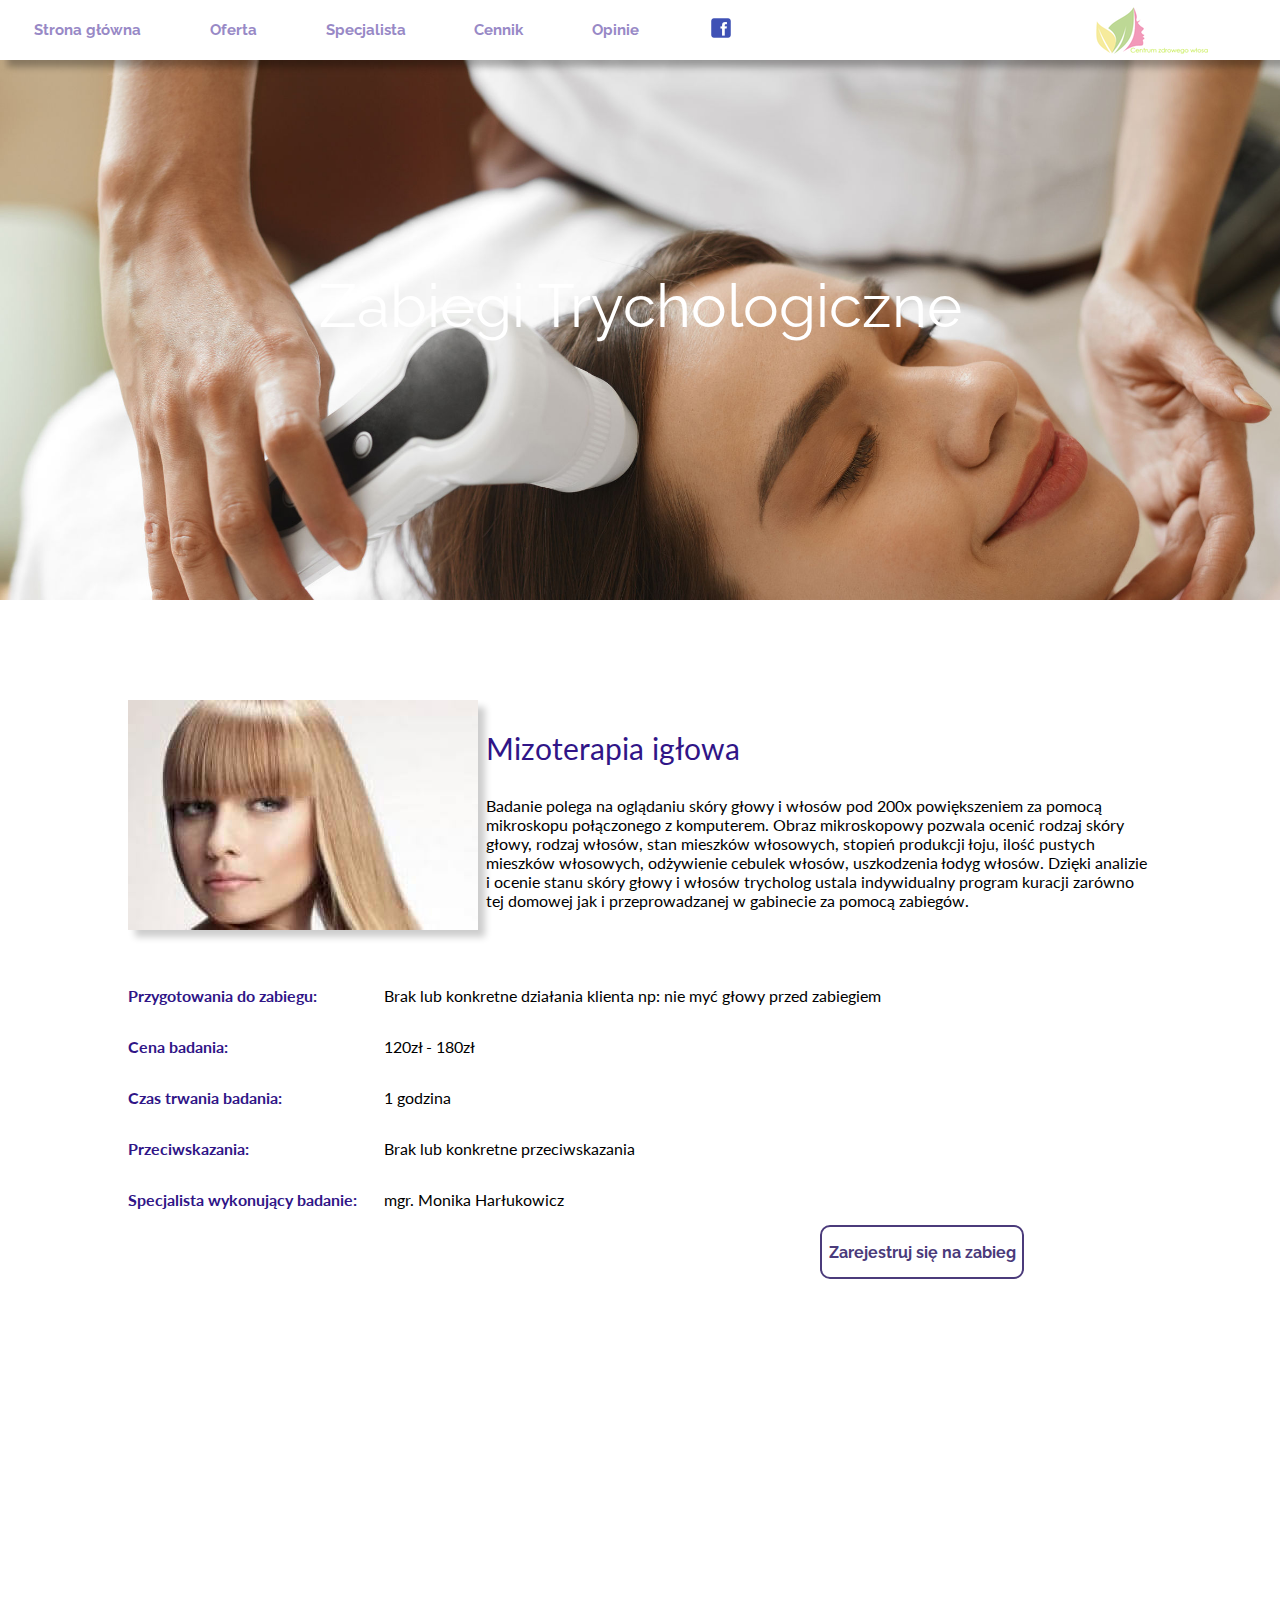
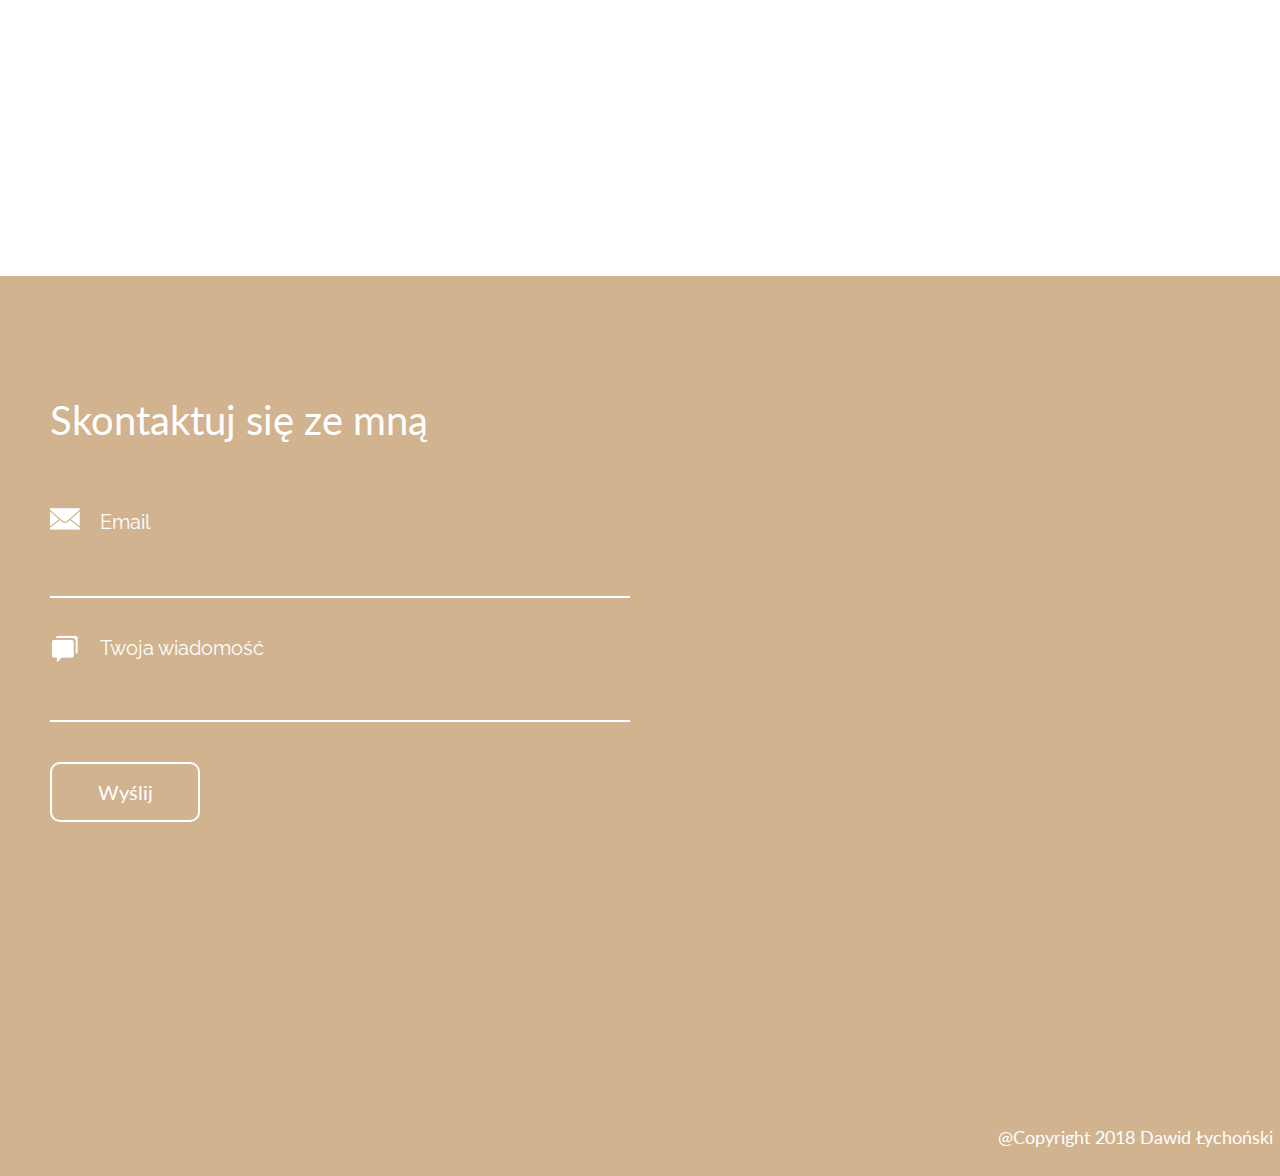
<file: html/mizoterapia-iglowa.html>
<!DOCTYPE html>
<html lang ="pl-PL">
	<head>
		<meta charset="UTF-8">
		<meta name="viewport" content="width=device-width, initial-scale=1, shrink-to-fit=no">
		<link rel="stylesheet" type="text/css" href="../css/zabiegi.css">
		<link href="https://fonts.googleapis.com/css?family=Dancing+Script|Lato|Raleway|Montserrat" rel="stylesheet"> 
		<title>Mizoterapia igłowa - Trycholog Lębork - Gabinet Trychologiczny Centrum Zdrowego Włosa</title>
		<meta name="description" content="Gabinet trychologiczny Centrum Zdrowego Włosa Lębork. Leczenie schorzeń skóry głowy oraz włosów. Kompleksowa konsultacja profesjonalnym sprzętem trychologicznym. Trycholog Lębork">
  		<meta name="keywords" content="trycholog,centrum zdrowego włosa, lębork, trycholog lebork, zdrowe włosy, gabinet trychologiczny, zdrowie i medycyna">
	</head>
	<body>
		<div class="container">
			<header class="page-head">
				<nav class="page-head__navbar">
					<div class="navbar__links">
						<a href="../index.html">
							Strona główna
						</a>
						<a href="#page-head__offer-menu">
							Oferta
						</a>
						<a href="specjalista.html">
							Specjalista
						</a>
						<a href="cennik.html">
							Cennik
						</a>
						<a target="_blank" href="https://www.facebook.com/pg/CentrumZdrowegoWlosa/reviews/">
							Opinie
						</a>
						<a href="https://www.facebook.com/CentrumZdrowegoWlosa/">
							<img src="../images/fb-logo.png" alt="facebook-logo">
						</a>
					</div>
					<div class="hamburger-menu">
						<a class="open-button" href="#overlay">
							<img src="../images/menu-options.png" class="menu"  alt="menu">
						</a>
						<div class="overlay">
							<div class="overlay-content">
								<a href="../index.html">
									Strona główna
								</a>
								<a class="overlay-content__offer-header" href="#overlay-content__offer-panel">
									Oferta 
								</a>
								<div class="overlay-content__offer-panel">
									<a href="zabieg-na-wypadanie-wlosow.html">
										Zabieg na wypadanie włosów 
									</a>
									<a href="zabieg-na-lupiez-luszczyce.html">
										Zabieg na łupież, łuszczycę 
									</a>
									<a href="zabieg-na-wlosy-suche-i-zniszczone.html">
										Zabieg na włosy suche i zniszczone 
									</a>
									<a href="zabieg-na-zapalenie-skory-glowy.html">
										Zabieg na zapalenie skóry głowy 
									</a>
									<a href="zabieg-na-skore-i-wlosy-tluste.html">
										Zabieg na skórę i włosy tłuste 
									</a>
									<a href="zabieg-rewitalizacji.html">
										Zabieg rewitalizacji
									</a>
									<a href="zabieg-na-komorkach-macierzystych.html"> 
										Zabieg na komórkach macierzystych
									</a>
									<a href="zabieg-proteinowy.html"> 
										Zabieg proteinowy
									</a>
									<a href="mizoterapia-iglowa.html"> 
										Mizoterapia igłowa
									</a>
								</div>
								<a href="specjalista.html">
									Specjalista
								</a>
								<a href="cennik.html">
									Cennik
								</a>
								<a target="_blank" href="https://www.facebook.com/pg/CentrumZdrowegoWlosa/reviews/">
									Opinie
								</a>
								<a href="https://www.facebook.com/CentrumZdrowegoWlosa/">
									Odwiedź mnie na Facebook
								</a>
							</div>
						</div>
					</div>
					<div class="navbar__logo">
						<img src="../images/rsz_logo3.png" alt="logo">
					</div>
					<div class="page-head__offer-menu">
						<a href="zabieg-na-wypadanie-wlosow.html">
							Zabieg na wypadanie włosów 
						</a>
						<a href="zabieg-na-lupiez-luszczyce.html">
							Zabieg na łupież, łuszczycę 
						</a>
						<a href="zabieg-na-wlosy-suche-i-zniszczone.html">
							Zabieg na włosy suche i zniszczone 
						</a>
						<a href="zabieg-na-zapalenie-skory-glowy.html">
							Zabieg na zapalenie skóry głowy 
						</a>
						<a href="zabieg-na-skore-i-wlosy-tluste.html">
							Zabieg na skórę i włosy tłuste 
						</a>
						<a href="zabieg-rewitalizacji.html">
							Zabieg rewitalizacji
						</a>
						<a href="zabieg-na-komorkach-macierzystych.html"> 
							Zabieg na komórkach macierzystych
						</a>
						<a href="zabieg-proteinowy.html"> 
							Zabieg proteinowy
						</a>
						<a href="mizoterapia-iglowa.html"> 
							Mizoterapia igłowa
						</a>
					</div>
				</nav>
				<h1>Zabiegi Trychologiczne</h1>
			</header>
			<div class="container__therapy">
				<div class="therapy__headline">
					<div class="therapy__img">
						<img src="../images/9.jpg" alt="Mizoterapia igłowa">
					</div>
					<div class="therapy__description">
						<p class="description__title">
							Mizoterapia igłowa
						</p>
						<p class="description__about">
							Badanie polega na oglądaniu skóry głowy i włosów pod 200x powiększeniem za pomocą mikroskopu połączonego z komputerem. Obraz mikroskopowy pozwala ocenić rodzaj skóry głowy, rodzaj włosów, stan mieszków włosowych, stopień produkcji łoju, ilość pustych mieszków włosowych, odżywienie cebulek włosów, uszkodzenia łodyg włosów. Dzięki analizie i ocenie stanu skóry głowy i włosów trycholog ustala indywidualny program kuracji zarówno tej domowej jak i przeprowadzanej w gabinecie za pomocą zabiegów.
						</p>
					</div>
				</div>
				<div class="therapy__information">
					<div class="information__wrapper">
						<div class="wrapper__column">
							<p class="column__headline">
								Przygotowania do zabiegu:
							</p>
							<p class="column__description">
								Brak lub konkretne działania klienta np: nie myć głowy przed zabiegiem
							</p>
						</div>
						<div class="wrapper__column">
							<p class="column__headline">
								Cena badania:
							</p>
							<p class="column__description">
								120zł - 180zł
							</p>
						</div>
						<div class="wrapper__column">
							<p class="column__headline">
								Czas trwania badania:
							</p>
							<p class="column__description">
								1 godzina
							</p>
						</div>
						<div class="wrapper__column">
							<p class="column__headline">
								Przeciwskazania:
							</p>
							<p class="column__description">
								Brak lub konkretne przeciwskazania
							</p>
						</div>
						<div class="wrapper__column">
							<p class="column__headline">
								Specjalista wykonujący badanie:
							</p>
							<p class="column__description">
								mgr. Monika Harłukowicz
							</p>
						</div>	
					</div> 
					<div class="wrapper-button">
					<a class="button" href="">
						Zarejestruj się na zabieg 
					</a>
				</div>				
				</div>			
			</div>						
			<iframe class="google-map" src="https://www.google.com/maps/embed?pb=!1m18!1m12!1m3!1d2314.7172600280473!2d17.748141515883724!3d54.538480480246164!2m3!1f0!2f0!3f0!3m2!1i1024!2i768!4f13.1!3m3!1m2!1s0x46fddd559f6113c3%3A0xaa34cf0becc361ec!2sW%C4%99grzynowicza+1%2C+84-351+L%C4%99bork!5e0!3m2!1spl!2spl!4v1514303490171" frameborder="0" style="border:0" allowfullscreen></iframe>
			<footer>
				<div class="contact-container">
					<h3>Skontaktuj się ze mną</h3>
					<form class="form">
						<div class="form__person-data"> 
							<img src="../images/letter.png" alt="ikona"> Email
						</div>
						<input class="person-data__input" type="email" name="Email" required>
  						<div class="form__message">	
							<img src="../images/message.png" alt="ikona"> Twoja wiadomość
  						</div>
  						<input class="message__input" type="text" name="Wiadomość" required>
  						<button class="send-button" type="submit">
							Wyślij
						</button>
					</form>
				</div>
				<div class="copyright">
					@Copyright 2018 Dawid Łychoński
				</div>
			</footer>
		</div>
		<script src="../scripts/fullscreen-menu.js"></script>
		<script src="../scripts/smooth-scrolling.js"></script>
		<script src="../scripts/offer-menu.js"></script>
	</body>
</html>
</file>
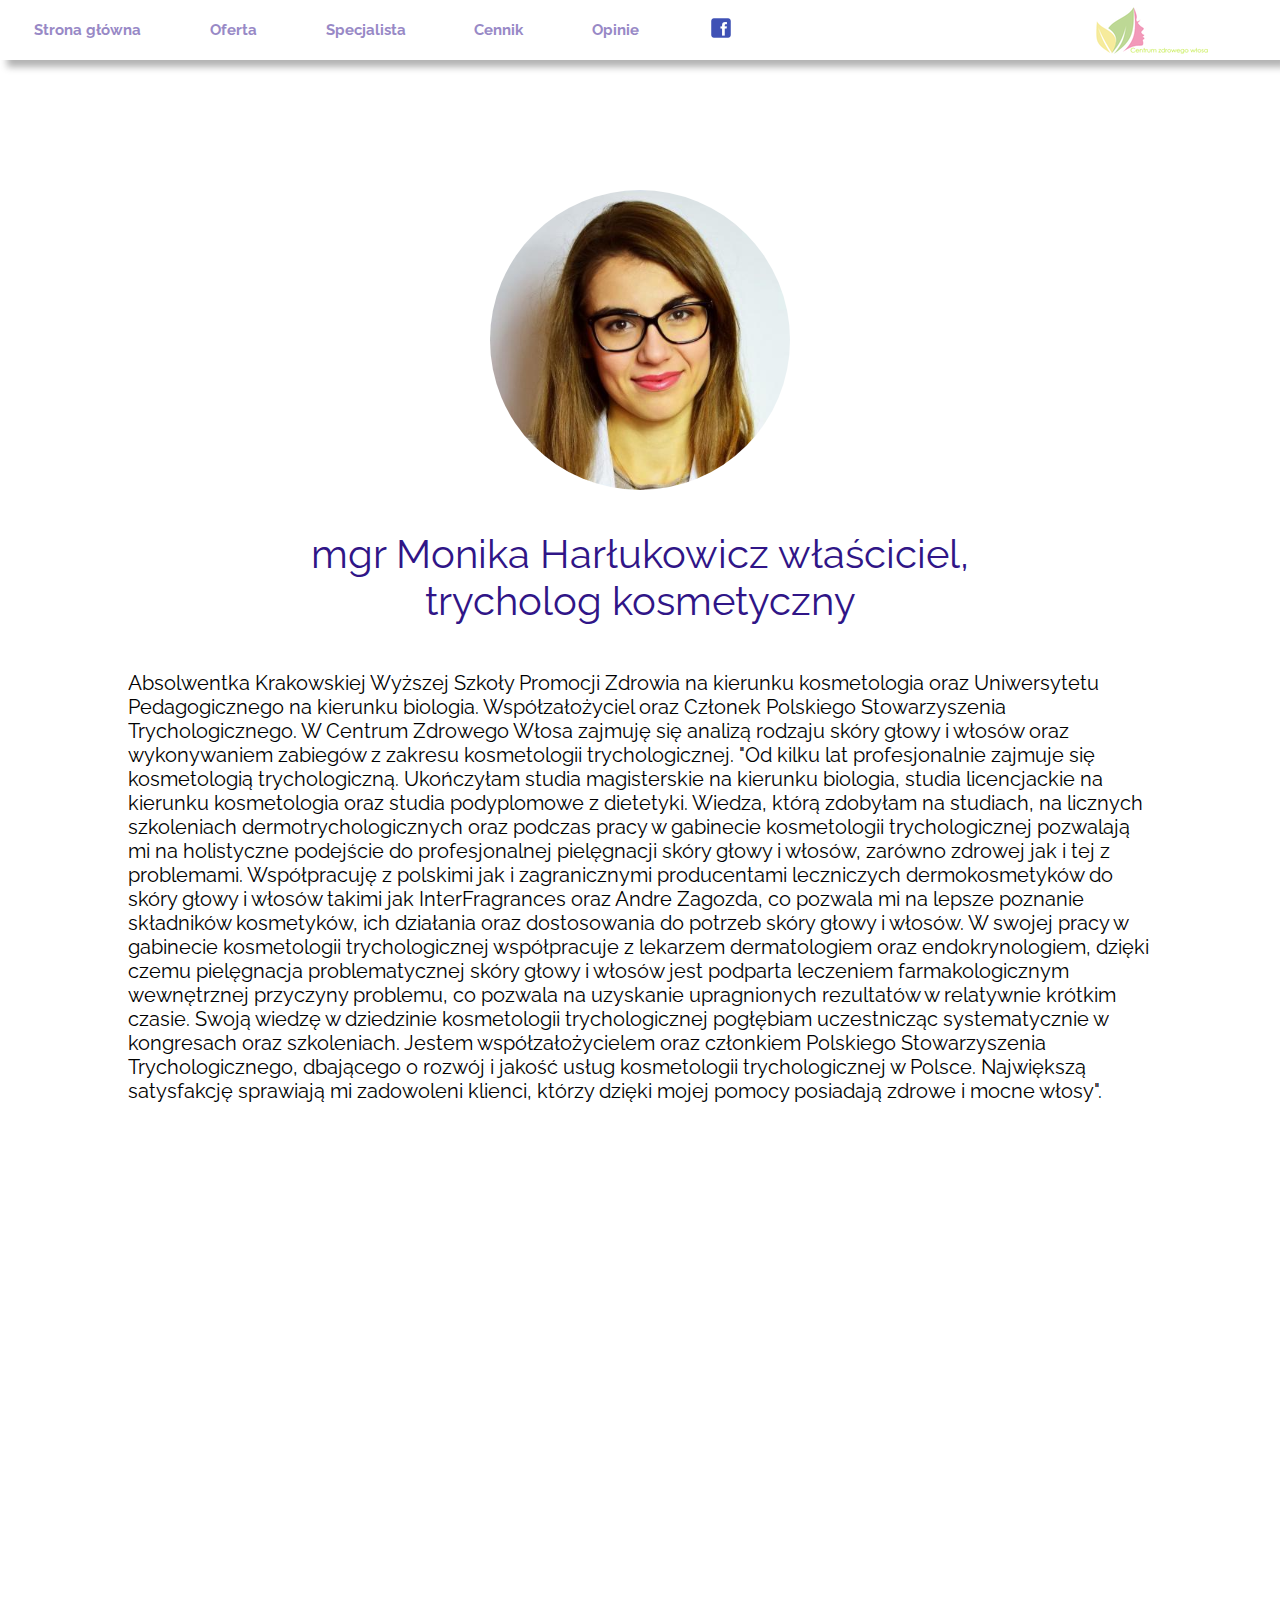
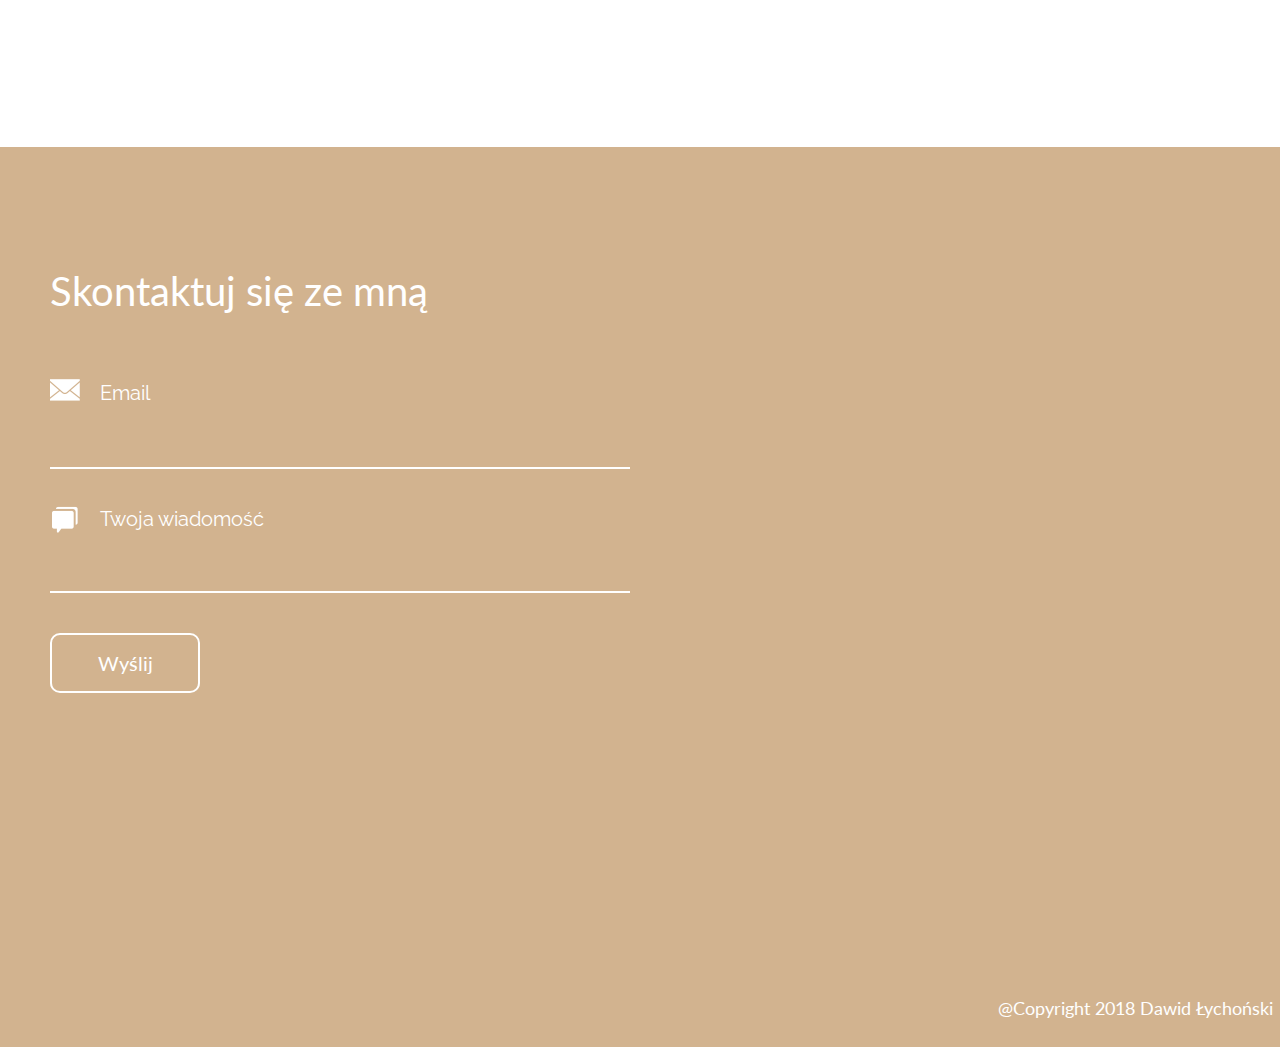
<file: html/specjalista.html>
<!DOCTYPE html>
<html lang ="pl-PL">
	<head>
		<meta charset="UTF-8">
		<meta name="viewport" content="width=device-width, initial-scale=1, shrink-to-fit=no">
		<link rel="stylesheet" type="text/css" href="../css/specjalista.css">
		<link href="https://fonts.googleapis.com/css?family=Dancing+Script|Lato|Raleway|Montserrat" rel="stylesheet"> 
		<title>Specjalista - Trycholog Lębork - Gabinet Trychologiczny Centrum Zdrowego Włosa</title>
		<meta name="description" content="Gabinet trychologiczny Centrum Zdrowego Włosa Lębork. Leczenie schorzeń skóry głowy oraz włosów. Kompleksowa konsultacja profesjonalnym sprzętem trychologicznym. Trycholog Lębork">
  		<meta name="keywords" content="trycholog,centrum zdrowego włosa, lębork, trycholog lebork, zdrowe włosy, gabinet trychologiczny, zdrowie i medycyna">
	</head>
	<body>
		<div class="container">
			<header class="page-head">
				<nav class="page-head__navbar">
					<div class="navbar__links">
						<a href="../index.html">
							Strona główna
						</a>
						<a href="#page-head__offer-menu">
							Oferta
						</a>
						<a href="specjalista.html">
							Specjalista
						</a>
						<a href="cennik.html">
							Cennik
						</a>
						<a target="_blank" href="https://www.facebook.com/pg/CentrumZdrowegoWlosa/reviews/">
							Opinie
						</a>
						<a href="https://www.facebook.com/CentrumZdrowegoWlosa/">
							<img src="../images/fb-logo.png" alt="facebook-logo">
						</a>
					</div>
					<div class="hamburger-menu">
						<a class="open-button" href="#overlay">
							<img src="../images/menu-options.png" class="menu" alt="menu">
						</a>
						<div class="overlay">
							<div class="overlay-content">
								<a href="../index.html">
									Strona główna
								</a>
								<a class="overlay-content__offer-header" href="#overlay-content__offer-panel">
									Oferta 
								</a>
								<div class="overlay-content__offer-panel">
									<a href="zabieg-na-wypadanie-wlosow.html">
										Zabieg na wypadanie włosów 
									</a>
									<a href="zabieg-na-lupiez-luszczyce.html">
										Zabieg na łupież, łuszczycę 
									</a>
									<a href="zabieg-na-wlosy-suche-i-zniszczone.html">
										Zabieg na włosy suche i zniszczone 
									</a>
									<a href="zabieg-na-zapalenie-skory-glowy.html">
										Zabieg na zapalenie skóry głowy 
									</a>
									<a href="zabieg-na-skore-i-wlosy-tluste.html">
										Zabieg na skórę i włosy tłuste 
									</a>
									<a href="zabieg-rewitalizacji.html">
										Zabieg rewitalizacji
									</a>
									<a href="zabieg-na-komorkach-macierzystych.html"> 
										Zabieg na komórkach macierzystych
									</a>
									<a href="zabieg-proteinowy.html"> 
										Zabieg proteinowy
									</a>
									<a href="mizoterapia-iglowa.html"> 
										Mizoterapia igłowa
									</a>
								</div>
								<a href="specjalista.html">
									Specjalista
								</a>
								<a href="cennik.html">
									Cennik
								</a>
								<a target="_blank" href="https://www.facebook.com/pg/CentrumZdrowegoWlosa/reviews/">
									Opinie
								</a>
								<a href="https://www.facebook.com/CentrumZdrowegoWlosa/">
									Odwiedź mnie na Facebook
								</a>
							</div>
						</div>
					</div>
					<div class="navbar__logo">
						<img src="../images/rsz_logo3.png" alt="logo">
					</div>
					<div class="page-head__offer-menu">
						<a href="zabieg-na-wypadanie-wlosow.html">
							Zabieg na wypadanie włosów 
						</a>
						<a href="zabieg-na-lupiez-luszczyce.html">
							Zabieg na łupież, łuszczycę 
						</a>
						<a href="zabieg-na-wlosy-suche-i-zniszczone.html">
							Zabieg na włosy suche i zniszczone 
						</a>
						<a href="zabieg-na-zapalenie-skory-glowy.html">
							Zabieg na zapalenie skóry głowy 
						</a>
						<a href="zabieg-na-skore-i-wlosy-tluste.html">
							Zabieg na skórę i włosy tłuste 
						</a>
						<a href="zabieg-rewitalizacji.html">
							Zabieg rewitalizacji
						</a>
						<a href="zabieg-na-komorkach-macierzystych.html"> 
							Zabieg na komórkach macierzystych
						</a>
						<a href="zabieg-proteinowy.html"> 
							Zabieg proteinowy
						</a>
						<a href="mizoterapia-iglowa.html"> 
							Mizoterapia igłowa
						</a>
					</div>
				</nav>
			</header>
			<div class="container__specialist">
				<img class="specialist__img" src="../images/specjalista.jpg" alt="specjalista-zdjęcie">
				<h1>mgr Monika Harłukowicz właściciel, trycholog kosmetyczny</h1>
				<div class="specialist__description">
					<p> 
						Absolwentka Krakowskiej Wyższej Szkoły Promocji Zdrowia na kierunku kosmetologia oraz Uniwersytetu Pedagogicznego na kierunku biologia. Współzałożyciel oraz Członek Polskiego Stowarzyszenia Trychologicznego. W Centrum Zdrowego Włosa zajmuję się analizą rodzaju skóry głowy i włosów oraz wykonywaniem zabiegów z zakresu kosmetologii trychologicznej.

						"Od kilku lat profesjonalnie zajmuje się kosmetologią trychologiczną. Ukończyłam studia magisterskie na kierunku biologia, studia licencjackie na kierunku kosmetologia oraz studia podyplomowe z dietetyki. Wiedza, którą zdobyłam na studiach, na licznych szkoleniach dermotrychologicznych oraz podczas pracy w gabinecie kosmetologii trychologicznej pozwalają mi na holistyczne podejście do profesjonalnej pielęgnacji skóry głowy i włosów, zarówno zdrowej jak i tej z problemami.

						Współpracuję z polskimi jak i zagranicznymi producentami leczniczych dermokosmetyków do skóry głowy i włosów takimi jak InterFragrances oraz Andre Zagozda, co pozwala mi na lepsze poznanie składników kosmetyków, ich działania oraz dostosowania do potrzeb skóry głowy i włosów. W swojej pracy w gabinecie kosmetologii trychologicznej współpracuje z lekarzem dermatologiem oraz endokrynologiem, dzięki czemu pielęgnacja problematycznej skóry głowy i włosów jest podparta leczeniem farmakologicznym wewnętrznej przyczyny problemu, co pozwala na uzyskanie upragnionych rezultatów w relatywnie krótkim czasie.

						Swoją wiedzę w dziedzinie kosmetologii trychologicznej pogłębiam uczestnicząc systematycznie w kongresach oraz szkoleniach. Jestem współzałożycielem oraz członkiem Polskiego Stowarzyszenia Trychologicznego, dbającego o rozwój i jakość usług kosmetologii trychologicznej w Polsce. Największą satysfakcję sprawiają mi zadowoleni klienci, którzy dzięki mojej pomocy posiadają zdrowe i mocne włosy".
					</p>	
				</div>
			</div>
			<iframe class="google-map" src="https://www.google.com/maps/embed?pb=!1m18!1m12!1m3!1d2314.7172600280473!2d17.748141515883724!3d54.538480480246164!2m3!1f0!2f0!3f0!3m2!1i1024!2i768!4f13.1!3m3!1m2!1s0x46fddd559f6113c3%3A0xaa34cf0becc361ec!2sW%C4%99grzynowicza+1%2C+84-351+L%C4%99bork!5e0!3m2!1spl!2spl!4v1514303490171" frameborder="0" style="border:0" allowfullscreen></iframe>
			<footer>
				<div class="contact-container">
					<h3>Skontaktuj się ze mną</h3>
					<form class="form">
						<div class="form__person-data"> 
							<img src="../images/letter.png" alt="ikona"> Email
						</div>
						<input class="person-data__input" type="email" name="Email" required>
  						<div class="form__message">	
							<img src="../images/message.png" alt="ikona"> Twoja wiadomość
  						</div>
  						<input class="message__input" type="text" name="Wiadomość" required>
  						<button class="send-button" type="submit">
							Wyślij
						</button>
					</form>
				</div>
				<div class="copyright">
					@Copyright 2018 Dawid Łychoński
				</div>
			</footer>
		</div>
		<script src="../scripts/accordions.js"></script>
		<script src="../scripts/fullscreen-menu.js"></script>
		<script src="../scripts/smooth-scrolling.js"></script>
		<script src="../scripts/offer-menu.js"></script>
	</body>
</html>
</file>
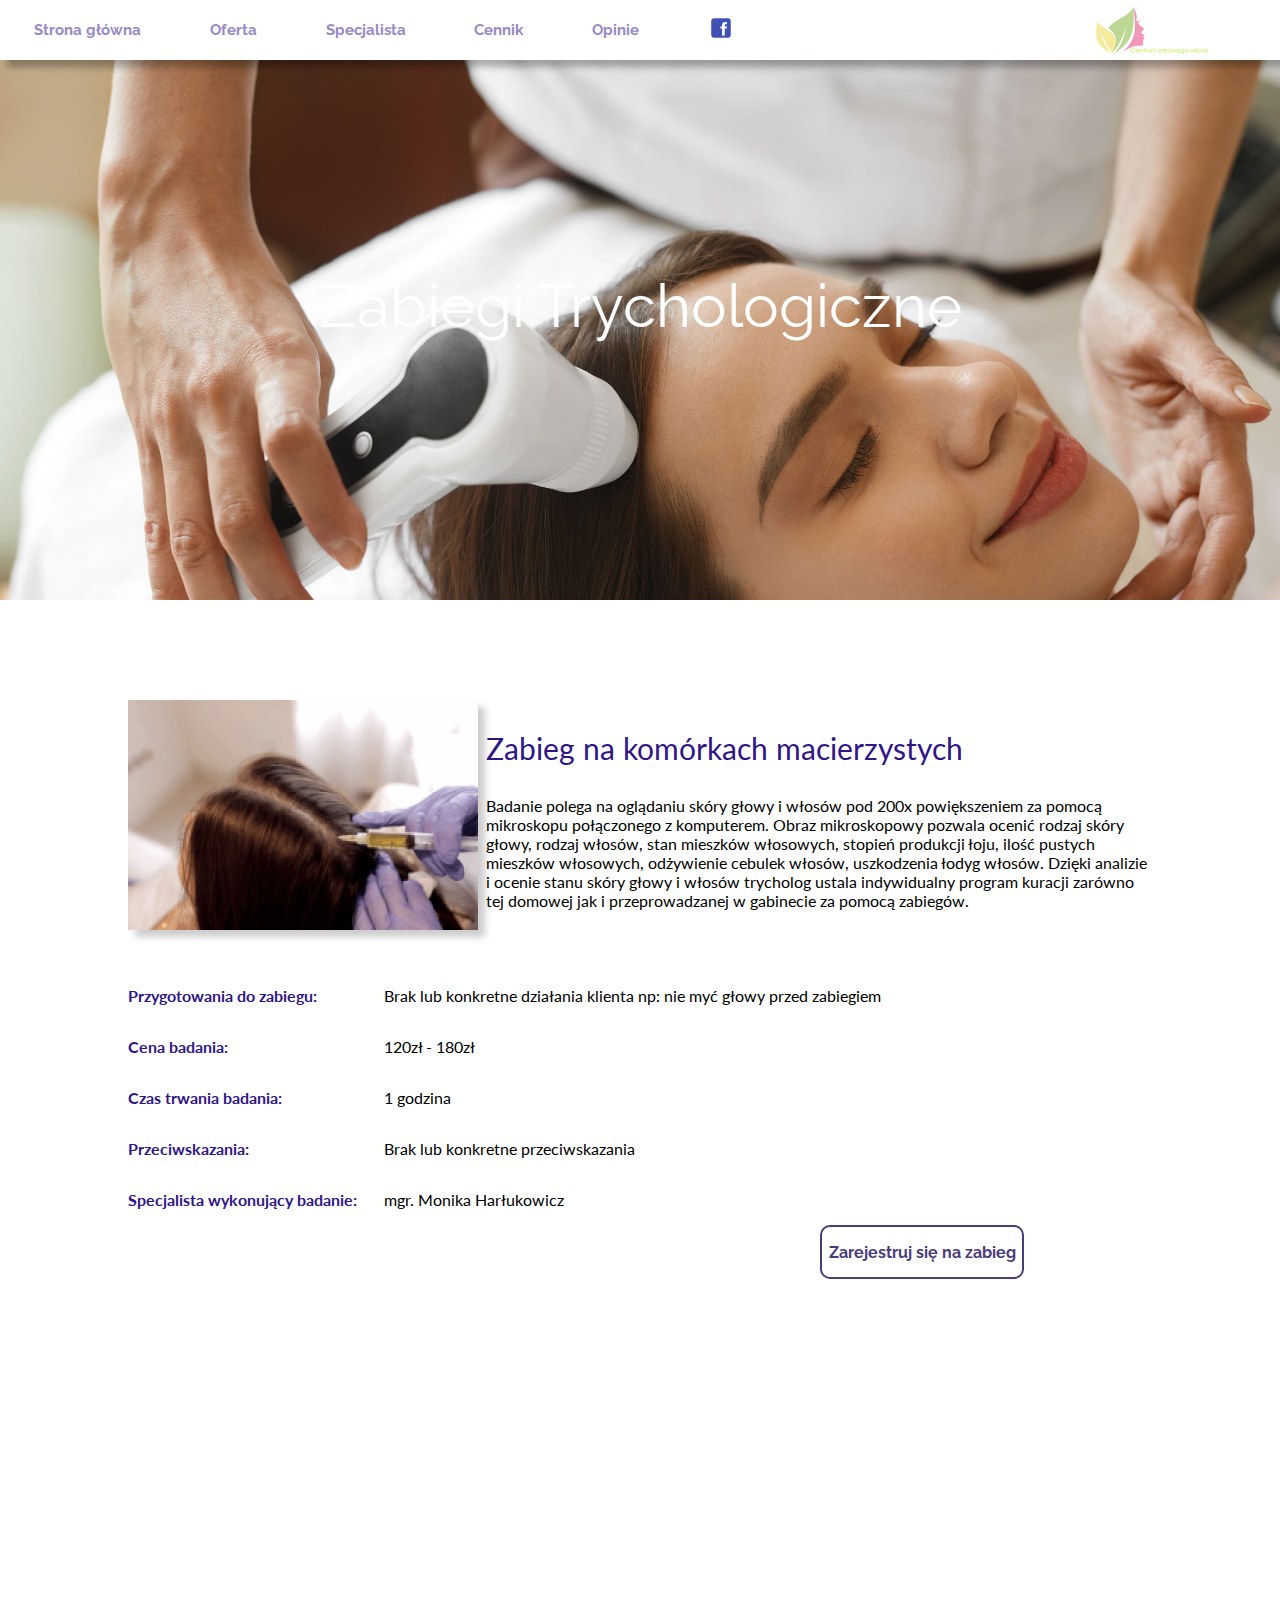
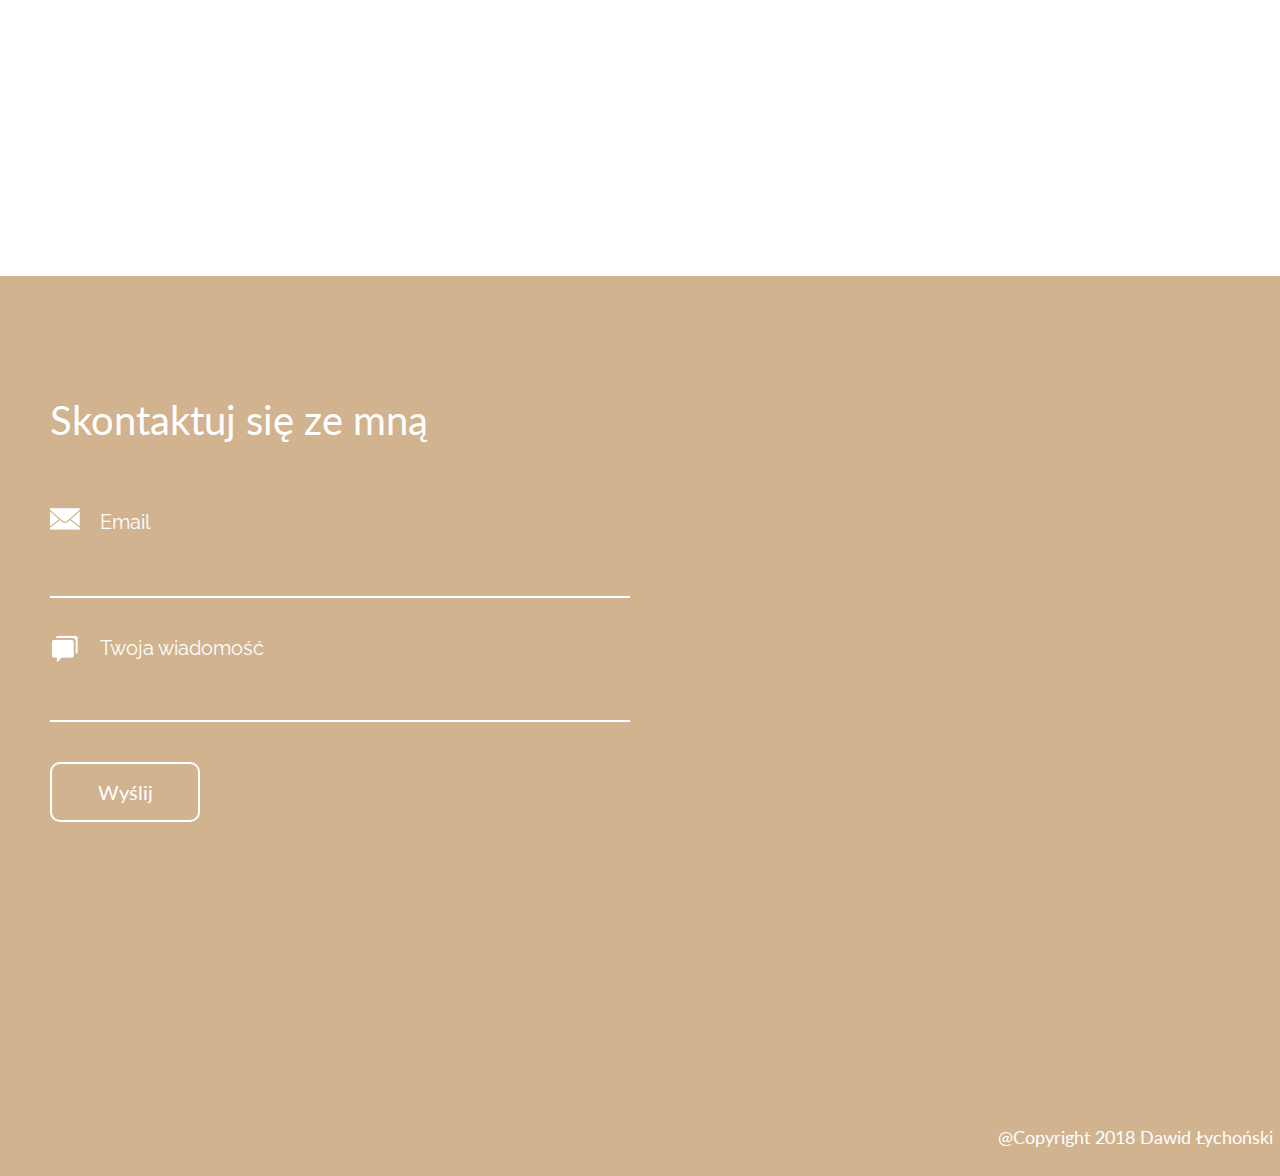
<file: html/zabieg-na-komorkach-macierzystych.html>
<!DOCTYPE html>
<html lang ="pl-PL">
	<head>
		<meta charset="UTF-8">
		<meta name="viewport" content="width=device-width, initial-scale=1, shrink-to-fit=no">
		<link rel="stylesheet" type="text/css" href="../css/zabiegi.css">
		<link href="https://fonts.googleapis.com/css?family=Dancing+Script|Lato|Raleway|Montserrat" rel="stylesheet"> 
		<title>Zabieg na komórkach macierzystych - Trycholog Lębork - Gabinet Trychologiczny Centrum Zdrowego Włosa</title>
		<meta name="description" content="Gabinet trychologiczny Centrum Zdrowego Włosa Lębork. Leczenie schorzeń skóry głowy oraz włosów. Kompleksowa konsultacja profesjonalnym sprzętem trychologicznym. Trycholog Lębork">
  		<meta name="keywords" content="trycholog,centrum zdrowego włosa, lębork, trycholog lebork, zdrowe włosy, gabinet trychologiczny, zdrowie i medycyna">
	</head>
	<body>
		<div class="container">
			<header class="page-head">
				<nav class="page-head__navbar">
					<div class="navbar__links">
						<a href="../index.html">
							Strona główna
						</a>
						<a href="#page-head__offer-menu">
							Oferta
						</a>
						<a href="specjalista.html">
							Specjalista
						</a>
						<a href="cennik.html">
							Cennik
						</a>
						<a target="_blank" href="https://www.facebook.com/pg/CentrumZdrowegoWlosa/reviews/">
							Opinie
						</a>
						<a href="https://www.facebook.com/CentrumZdrowegoWlosa/">
							<img src="../images/fb-logo.png" alt="facebook-logo">
						</a>
					</div>
					<div class="hamburger-menu">
						<a class="open-button" href="#overlay">
							<img src="../images/menu-options.png" class="menu" alt="menu">
						</a>
						<div class="overlay">
							<div class="overlay-content">
								<a href="../index.html">
									Strona główna
								</a>
								<a class="overlay-content__offer-header" href="#overlay-content__offer-panel">
									Oferta 
								</a>
								<div class="overlay-content__offer-panel">
									<a href="zabieg-na-wypadanie-wlosow.html">
										Zabieg na wypadanie włosów 
									</a>
									<a href="zabieg-na-lupiez-luszczyce.html">
										Zabieg na łupież, łuszczycę 
									</a>
									<a href="zabieg-na-wlosy-suche-i-zniszczone.html">
										Zabieg na włosy suche i zniszczone 
									</a>
									<a href="zabieg-na-zapalenie-skory-glowy.html">
										Zabieg na zapalenie skóry głowy 
									</a>
									<a href="zabieg-na-skore-i-wlosy-tluste.html">
										Zabieg na skórę i włosy tłuste 
									</a>
									<a href="zabieg-rewitalizacji.html">
										Zabieg rewitalizacji
									</a>
									<a href="zabieg-na-komorkach-macierzystych.html"> 
										Zabieg na komórkach macierzystych
									</a>
									<a href="zabieg-proteinowy.html"> 
										Zabieg proteinowy
									</a>
									<a href="mizoterapia-iglowa.html"> 
										Mizoterapia igłowa
									</a>
								</div>
								<a href="specjalista.html">
									Specjalista
								</a>
								<a href="cennik.html">
									Cennik
								</a>
								<a target="_blank" href="https://www.facebook.com/pg/CentrumZdrowegoWlosa/reviews/">
									Opinie
								</a>	
								<a href="https://www.facebook.com/CentrumZdrowegoWlosa/">
									Odwiedź mnie na Facebook
								</a>
							</div>
						</div>
					</div>
					<div class="navbar__logo">
						<img src="../images/rsz_logo3.png" alt="logo">
					</div>
					<div class="page-head__offer-menu">
						<a href="zabieg-na-wypadanie-wlosow.html">
							Zabieg na wypadanie włosów 
						</a>
						<a href="zabieg-na-lupiez-luszczyce.html">
							Zabieg na łupież, łuszczycę 
						</a>
						<a href="zabieg-na-wlosy-suche-i-zniszczone.html">
							Zabieg na włosy suche i zniszczone 
						</a>
						<a href="zabieg-na-zapalenie-skory-glowy.html">
							Zabieg na zapalenie skóry głowy 
						</a>
						<a href="zabieg-na-skore-i-wlosy-tluste.html">
							Zabieg na skórę i włosy tłuste 
						</a>
						<a href="zabieg-rewitalizacji.html">
							Zabieg rewitalizacji
						</a>
						<a href="zabieg-na-komorkach-macierzystych.html"> 
							Zabieg na komórkach macierzystych
						</a>
						<a href="zabieg-proteinowy.html"> 
							Zabieg proteinowy
						</a>
						<a href="mizoterapia-iglowa.html"> 
							Mizoterapia igłowa
						</a>
					</div>
				</nav>
				<h1>Zabiegi Trychologiczne</h1>
			</header>
			<div class="container__therapy">
				<div class="therapy__headline">
					<div class="therapy__img">
						<img src="../images/7.png" alt="Zabieg na komórkach macierzystych">
					</div>
					<div class="therapy__description">
						<p class="description__title">
							Zabieg na komórkach macierzystych
						</p>
						<p class="description__about">
							Badanie polega na oglądaniu skóry głowy i włosów pod 200x powiększeniem za pomocą mikroskopu połączonego z komputerem. Obraz mikroskopowy pozwala ocenić rodzaj skóry głowy, rodzaj włosów, stan mieszków włosowych, stopień produkcji łoju, ilość pustych mieszków włosowych, odżywienie cebulek włosów, uszkodzenia łodyg włosów. Dzięki analizie i ocenie stanu skóry głowy i włosów trycholog ustala indywidualny program kuracji zarówno tej domowej jak i przeprowadzanej w gabinecie za pomocą zabiegów.
						</p>
					</div>
				</div>
				<div class="therapy__information">
					<div class="information__wrapper">
						<div class="wrapper__column">
							<p class="column__headline">
								Przygotowania do zabiegu:
							</p>
							<p class="column__description">
								Brak lub konkretne działania klienta np: nie myć głowy przed zabiegiem
							</p>
						</div>
						<div class="wrapper__column">
							<p class="column__headline">
								Cena badania:
							</p>
							<p class="column__description">
								120zł - 180zł
							</p>
						</div>
						<div class="wrapper__column">
							<p class="column__headline">
								Czas trwania badania:
							</p>
							<p class="column__description">
								1 godzina
							</p>
						</div>
						<div class="wrapper__column">
							<p class="column__headline">
								Przeciwskazania:
							</p>
							<p class="column__description">
								Brak lub konkretne przeciwskazania
							</p>
						</div>
						<div class="wrapper__column">
							<p class="column__headline">
								Specjalista wykonujący badanie:
							</p>
							<p class="column__description">
								mgr. Monika Harłukowicz
							</p>
						</div>	
					</div> 
					<div class="wrapper-button">
					<a class="button" href="">
						Zarejestruj się na zabieg 
					</a>
				</div>				
				</div>			
			</div>						
			<iframe class="google-map" src="https://www.google.com/maps/embed?pb=!1m18!1m12!1m3!1d2314.7172600280473!2d17.748141515883724!3d54.538480480246164!2m3!1f0!2f0!3f0!3m2!1i1024!2i768!4f13.1!3m3!1m2!1s0x46fddd559f6113c3%3A0xaa34cf0becc361ec!2sW%C4%99grzynowicza+1%2C+84-351+L%C4%99bork!5e0!3m2!1spl!2spl!4v1514303490171" frameborder="0" style="border:0" allowfullscreen></iframe>
			<footer>
				<div class="contact-container">
					<h3>Skontaktuj się ze mną</h3>
					<form class="form">
						<div class="form__person-data"> 
							<img src="../images/letter.png" alt="ikona"> Email
						</div>
						<input class="person-data__input" type="email" name="Email" required>
  						<div class="form__message">	
							<img src="../images/message.png" alt="ikona"> Twoja wiadomość
  						</div>
  						<input class="message__input" type="text" name="Wiadomość" required>
  						<button class="send-button" type="submit">
							Wyślij
						</button>
					</form>
				</div>
				<div class="copyright">
					@Copyright 2018 Dawid Łychoński
				</div>
			</footer>
		</div>
		<script src="../scripts/fullscreen-menu.js"></script>
		<script src="../scripts/smooth-scrolling.js"></script>
		<script src="../scripts/offer-menu.js"></script>
	</body>
</html>
</file>
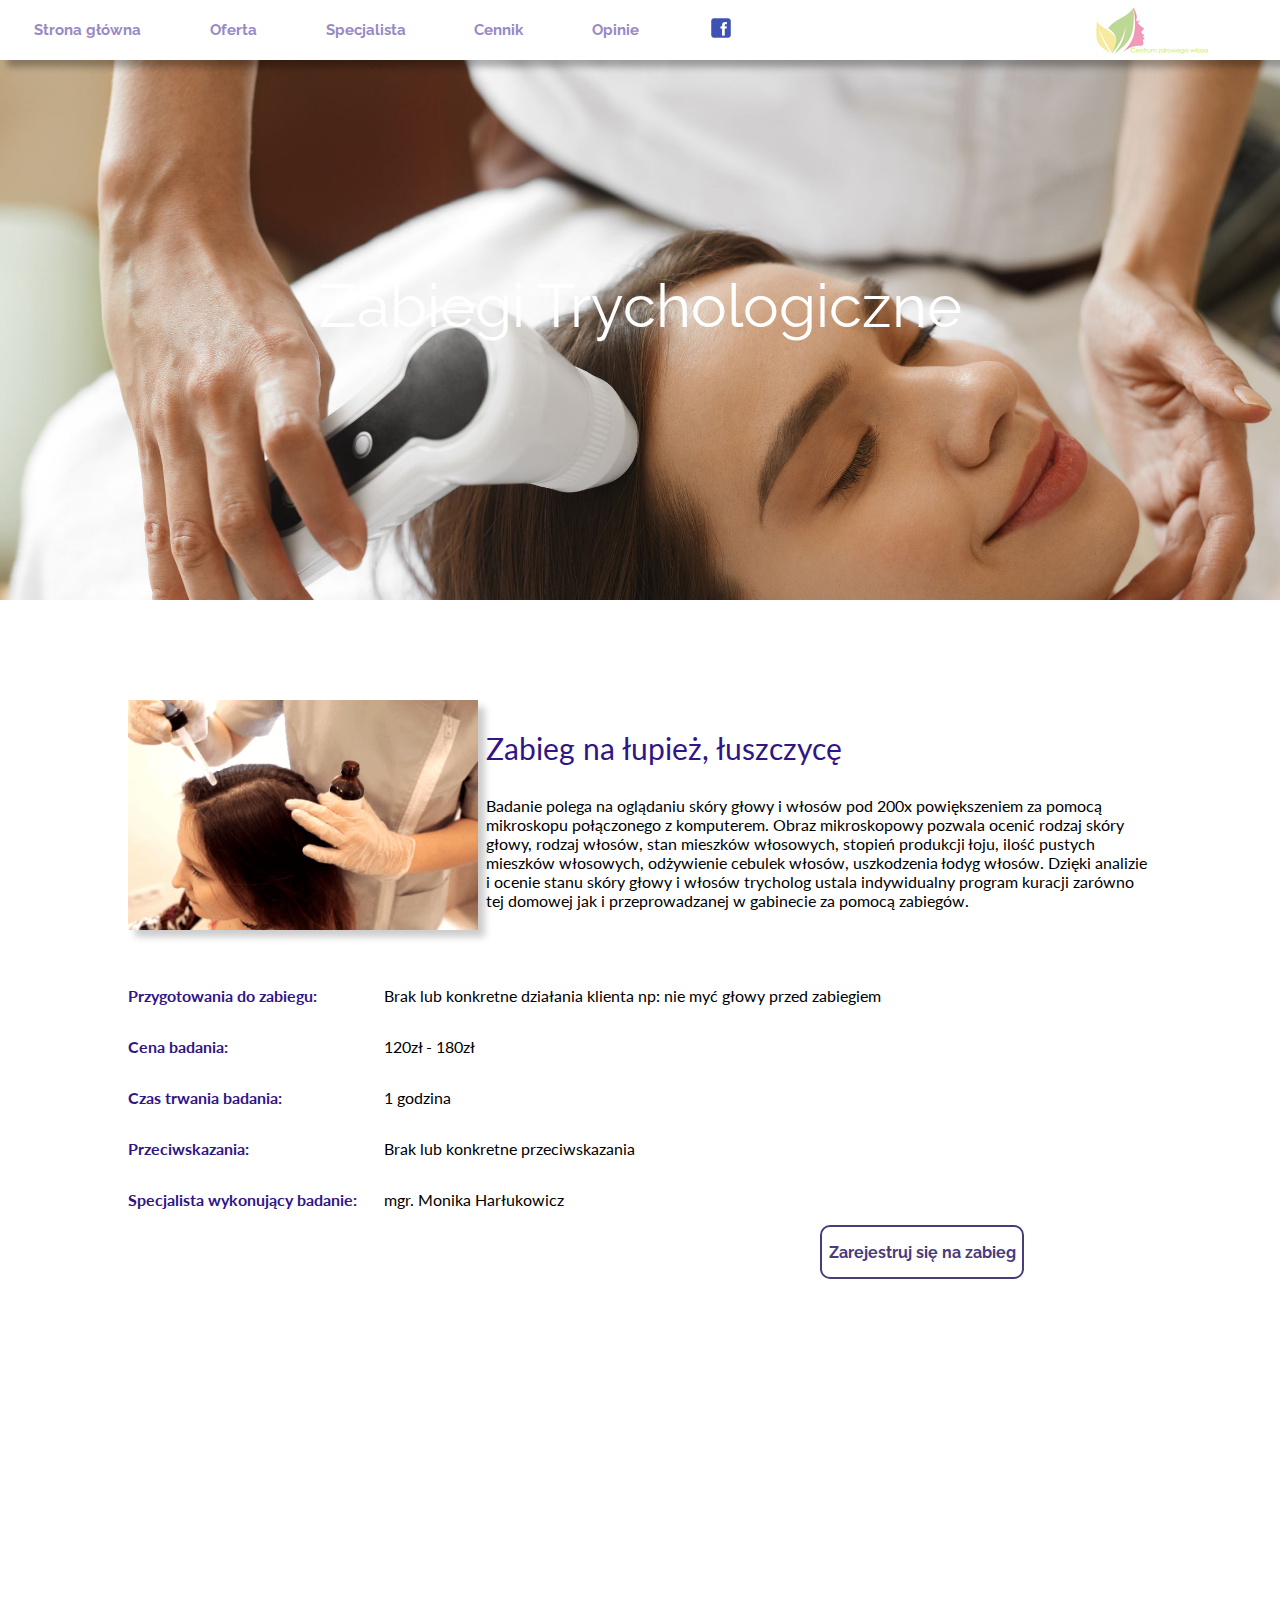
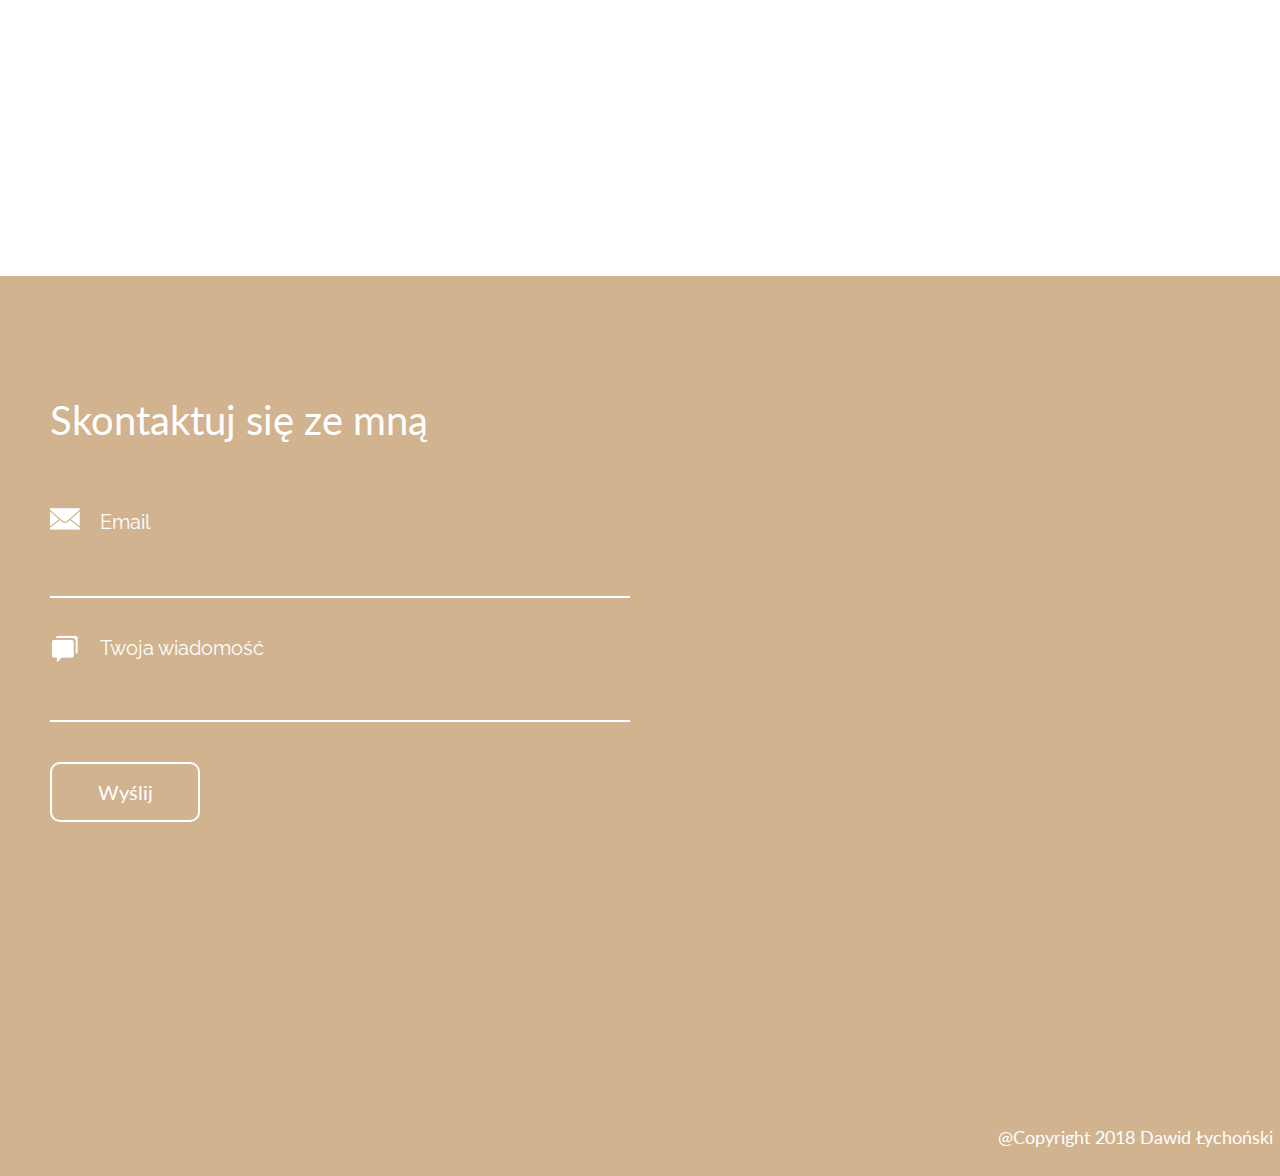
<file: html/zabieg-na-lupiez-luszczyce.html>
<!DOCTYPE html>
<html lang ="pl-PL">
	<head>
		<meta charset="UTF-8">
		<meta name="viewport" content="width=device-width, initial-scale=1, shrink-to-fit=no">
		<link rel="stylesheet" type="text/css" href="../css/zabiegi.css">
		<link href="https://fonts.googleapis.com/css?family=Dancing+Script|Lato|Raleway|Montserrat" rel="stylesheet"> 
		<title>Zabieg na łupież, łuszczycę - Trycholog Lębork - Gabinet Trychologiczny Centrum Zdrowego Włosa</title>
		<meta name="description" content="Gabinet trychologiczny Centrum Zdrowego Włosa Lębork. Leczenie schorzeń skóry głowy oraz włosów. Kompleksowa konsultacja profesjonalnym sprzętem trychologicznym. Trycholog Lębork">
  		<meta name="keywords" content="trycholog,centrum zdrowego włosa, lębork, trycholog lebork, zdrowe włosy, gabinet trychologiczny, zdrowie i medycyna">
	</head>
	<body>
		<div class="container">
			<header class="page-head">
				<nav class="page-head__navbar">
					<div class="navbar__links">
						<a href="../index.html">
							Strona główna
						</a>
						<a href="#page-head__offer-menu">
							Oferta
						</a>
						<a href="specjalista.html">
							Specjalista
						</a>
						<a href="cennik.html">
							Cennik
						</a>
						<a target="_blank" href="https://www.facebook.com/pg/CentrumZdrowegoWlosa/reviews/">
							Opinie
						</a>
						<a href="https://www.facebook.com/CentrumZdrowegoWlosa/">
							<img src="../images/fb-logo.png" alt="facebook-logo">
						</a>
					</div>
					<div class="hamburger-menu">
						<a class="open-button" href="#overlay">
							<img src="../images/menu-options.png" class="menu" alt="menu">
						</a>
						<div class="overlay">
							<div class="overlay-content">
								<a href="../index.html">
									Strona główna
								</a>
								<a class="overlay-content__offer-header" href="#overlay-content__offer-panel">
									Oferta 
								</a>
								<div class="overlay-content__offer-panel">
									<a href="zabieg-na-wypadanie-wlosow.html">
										Zabieg na wypadanie włosów 
									</a>
									<a href="zabieg-na-lupiez-luszczyce.html">
										Zabieg na łupież, łuszczycę 
									</a>
									<a href="zabieg-na-wlosy-suche-i-zniszczone.html">
										Zabieg na włosy suche i zniszczone 
									</a>
									<a href="zabieg-na-zapalenie-skory-glowy.html">
										Zabieg na zapalenie skóry głowy 
									</a>
									<a href="zabieg-na-skore-i-wlosy-tluste.html">
										Zabieg na skórę i włosy tłuste 
									</a>
									<a href="zabieg-rewitalizacji.html">
										Zabieg rewitalizacji
									</a>
									<a href="zabieg-na-komorkach-macierzystych.html"> 
										Zabieg na komórkach macierzystych
									</a>
									<a href="zabieg-proteinowy.html"> 
										Zabieg proteinowy
									</a>
									<a href="mizoterapia-iglowa.html"> 
										Mizoterapia igłowa
									</a>
								</div>
								<a href="specjalista.html">
									Specjalista
								</a>
								<a href="cennik.html">
									Cennik
								</a>
								<a target="_blank" href="https://www.facebook.com/pg/CentrumZdrowegoWlosa/reviews/">
									Opinie
								</a>	
								<a href="https://www.facebook.com/CentrumZdrowegoWlosa/">
									Odwiedź mnie na Facebook
								</a>
							</div>
						</div>
					</div>
					<div class="navbar__logo">
						<img src="../images/rsz_logo3.png" alt="logo">
					</div>
					<div class="page-head__offer-menu">
						<a href="zabieg-na-wypadanie-wlosow.html">
							Zabieg na wypadanie włosów 
						</a>
						<a href="zabieg-na-lupiez-luszczyce.html">
							Zabieg na łupież, łuszczycę 
						</a>
						<a href="zabieg-na-wlosy-suche-i-zniszczone.html">
							Zabieg na włosy suche i zniszczone 
						</a>
						<a href="zabieg-na-zapalenie-skory-glowy.html">
							Zabieg na zapalenie skóry głowy 
						</a>
						<a href="zabieg-na-skore-i-wlosy-tluste.html">
							Zabieg na skórę i włosy tłuste 
						</a>
						<a href="zabieg-rewitalizacji.html">
							Zabieg rewitalizacji
						</a>
						<a href="zabieg-na-komorkach-macierzystych.html"> 
							Zabieg na komórkach macierzystych
						</a>
						<a href="zabieg-proteinowy.html"> 
							Zabieg proteinowy
						</a>
						<a href="mizoterapia-iglowa.html"> 
							Mizoterapia igłowa
						</a>
					</div>
				</nav>
				<h1>Zabiegi Trychologiczne</h1>
			</header>
			<div class="container__therapy">
				<div class="therapy__headline">
					<div class="therapy__img">
						<img src="../images/2.png" alt="Zabieg na łupież, łuszczycę">
					</div>
					<div class="therapy__description">
						<p class="description__title">
							Zabieg na łupież, łuszczycę 
						</p>
						<p class="description__about">
							Badanie polega na oglądaniu skóry głowy i włosów pod 200x powiększeniem za pomocą mikroskopu połączonego z komputerem. Obraz mikroskopowy pozwala ocenić rodzaj skóry głowy, rodzaj włosów, stan mieszków włosowych, stopień produkcji łoju, ilość pustych mieszków włosowych, odżywienie cebulek włosów, uszkodzenia łodyg włosów. Dzięki analizie i ocenie stanu skóry głowy i włosów trycholog ustala indywidualny program kuracji zarówno tej domowej jak i przeprowadzanej w gabinecie za pomocą zabiegów.
						</p>
					</div>
				</div>
				<div class="therapy__information">
					<div class="information__wrapper">
						<div class="wrapper__column">
							<p class="column__headline">
								Przygotowania do zabiegu:
							</p>
							<p class="column__description">
								Brak lub konkretne działania klienta np: nie myć głowy przed zabiegiem
							</p>
						</div>
						<div class="wrapper__column">
							<p class="column__headline">
								Cena badania:
							</p>
							<p class="column__description">
								120zł - 180zł
							</p>
						</div>
						<div class="wrapper__column">
							<p class="column__headline">
								Czas trwania badania:
							</p>
							<p class="column__description">
								1 godzina
							</p>
						</div>
						<div class="wrapper__column">
							<p class="column__headline">
								Przeciwskazania:
							</p>
							<p class="column__description">
								Brak lub konkretne przeciwskazania
							</p>
						</div>
						<div class="wrapper__column">
							<p class="column__headline">
								Specjalista wykonujący badanie:
							</p>
							<p class="column__description">
								mgr. Monika Harłukowicz
							</p>
						</div>	
					</div> 
					<div class="wrapper-button">
					<a class="button" href="">
						Zarejestruj się na zabieg 
					</a>
				</div>				
				</div>			
			</div>						
			<iframe class="google-map" src="https://www.google.com/maps/embed?pb=!1m18!1m12!1m3!1d2314.7172600280473!2d17.748141515883724!3d54.538480480246164!2m3!1f0!2f0!3f0!3m2!1i1024!2i768!4f13.1!3m3!1m2!1s0x46fddd559f6113c3%3A0xaa34cf0becc361ec!2sW%C4%99grzynowicza+1%2C+84-351+L%C4%99bork!5e0!3m2!1spl!2spl!4v1514303490171" frameborder="0" style="border:0" allowfullscreen></iframe>
			<footer>
				<div class="contact-container">
					<h3>Skontaktuj się ze mną</h3>
					<form class="form">
						<div class="form__person-data"> 
							<img src="../images/letter.png" alt="ikona"> Email
						</div>
						<input class="person-data__input" type="email" name="Email" required>
  						<div class="form__message">	
							<img src="../images/message.png" alt="ikona"> Twoja wiadomość
  						</div>
  						<input class="message__input" type="text" name="Wiadomość" required>
  						<button class="send-button" type="submit">
							Wyślij
						</button>
					</form>
				</div>
				<div class="copyright">
					@Copyright 2018 Dawid Łychoński
				</div>
			</footer>
		</div>
		<script src="../scripts/fullscreen-menu.js"></script>
		<script src="../scripts/smooth-scrolling.js"></script>
		<script src="../scripts/offer-menu.js"></script>
	</body>
</html>
</file>
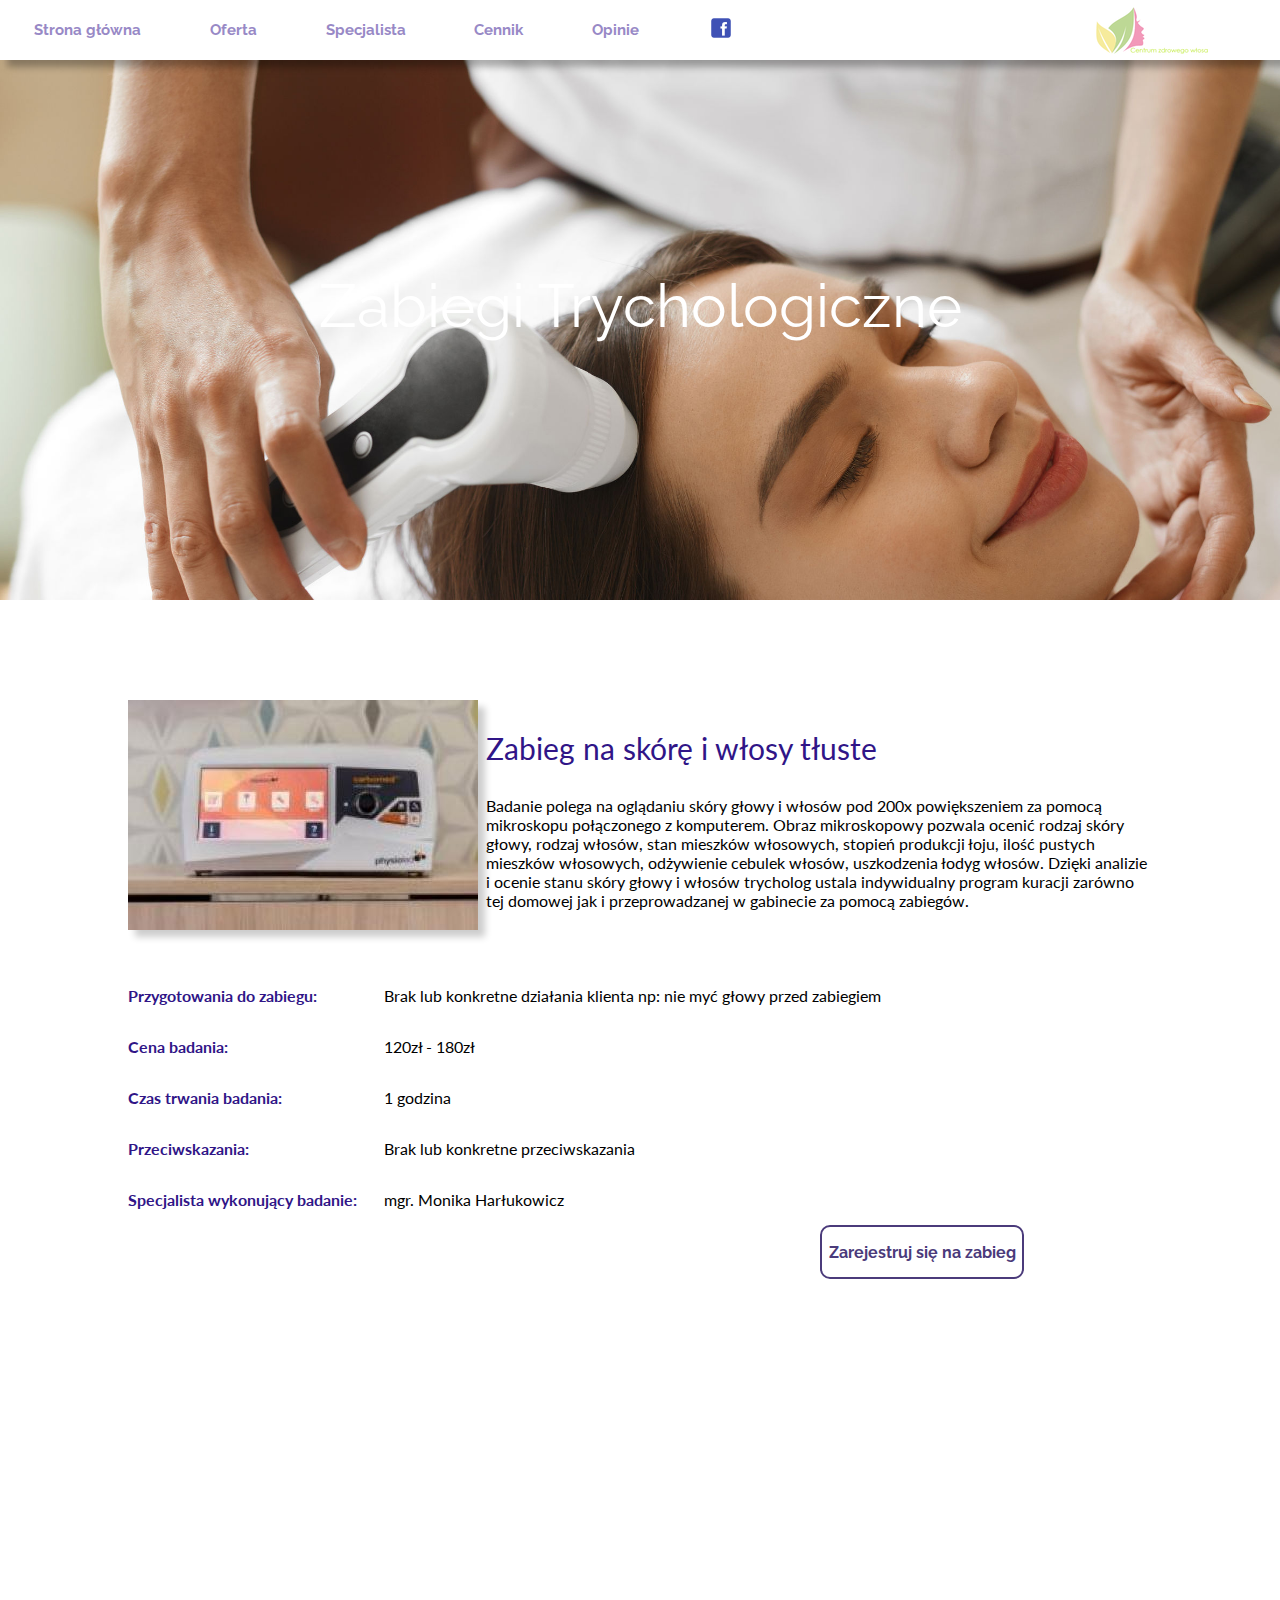
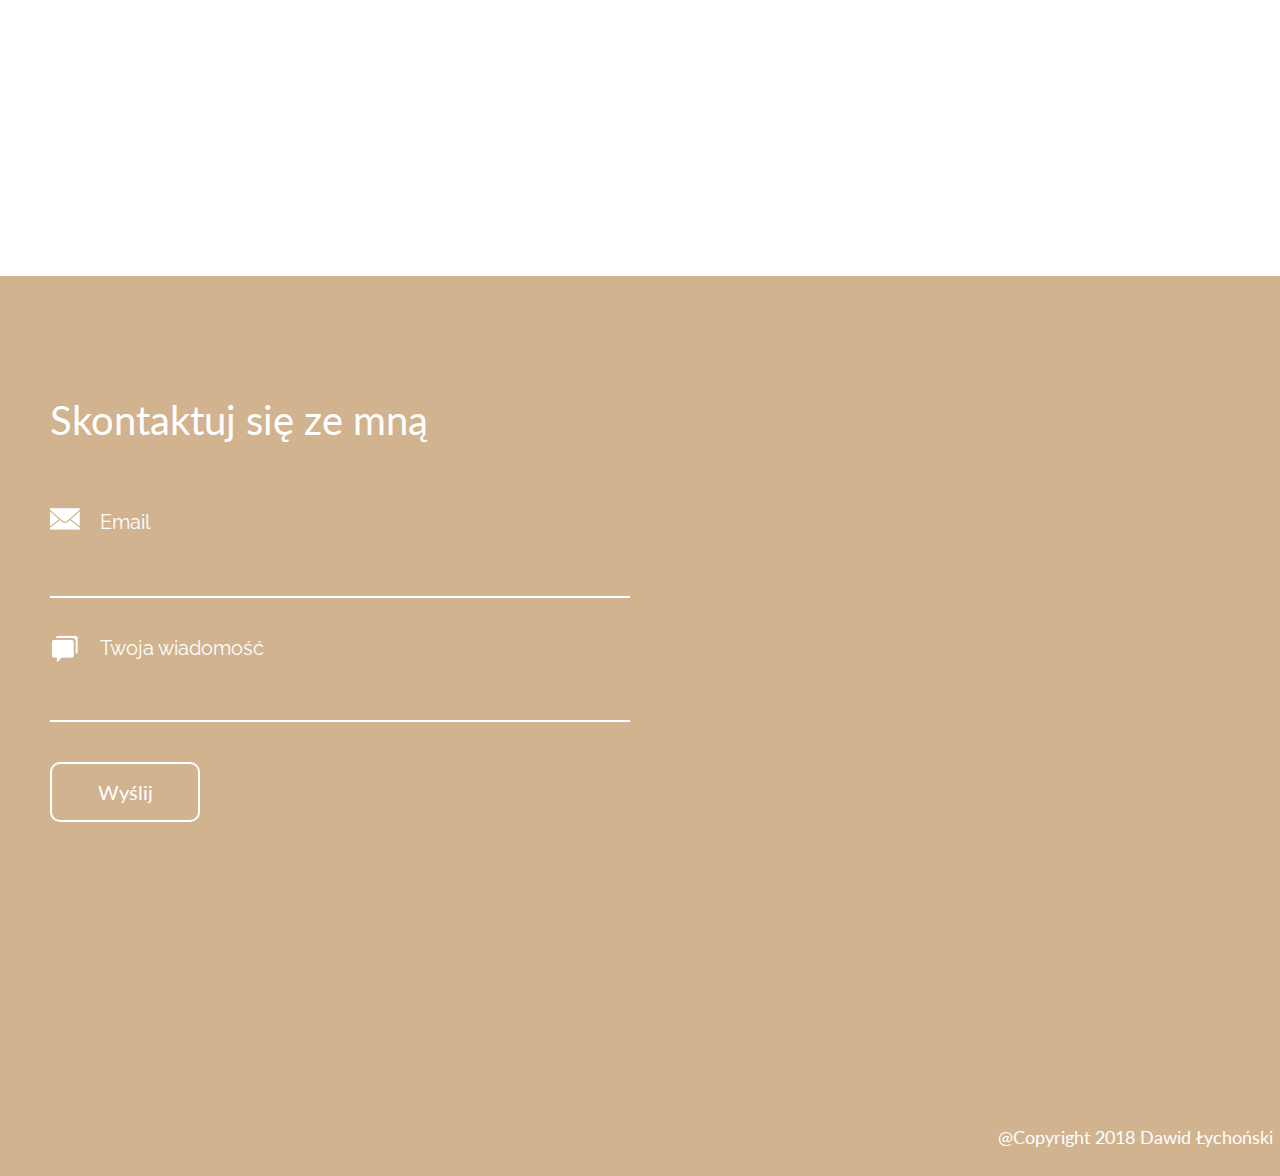
<file: html/zabieg-na-skore-i-wlosy-tluste.html>
<!DOCTYPE html>
<html lang ="pl-PL">
	<head>
		<meta charset="UTF-8">
		<meta name="viewport" content="width=device-width, initial-scale=1, shrink-to-fit=no">
		<link rel="stylesheet" type="text/css" href="../css/zabiegi.css">
		<link href="https://fonts.googleapis.com/css?family=Dancing+Script|Lato|Raleway|Montserrat" rel="stylesheet"> 
		<title>Zabieg na skórę i włosy tłuste - Trycholog Lębork - Gabinet Trychologiczny Centrum Zdrowego Włosa</title>
		<meta name="description" content="Gabinet trychologiczny Centrum Zdrowego Włosa Lębork. Leczenie schorzeń skóry głowy oraz włosów. Kompleksowa konsultacja profesjonalnym sprzętem trychologicznym. Trycholog Lębork">
  		<meta name="keywords" content="trycholog,centrum zdrowego włosa, lębork, trycholog lebork, zdrowe włosy, gabinet trychologiczny, zdrowie i medycyna">
	</head>
	<body>
		<div class="container">
			<header class="page-head">
				<nav class="page-head__navbar">
					<div class="navbar__links">
						<a href="../index.html">
							Strona główna
						</a>
						<a href="#page-head__offer-menu">
							Oferta
						</a>
						<a href="specjalista.html">
							Specjalista
						</a>
						<a href="cennik.html">
							Cennik
						</a>
						<a target="_blank" href="https://www.facebook.com/pg/CentrumZdrowegoWlosa/reviews/">
							Opinie
						</a>
						<a href="https://www.facebook.com/CentrumZdrowegoWlosa/">
							<img src="../images/fb-logo.png" alt="facebook-logo">
						</a>
					</div>
					<div class="hamburger-menu">
						<a class="open-button" href="#overlay">
							<img src="../images/menu-options.png" class="menu"  alt="menu">
						</a>
						<div class="overlay">
							<div class="overlay-content">
								<a href="../index.html">
									Strona główna
								</a>
								<a class="overlay-content__offer-header" href="#overlay-content__offer-panel">
									Oferta 
								</a>
								<div class="overlay-content__offer-panel">
									<a href="zabieg-na-wypadanie-wlosow.html">
										Zabieg na wypadanie włosów 
									</a>
									<a href="zabieg-na-lupiez-luszczyce.html">
										Zabieg na łupież, łuszczycę 
									</a>
									<a href="zabieg-na-wlosy-suche-i-zniszczone.html">
										Zabieg na włosy suche i zniszczone 
									</a>
									<a href="zabieg-na-zapalenie-skory-glowy.html">
										Zabieg na zapalenie skóry głowy 
									</a>
									<a href="zabieg-na-skore-i-wlosy-tluste.html">
										Zabieg na skórę i włosy tłuste 
									</a>
									<a href="zabieg-rewitalizacji.html">
										Zabieg rewitalizacji
									</a>
									<a href="zabieg-na-komorkach-macierzystych.html"> 
										Zabieg na komórkach macierzystych
									</a>
									<a href="zabieg-proteinowy.html"> 
										Zabieg proteinowy
									</a>
									<a href="mizoterapia-iglowa.html"> 
										Mizoterapia igłowa
									</a>
								</div>
								<a href="specjalista.html">
									Specjalista
								</a>
								<a href="cennik.html">
									Cennik
								</a>
								<a target="_blank" href="https://www.facebook.com/pg/CentrumZdrowegoWlosa/reviews/">
									Opinie
								</a>	
								<a href="https://www.facebook.com/CentrumZdrowegoWlosa/">
									Odwiedź mnie na Facebook
								</a>
							</div>
						</div>
					</div>
					<div class="navbar__logo">
						<img src="../images/rsz_logo3.png" alt="logo">
					</div>
					<div class="page-head__offer-menu">
						<a href="zabieg-na-wypadanie-wlosow.html">
							Zabieg na wypadanie włosów 
						</a>
						<a href="zabieg-na-lupiez-luszczyce.html">
							Zabieg na łupież, łuszczycę 
						</a>
						<a href="zabieg-na-wlosy-suche-i-zniszczone.html">
							Zabieg na włosy suche i zniszczone 
						</a>
						<a href="zabieg-na-zapalenie-skory-glowy.html">
							Zabieg na zapalenie skóry głowy 
						</a>
						<a href="zabieg-na-skore-i-wlosy-tluste.html">
							Zabieg na skórę i włosy tłuste 
						</a>
						<a href="zabieg-rewitalizacji.html">
							Zabieg rewitalizacji
						</a>
						<a href="zabieg-na-komorkach-macierzystych.html"> 
							Zabieg na komórkach macierzystych
						</a>
						<a href="zabieg-proteinowy.html"> 
							Zabieg proteinowy
						</a>
						<a href="mizoterapia-iglowa.html"> 
							Mizoterapia igłowa
						</a>
					</div>
				</nav>
				<h1>Zabiegi Trychologiczne</h1>
			</header>
			<div class="container__therapy">
				<div class="therapy__headline">
					<div class="therapy__img">
						<img src="../images/5.jpg" alt="Zabieg na skórę i włosy tłuste">
					</div>
					<div class="therapy__description">
						<p class="description__title">
							Zabieg na skórę i włosy tłuste
						</p>
						<p class="description__about">
							Badanie polega na oglądaniu skóry głowy i włosów pod 200x powiększeniem za pomocą mikroskopu połączonego z komputerem. Obraz mikroskopowy pozwala ocenić rodzaj skóry głowy, rodzaj włosów, stan mieszków włosowych, stopień produkcji łoju, ilość pustych mieszków włosowych, odżywienie cebulek włosów, uszkodzenia łodyg włosów. Dzięki analizie i ocenie stanu skóry głowy i włosów trycholog ustala indywidualny program kuracji zarówno tej domowej jak i przeprowadzanej w gabinecie za pomocą zabiegów.
						</p>
					</div>
				</div>
				<div class="therapy__information">
					<div class="information__wrapper">
						<div class="wrapper__column">
							<p class="column__headline">
								Przygotowania do zabiegu:
							</p>
							<p class="column__description">
								Brak lub konkretne działania klienta np: nie myć głowy przed zabiegiem
							</p>
						</div>
						<div class="wrapper__column">
							<p class="column__headline">
								Cena badania:
							</p>
							<p class="column__description">
								120zł - 180zł
							</p>
						</div>
						<div class="wrapper__column">
							<p class="column__headline">
								Czas trwania badania:
							</p>
							<p class="column__description">
								1 godzina
							</p>
						</div>
						<div class="wrapper__column">
							<p class="column__headline">
								Przeciwskazania:
							</p>
							<p class="column__description">
								Brak lub konkretne przeciwskazania
							</p>
						</div>
						<div class="wrapper__column">
							<p class="column__headline">
								Specjalista wykonujący badanie:
							</p>
							<p class="column__description">
								mgr. Monika Harłukowicz
							</p>
						</div>	
					</div> 
					<div class="wrapper-button">
					<a class="button" href="">
						Zarejestruj się na zabieg 
					</a>
				</div>				
				</div>			
			</div>						
			<iframe class="google-map" src="https://www.google.com/maps/embed?pb=!1m18!1m12!1m3!1d2314.7172600280473!2d17.748141515883724!3d54.538480480246164!2m3!1f0!2f0!3f0!3m2!1i1024!2i768!4f13.1!3m3!1m2!1s0x46fddd559f6113c3%3A0xaa34cf0becc361ec!2sW%C4%99grzynowicza+1%2C+84-351+L%C4%99bork!5e0!3m2!1spl!2spl!4v1514303490171" frameborder="0" style="border:0" allowfullscreen></iframe>
			<footer>
				<div class="contact-container">
					<h3>Skontaktuj się ze mną</h3>
					<form class="form">
						<div class="form__person-data"> 
							<img src="../images/letter.png" alt="ikona"> Email
						</div>
						<input class="person-data__input" type="email" name="Email" required>
  						<div class="form__message">	
							<img src="../images/message.png" alt="ikona"> Twoja wiadomość
  						</div>
  						<input class="message__input" type="text" name="Wiadomość" required>
  						<button class="send-button" type="submit">
							Wyślij
						</button>
					</form>
				</div>
				<div class="copyright">
					@Copyright 2018 Dawid Łychoński
				</div>
			</footer>
		</div>
		<script src="../scripts/fullscreen-menu.js"></script>
		<script src="../scripts/smooth-scrolling.js"></script>
		<script src="../scripts/offer-menu.js"></script>
	</body>
</html>
</file>
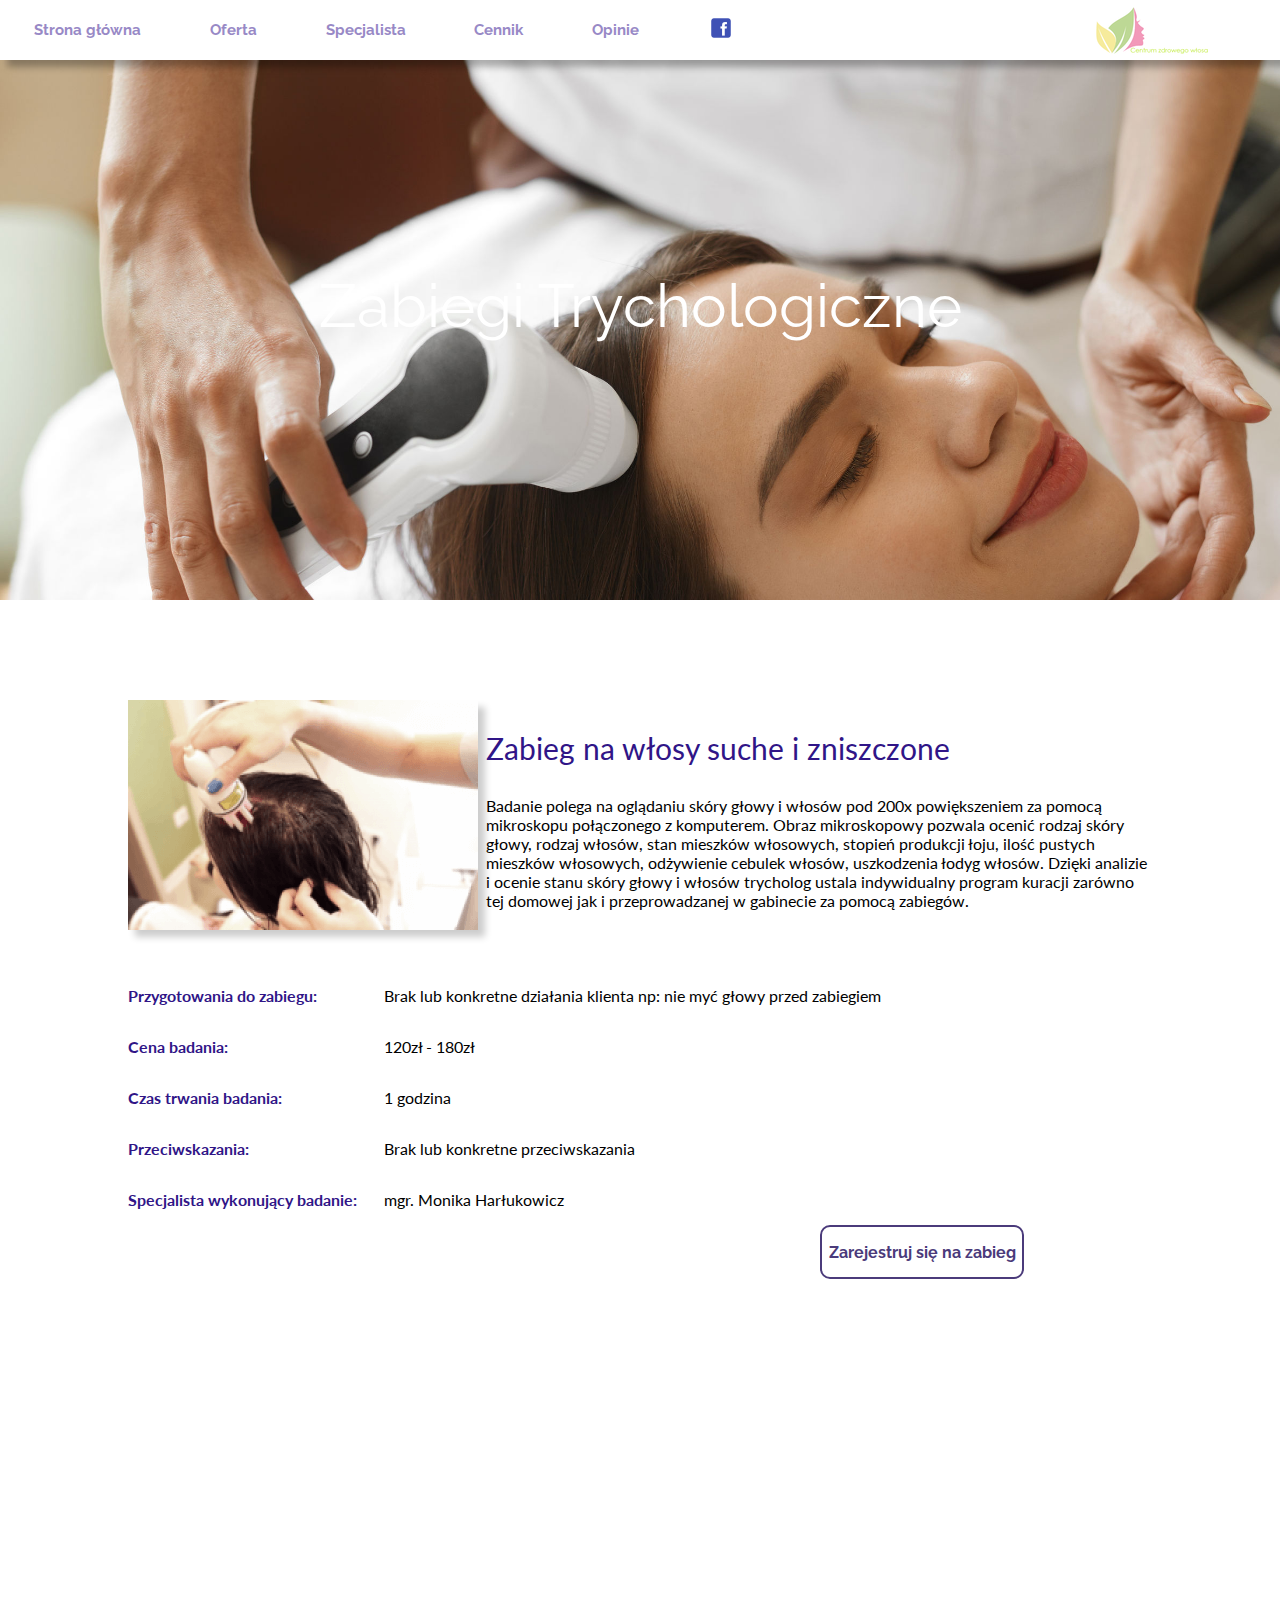
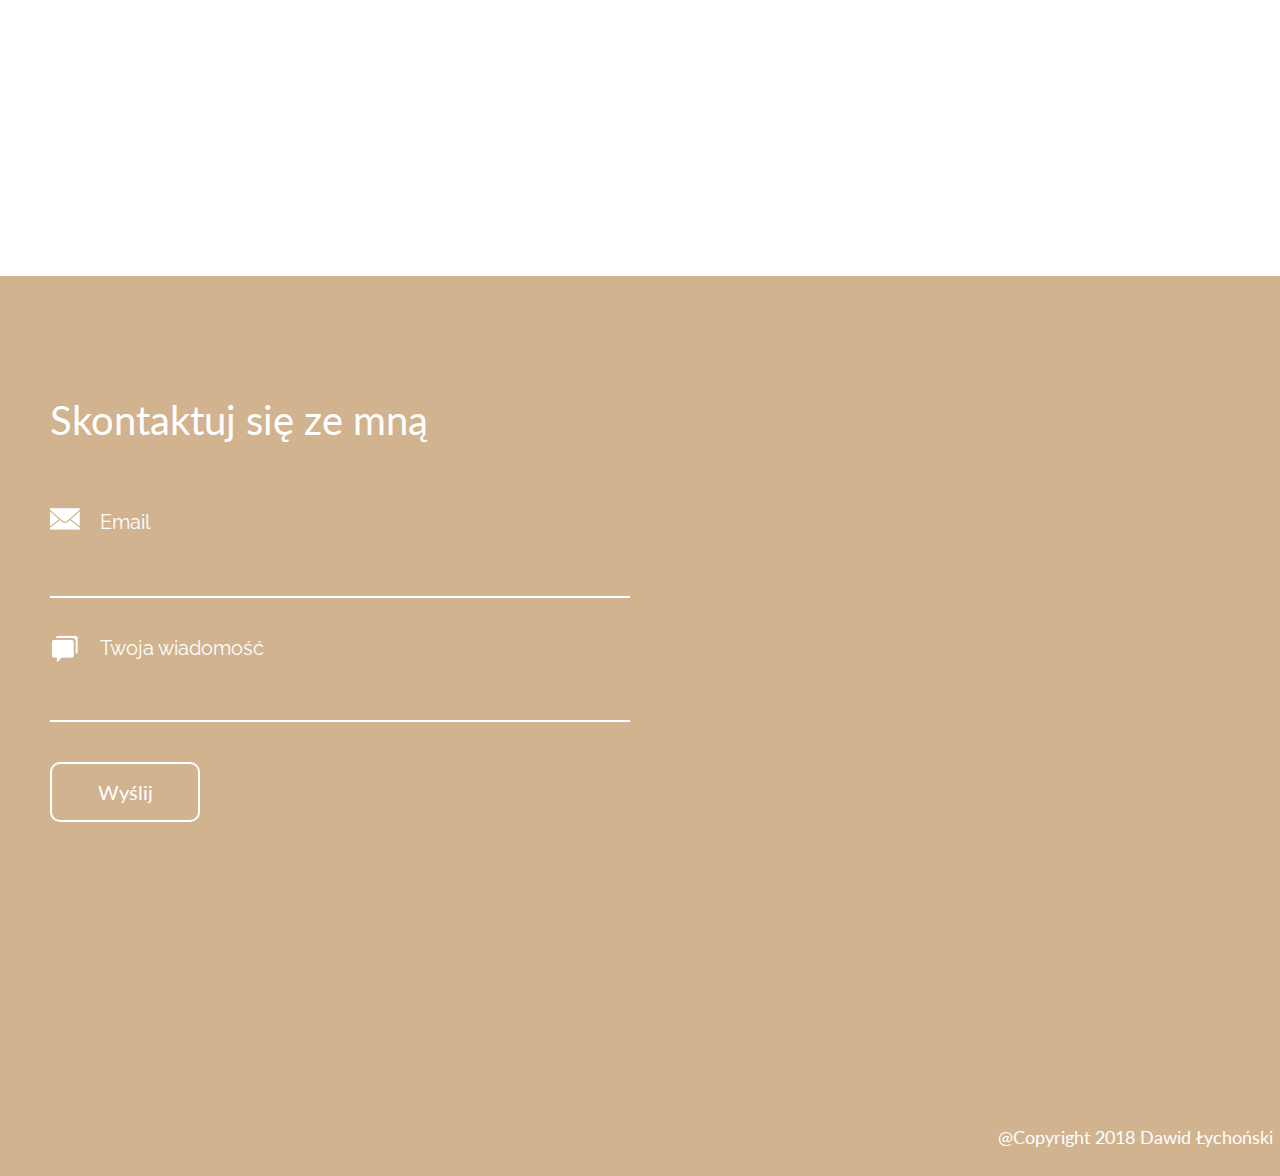
<file: html/zabieg-na-wlosy-suche-i-zniszczone.html>
<!DOCTYPE html>
<html lang ="pl-PL">
	<head>
		<meta charset="UTF-8">
		<meta name="viewport" content="width=device-width, initial-scale=1, shrink-to-fit=no">
		<link rel="stylesheet" type="text/css" href="../css/zabiegi.css">
		<link href="https://fonts.googleapis.com/css?family=Dancing+Script|Lato|Raleway|Montserrat" rel="stylesheet"> 
		<title>Zabieg na włosy suche i zniszczone - Trycholog Lębork - Gabinet Trychologiczny Centrum Zdrowego Włosa</title>
		<meta name="description" content="Gabinet trychologiczny Centrum Zdrowego Włosa Lębork. Leczenie schorzeń skóry głowy oraz włosów. Kompleksowa konsultacja profesjonalnym sprzętem trychologicznym. Trycholog Lębork">
  		<meta name="keywords" content="trycholog,centrum zdrowego włosa, lębork, trycholog lebork, zdrowe włosy, gabinet trychologiczny, zdrowie i medycyna">
	</head>
	<body>
		<div class="container">
			<header class="page-head">
				<nav class="page-head__navbar">
					<div class="navbar__links">
						<a href="../index.html">
							Strona główna
						</a>
						<a href="#page-head__offer-menu">
							Oferta
						</a>
						<a href="specjalista.html">
							Specjalista
						</a>
						<a href="cennik.html">
							Cennik
						</a>
						<a target="_blank" href="https://www.facebook.com/pg/CentrumZdrowegoWlosa/reviews/">
							Opinie
						</a>
						<a href="https://www.facebook.com/CentrumZdrowegoWlosa/">
							<img src="../images/fb-logo.png" alt="facebook-logo">
						</a>
					</div>
					<div class="hamburger-menu">
						<a class="open-button" href="#overlay">
							<img src="../images/menu-options.png" class="menu" alt="menu">
						</a>
						<div class="overlay">
							<div class="overlay-content">
								<a href="../index.html">
									Strona główna
								</a>
								<a class="overlay-content__offer-header" href="#overlay-content__offer-panel">
									Oferta 
								</a>
								<div class="overlay-content__offer-panel">
									<a href="zabieg-na-wypadanie-wlosow.html">
										Zabieg na wypadanie włosów 
									</a>
									<a href="zabieg-na-lupiez-luszczyce.html">
										Zabieg na łupież, łuszczycę 
									</a>
									<a href="zabieg-na-wlosy-suche-i-zniszczone.html">
										Zabieg na włosy suche i zniszczone 
									</a>
									<a href="zabieg-na-zapalenie-skory-glowy.html">
										Zabieg na zapalenie skóry głowy 
									</a>
									<a href="zabieg-na-skore-i-wlosy-tluste.html">
										Zabieg na skórę i włosy tłuste 
									</a>
									<a href="zabieg-rewitalizacji.html">
										Zabieg rewitalizacji
									</a>
									<a href="zabieg-na-komorkach-macierzystych.html"> 
										Zabieg na komórkach macierzystych
									</a>
									<a href="zabieg-proteinowy.html"> 
										Zabieg proteinowy
									</a>
									<a href="mizoterapia-iglowa.html"> 
										Mizoterapia igłowa
									</a>
								</div>
								<a href="specjalista.html">
									Specjalista
								</a>
								<a href="cennik.html">
									Cennik
								</a>
								<a target="_blank" href="https://www.facebook.com/pg/CentrumZdrowegoWlosa/reviews/">
									Opinie
								</a>
								<a href="https://www.facebook.com/CentrumZdrowegoWlosa/">
									Odwiedź mnie na Facebook
								</a>
							</div>
						</div>
					</div>
					<div class="navbar__logo">
						<img src="../images/rsz_logo3.png" alt="logo">
					</div>
					<div class="page-head__offer-menu">
						<a href="zabieg-na-wypadanie-wlosow.html">
							Zabieg na wypadanie włosów 
						</a>
						<a href="zabieg-na-lupiez-luszczyce.html">
							Zabieg na łupież, łuszczycę 
						</a>
						<a href="zabieg-na-wlosy-suche-i-zniszczone.html">
							Zabieg na włosy suche i zniszczone 
						</a>
						<a href="zabieg-na-zapalenie-skory-glowy.html">
							Zabieg na zapalenie skóry głowy 
						</a>
						<a href="zabieg-na-skore-i-wlosy-tluste.html">
							Zabieg na skórę i włosy tłuste 
						</a>
						<a href="zabieg-rewitalizacji.html">
							Zabieg rewitalizacji
						</a>
						<a href="zabieg-na-komorkach-macierzystych.html"> 
							Zabieg na komórkach macierzystych
						</a>
						<a href="zabieg-proteinowy.html"> 
							Zabieg proteinowy
						</a>
						<a href="mizoterapia-iglowa.html"> 
							Mizoterapia igłowa
						</a>
					</div>
				</nav>
				<h1>Zabiegi Trychologiczne</h1>
			</header>
			<div class="container__therapy">
				<div class="therapy__headline">
					<div class="therapy__img">
						<img src="../images/3.png" alt="Zabieg na włosy suche i zniszczone">
					</div>
					<div class="therapy__description">
						<p class="description__title">
							Zabieg na włosy suche i zniszczone
						</p>
						<p class="description__about">
							Badanie polega na oglądaniu skóry głowy i włosów pod 200x powiększeniem za pomocą mikroskopu połączonego z komputerem. Obraz mikroskopowy pozwala ocenić rodzaj skóry głowy, rodzaj włosów, stan mieszków włosowych, stopień produkcji łoju, ilość pustych mieszków włosowych, odżywienie cebulek włosów, uszkodzenia łodyg włosów. Dzięki analizie i ocenie stanu skóry głowy i włosów trycholog ustala indywidualny program kuracji zarówno tej domowej jak i przeprowadzanej w gabinecie za pomocą zabiegów.
						</p>
					</div>
				</div>
				<div class="therapy__information">
					<div class="information__wrapper">
						<div class="wrapper__column">
							<p class="column__headline">
								Przygotowania do zabiegu:
							</p>
							<p class="column__description">
								Brak lub konkretne działania klienta np: nie myć głowy przed zabiegiem
							</p>
						</div>
						<div class="wrapper__column">
							<p class="column__headline">
								Cena badania:
							</p>
							<p class="column__description">
								120zł - 180zł
							</p>
						</div>
						<div class="wrapper__column">
							<p class="column__headline">
								Czas trwania badania:
							</p>
							<p class="column__description">
								1 godzina
							</p>
						</div>
						<div class="wrapper__column">
							<p class="column__headline">
								Przeciwskazania:
							</p>
							<p class="column__description">
								Brak lub konkretne przeciwskazania
							</p>
						</div>
						<div class="wrapper__column">
							<p class="column__headline">
								Specjalista wykonujący badanie:
							</p>
							<p class="column__description">
								mgr. Monika Harłukowicz
							</p>
						</div>	
					</div> 
					<div class="wrapper-button">
					<a class="button" href="">
						Zarejestruj się na zabieg 
					</a>
				</div>				
				</div>			
			</div>						
			<iframe class="google-map" src="https://www.google.com/maps/embed?pb=!1m18!1m12!1m3!1d2314.7172600280473!2d17.748141515883724!3d54.538480480246164!2m3!1f0!2f0!3f0!3m2!1i1024!2i768!4f13.1!3m3!1m2!1s0x46fddd559f6113c3%3A0xaa34cf0becc361ec!2sW%C4%99grzynowicza+1%2C+84-351+L%C4%99bork!5e0!3m2!1spl!2spl!4v1514303490171" frameborder="0" style="border:0" allowfullscreen></iframe>
			<footer>
				<div class="contact-container">
					<h3>Skontaktuj się ze mną</h3>
					<form class="form">
						<div class="form__person-data"> 
							<img src="../images/letter.png" alt="ikona"> Email
						</div>
						<input class="person-data__input" type="email" name="Email" required>
  						<div class="form__message">	
							<img src="../images/message.png" alt="ikona"> Twoja wiadomość
  						</div>
  						<input class="message__input" type="text" name="Wiadomość" required>
  						<button class="send-button" type="submit">
							Wyślij
						</button>
					</form>
				</div>
				<div class="copyright">
					@Copyright 2018 Dawid Łychoński
				</div>
			</footer>
		</div>
		<script src="../scripts/fullscreen-menu.js"></script>
		<script src="../scripts/smooth-scrolling.js"></script>
		<script src="../scripts/offer-menu.js"></script>
	</body>
</html>
</file>
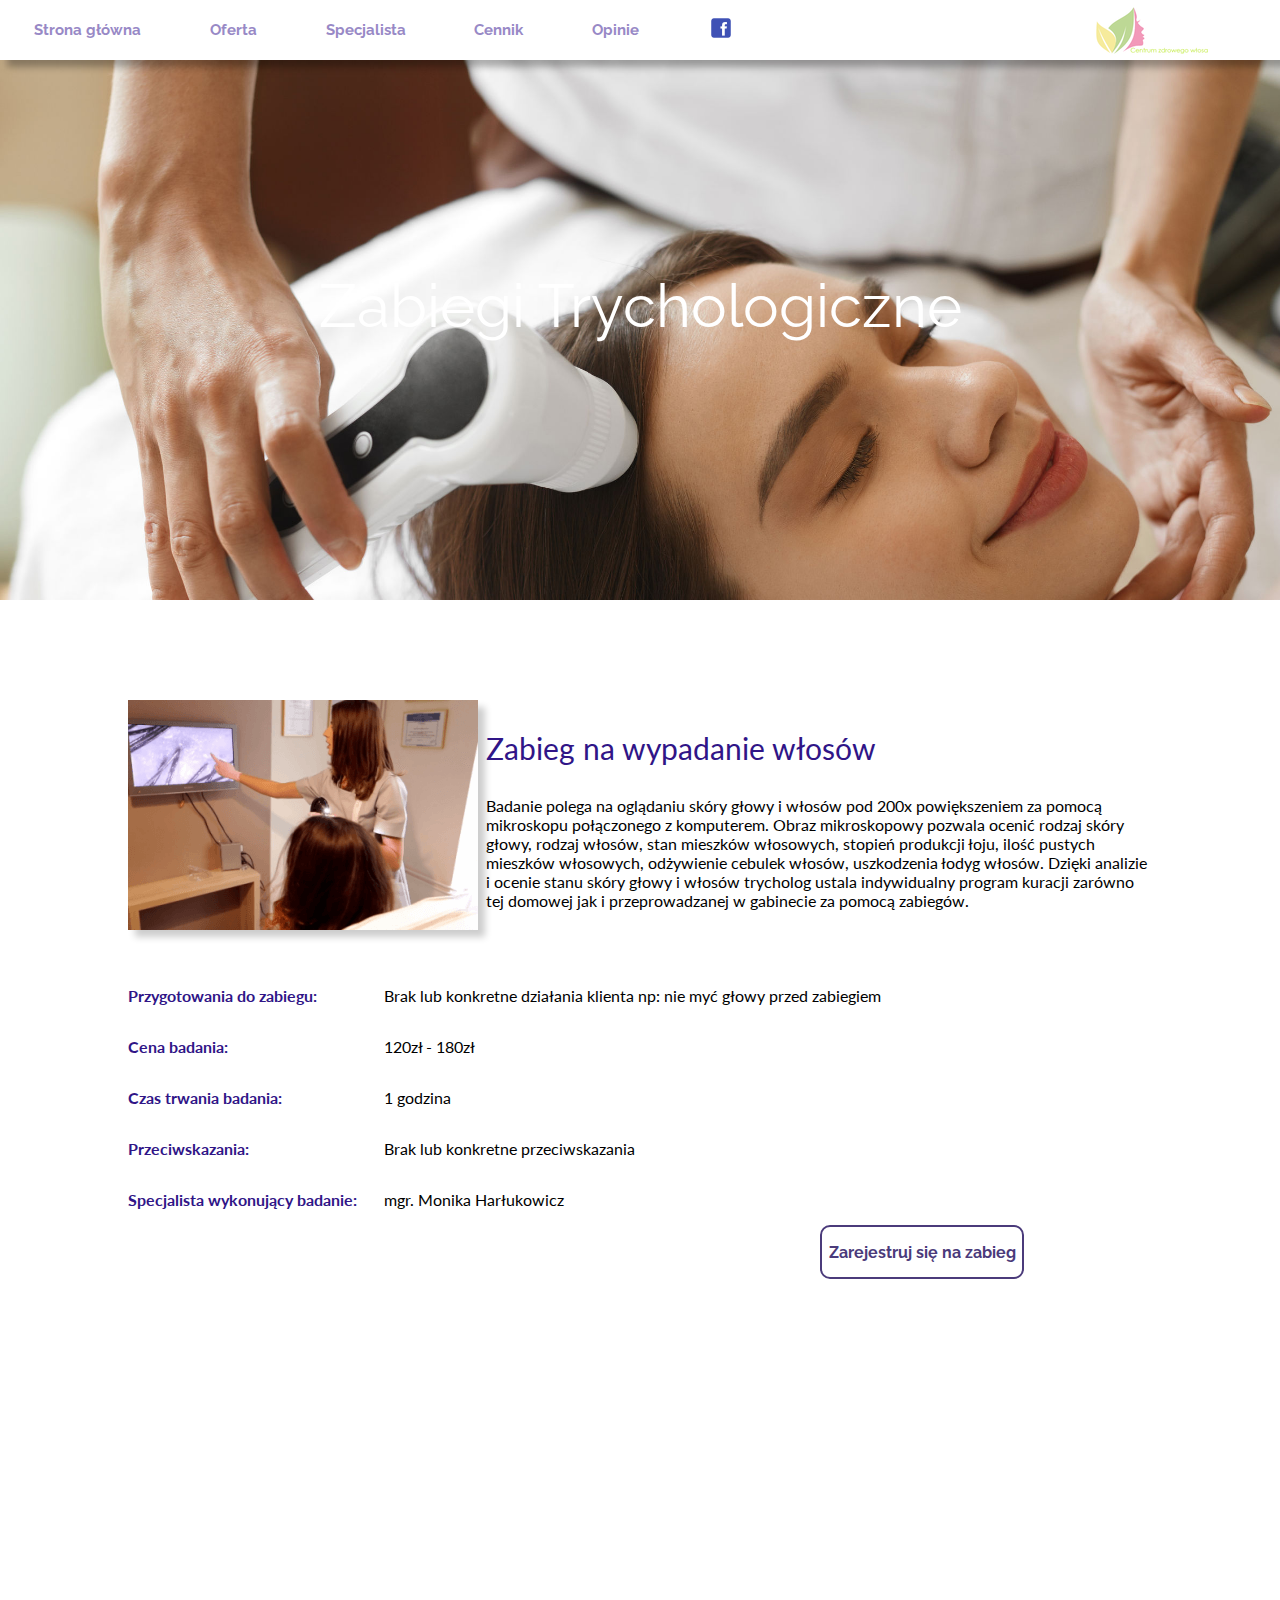
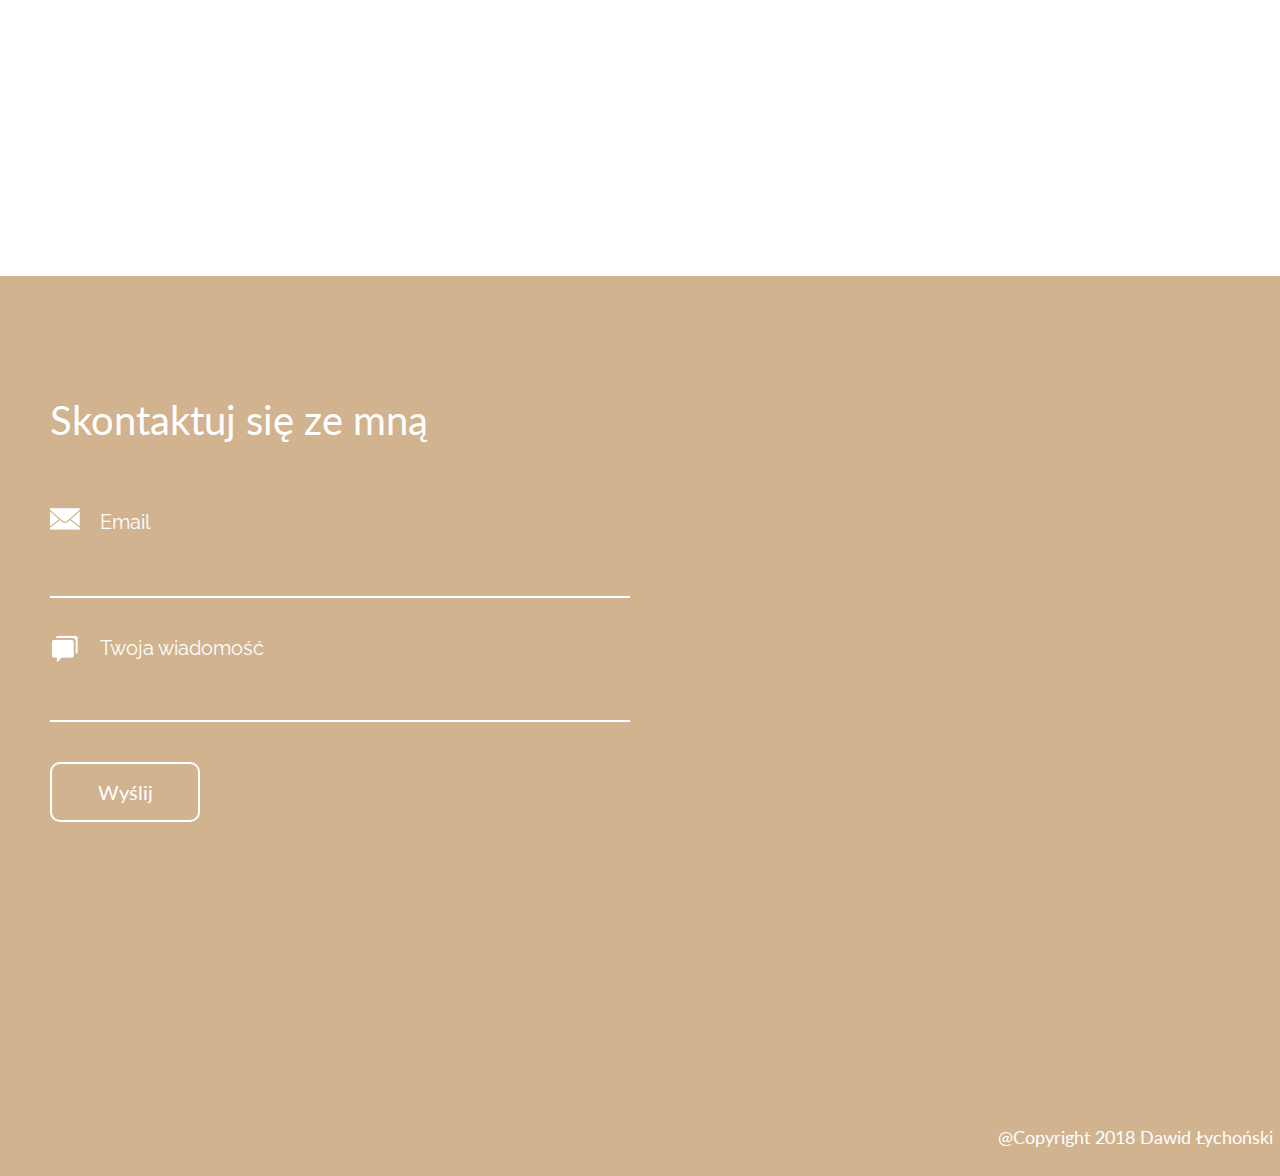
<file: html/zabieg-na-wypadanie-wlosow.html>
<!DOCTYPE html>
<html lang ="pl-PL">
	<head>
		<meta charset="UTF-8">
		<meta name="viewport" content="width=device-width, initial-scale=1, shrink-to-fit=no">
		<link rel="stylesheet" type="text/css" href="../css/zabiegi.css">
		<link href="https://fonts.googleapis.com/css?family=Dancing+Script|Lato|Raleway|Montserrat" rel="stylesheet"> 
		<title>Zabieg na wypadanie włosów - Trycholog Lębork - Gabinet Trychologiczny Centrum Zdrowego Włosa</title>
		<meta name="description" content="Gabinet trychologiczny Centrum Zdrowego Włosa Lębork. Leczenie schorzeń skóry głowy oraz włosów. Kompleksowa konsultacja profesjonalnym sprzętem trychologicznym. Trycholog Lębork">
  		<meta name="keywords" content="trycholog,centrum zdrowego włosa, lębork, trycholog lebork, zdrowe włosy, gabinet trychologiczny, zdrowie i medycyna">
	</head>
	<body>
		<div class="container">
			<header class="page-head">
				<nav class="page-head__navbar">
					<div class="navbar__links">
						<a href="../index.html">
							Strona główna
						</a>
						<a href="#page-head__offer-menu">
							Oferta
						</a>
						<a href="specjalista.html">
							Specjalista
						</a>
						<a href="cennik.html">
							Cennik
						</a>
						<a target="_blank" href="https://www.facebook.com/pg/CentrumZdrowegoWlosa/reviews/">
							Opinie
						</a>
						<a href="https://www.facebook.com/CentrumZdrowegoWlosa/">
							<img src="../images/fb-logo.png" alt="facebook-logo">
						</a>
					</div>
					<div class="hamburger-menu">
						<a class="open-button" href="#overlay">
							<img src="../images/menu-options.png" class="menu"  alt="menu">
						</a>
						<div class="overlay">
							<div class="overlay-content">
								<a href="../index.html">
									Strona główna
								</a>
								<a class="overlay-content__offer-header" href="#overlay-content__offer-panel">
									Oferta 
								</a>
								<div class="overlay-content__offer-panel">
									<a href="zabieg-na-wypadanie-wlosow.html">
										Zabieg na wypadanie włosów 
									</a>
									<a href="zabieg-na-lupiez-luszczyce.html">
										Zabieg na łupież, łuszczycę 
									</a>
									<a href="zabieg-na-wlosy-suche-i-zniszczone.html">
										Zabieg na włosy suche i zniszczone 
									</a>
									<a href="zabieg-na-zapalenie-skory-glowy.html">
										Zabieg na zapalenie skóry głowy 
									</a>
									<a href="zabieg-na-skore-i-wlosy-tluste.html">
										Zabieg na skórę i włosy tłuste 
									</a>
									<a href="zabieg-rewitalizacji.html">
										Zabieg rewitalizacji
									</a>
									<a href="zabieg-na-komorkach-macierzystych.html"> 
										Zabieg na komórkach macierzystych
									</a>
									<a href="zabieg-proteinowy.html"> 
										Zabieg proteinowy
									</a>
									<a href="mizoterapia-iglowa.html"> 
										Mizoterapia igłowa
									</a>
								</div>
								<a href="specjalista.html">
									Specjalista
								</a>
								<a href="cennik.html">
									Cennik
								</a>
								<a target="_blank" href="https://www.facebook.com/pg/CentrumZdrowegoWlosa/reviews/">
									Opinie
								</a>	
								<a href="https://www.facebook.com/CentrumZdrowegoWlosa/">
									Odwiedź mnie na Facebook
								</a>
							</div>
						</div>
					</div>
					<div class="navbar__logo">
						<img src="../images/rsz_logo3.png" alt="logo">
					</div>
					<div class="page-head__offer-menu">
						<a href="zabieg-na-wypadanie-wlosow.html">
							Zabieg na wypadanie włosów 
						</a>
						<a href="zabieg-na-lupiez-luszczyce.html">
							Zabieg na łupież, łuszczycę 
						</a>
						<a href="zabieg-na-wlosy-suche-i-zniszczone.html">
							Zabieg na włosy suche i zniszczone 
						</a>
						<a href="zabieg-na-zapalenie-skory-glowy.html">
							Zabieg na zapalenie skóry głowy 
						</a>
						<a href="zabieg-na-skore-i-wlosy-tluste.html">
							Zabieg na skórę i włosy tłuste 
						</a>
						<a href="zabieg-rewitalizacji.html">
							Zabieg rewitalizacji
						</a>
						<a href="zabieg-na-komorkach-macierzystych.html"> 
							Zabieg na komórkach macierzystych
						</a>
						<a href="zabieg-proteinowy.html"> 
							Zabieg proteinowy
						</a>
						<a href="mizoterapia-iglowa.html"> 
							Mizoterapia igłowa
						</a>
					</div>
				</nav>
				<h1>Zabiegi Trychologiczne</h1>
			</header>
			<div class="container__therapy">
				<div class="therapy__headline">
					<div class="therapy__img">
						<img src="../images/1.png" alt="Zabieg na wypadanie włosów">
					</div>
					<div class="therapy__description">
						<p class="description__title">
							Zabieg na wypadanie włosów
						</p>
						<p class="description__about">
							Badanie polega na oglądaniu skóry głowy i włosów pod 200x powiększeniem za pomocą mikroskopu połączonego z komputerem. Obraz mikroskopowy pozwala ocenić rodzaj skóry głowy, rodzaj włosów, stan mieszków włosowych, stopień produkcji łoju, ilość pustych mieszków włosowych, odżywienie cebulek włosów, uszkodzenia łodyg włosów. Dzięki analizie i ocenie stanu skóry głowy i włosów trycholog ustala indywidualny program kuracji zarówno tej domowej jak i przeprowadzanej w gabinecie za pomocą zabiegów.
						</p>
					</div>
				</div>
				<div class="therapy__information">
					<div class="information__wrapper">
						<div class="wrapper__column">
							<p class="column__headline">
								Przygotowania do zabiegu:
							</p>
							<p class="column__description">
								Brak lub konkretne działania klienta np: nie myć głowy przed zabiegiem
							</p>
						</div>
						<div class="wrapper__column">
							<p class="column__headline">
								Cena badania:
							</p>
							<p class="column__description">
								120zł - 180zł
							</p>
						</div>
						<div class="wrapper__column">
							<p class="column__headline">
								Czas trwania badania:
							</p>
							<p class="column__description">
								1 godzina
							</p>
						</div>
						<div class="wrapper__column">
							<p class="column__headline">
								Przeciwskazania:
							</p>
							<p class="column__description">
								Brak lub konkretne przeciwskazania
							</p>
						</div>
						<div class="wrapper__column">
							<p class="column__headline">
								Specjalista wykonujący badanie:
							</p>
							<p class="column__description">
								mgr. Monika Harłukowicz
							</p>
						</div>	
					</div> 
					<div class="wrapper-button">
					<a class="button" href="">
						Zarejestruj się na zabieg 
					</a>
				</div>				
				</div>			
			</div>						
			<iframe class="google-map" src="https://www.google.com/maps/embed?pb=!1m18!1m12!1m3!1d2314.7172600280473!2d17.748141515883724!3d54.538480480246164!2m3!1f0!2f0!3f0!3m2!1i1024!2i768!4f13.1!3m3!1m2!1s0x46fddd559f6113c3%3A0xaa34cf0becc361ec!2sW%C4%99grzynowicza+1%2C+84-351+L%C4%99bork!5e0!3m2!1spl!2spl!4v1514303490171" frameborder="0" style="border:0" allowfullscreen></iframe>
			<footer>
				<div class="contact-container">
					<h3>Skontaktuj się ze mną</h3>
					<form class="form">
						<div class="form__person-data"> 
							<img src="../images/letter.png" alt="ikona"> Email
						</div>
						<input class="person-data__input" type="email" name="Email" required>
  						<div class="form__message">	
							<img src="../images/message.png" alt="ikona"> Twoja wiadomość
  						</div>
  						<input class="message__input" type="text" name="Wiadomość" required>
  						<button class="send-button" type="submit">
							Wyślij
						</button>
					</form>
				</div>
				<div class="copyright">
					@Copyright 2018 Dawid Łychoński
				</div>
			</footer>
		</div>
		<script src="../scripts/fullscreen-menu.js"></script>
		<script src="../scripts/smooth-scrolling.js"></script>
		<script src="../scripts/offer-menu.js"></script>
	</body>
</html>
</file>
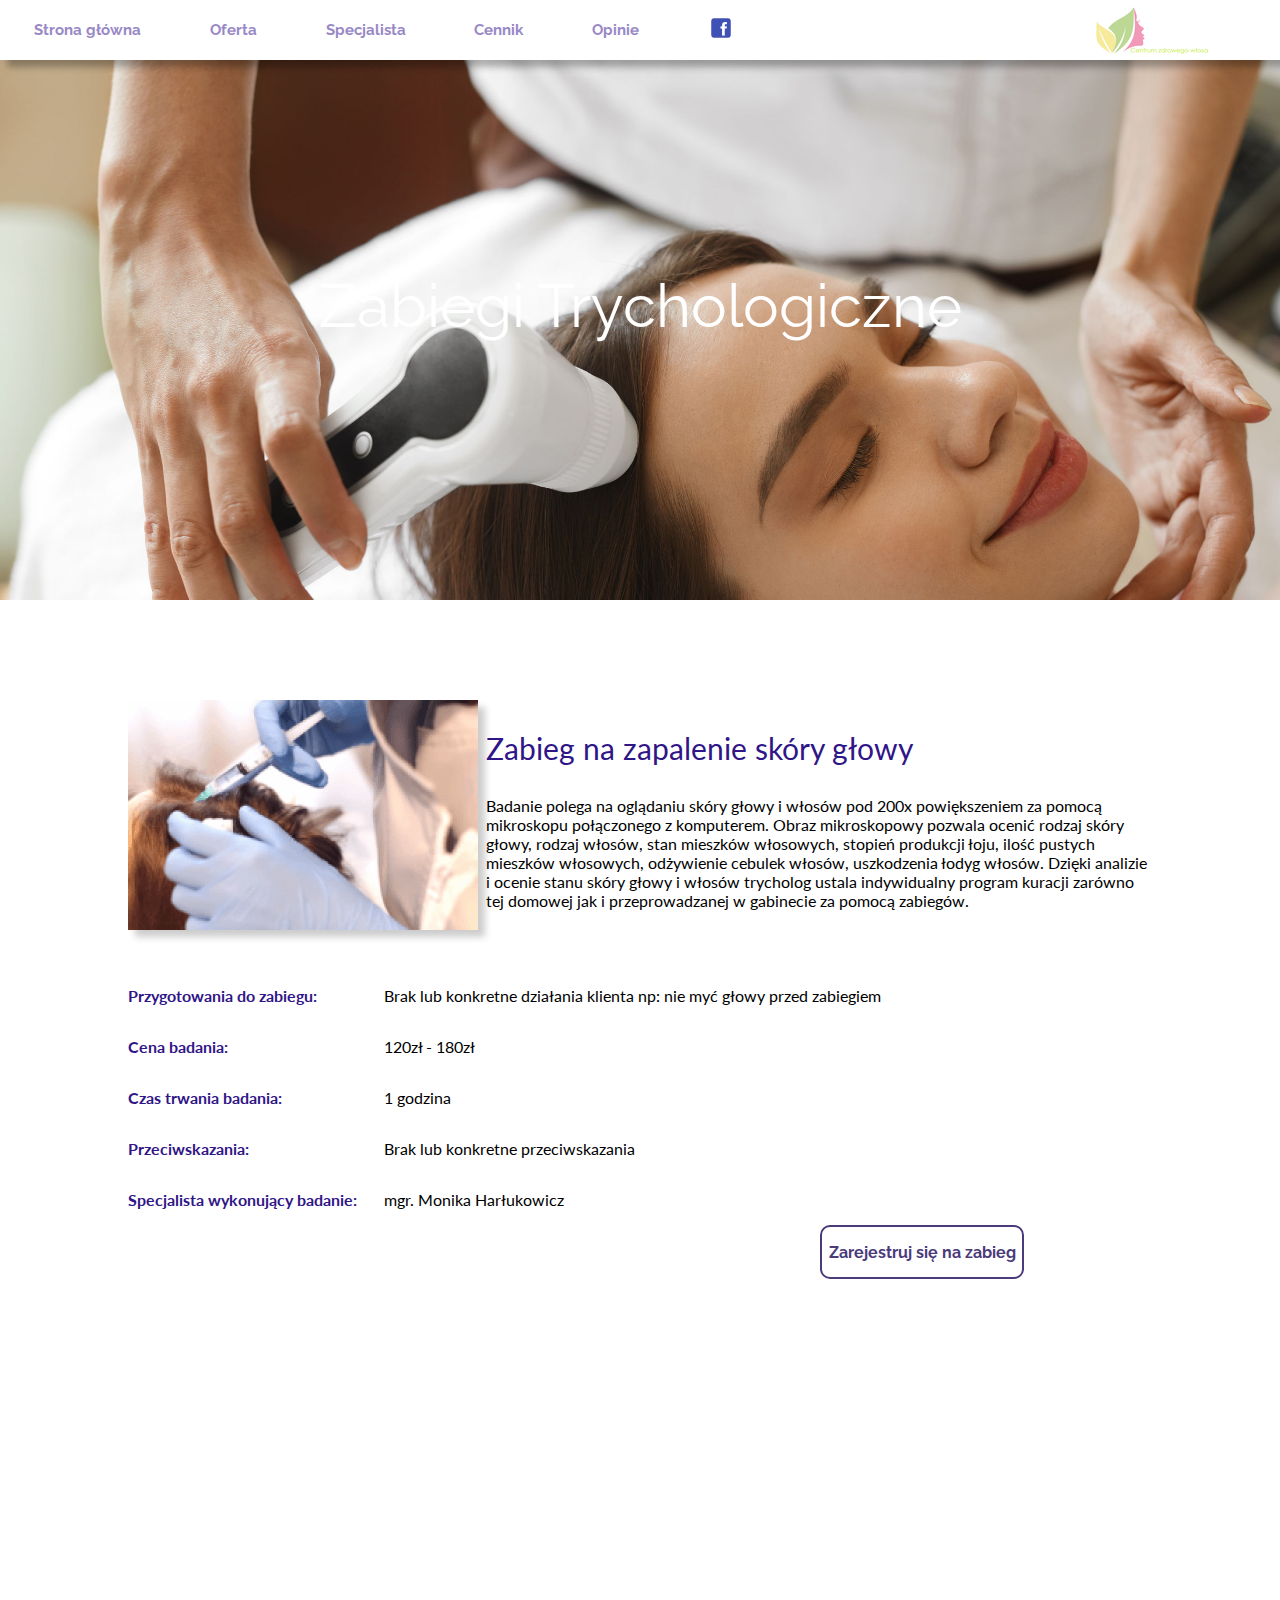
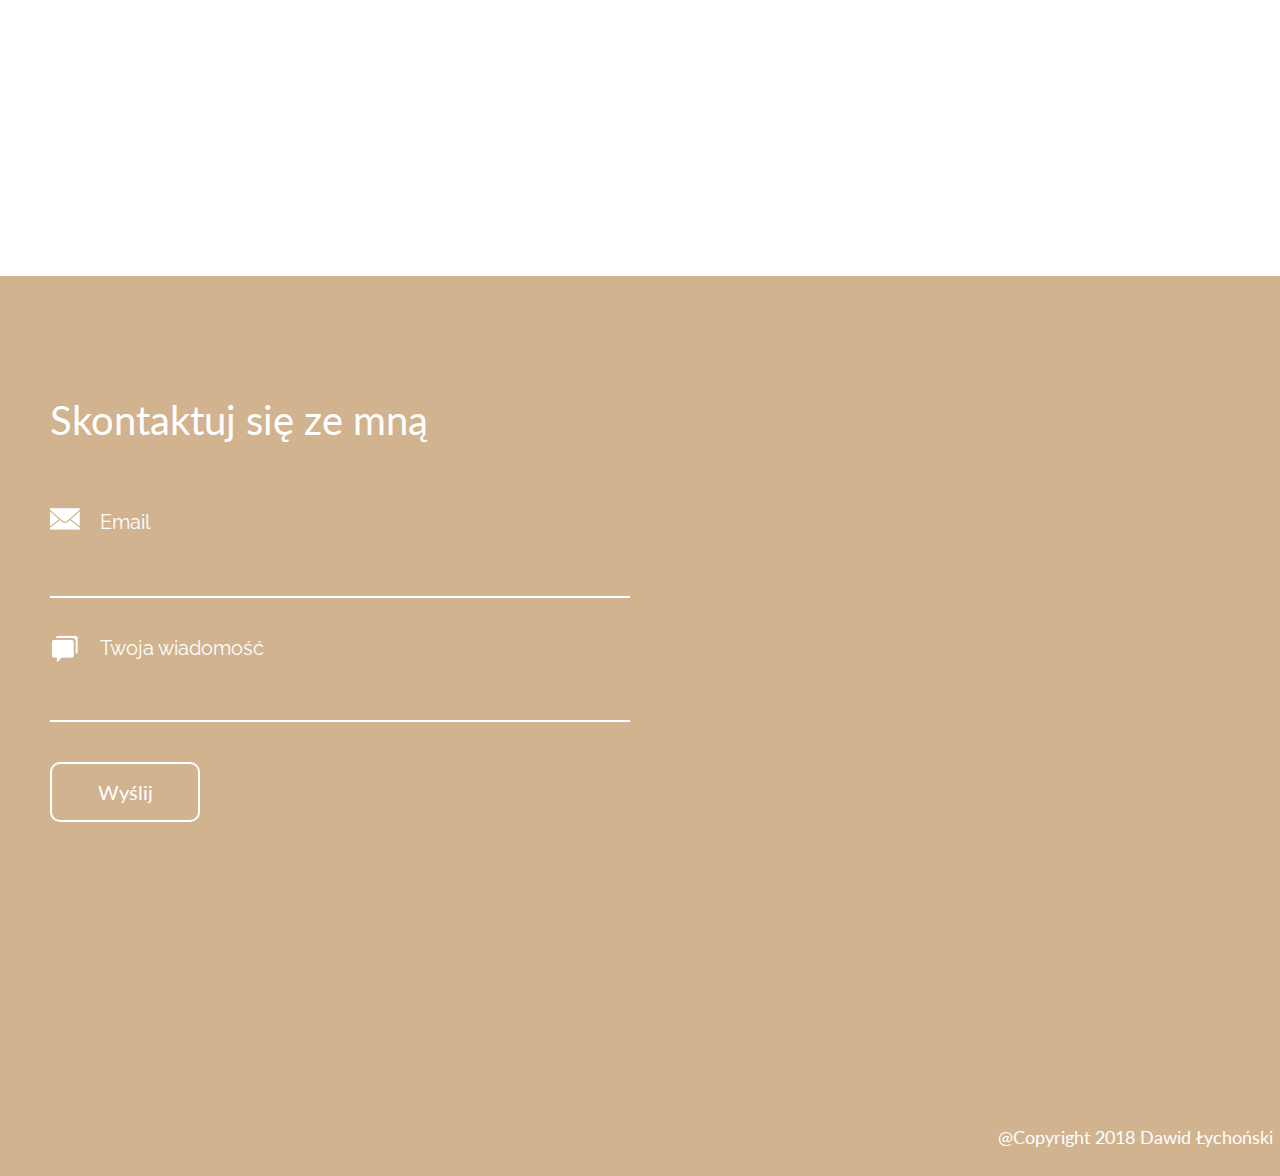
<file: html/zabieg-na-zapalenie-skory-glowy.html>
<!DOCTYPE html>
<html lang ="pl-PL">
	<head>
		<meta charset="UTF-8">
		<meta name="viewport" content="width=device-width, initial-scale=1, shrink-to-fit=no">
		<link rel="stylesheet" type="text/css" href="../css/zabiegi.css">
		<link href="https://fonts.googleapis.com/css?family=Dancing+Script|Lato|Raleway|Montserrat" rel="stylesheet"> 
		<title>Zabieg na zapalenie skóry głowy - Trycholog Lębork - Gabinet Trychologiczny Centrum Zdrowego Włosa</title>
		<meta name="description" content="Gabinet trychologiczny Centrum Zdrowego Włosa Lębork. Leczenie schorzeń skóry głowy oraz włosów. Kompleksowa konsultacja profesjonalnym sprzętem trychologicznym. Trycholog Lębork">
  		<meta name="keywords" content="trycholog,centrum zdrowego włosa, lębork, trycholog lebork, zdrowe włosy, gabinet trychologiczny, zdrowie i medycyna">
	</head>
	<body>
		<div class="container">
			<header class="page-head">
				<nav class="page-head__navbar">
					<div class="navbar__links">
						<a href="../index.html">
							Strona główna
						</a>
						<a href="#page-head__offer-menu">
							Oferta
						</a>
						<a href="specjalista.html">
							Specjalista
						</a>
						<a href="cennik.html">
							Cennik
						</a>
						<a target="_blank" href="https://www.facebook.com/pg/CentrumZdrowegoWlosa/reviews/">
							Opinie
						</a>
						<a href="https://www.facebook.com/CentrumZdrowegoWlosa/">
							<img src="../images/fb-logo.png" alt="facebook-logo">
						</a>
					</div>
					<div class="hamburger-menu">
						<a class="open-button" href="#overlay">
							<img src="../images/menu-options.png" class="menu" alt="menu">
						</a>
						<div class="overlay">
							<div class="overlay-content">
								<a href="../index.html">
									Strona główna
								</a>
								<a class="overlay-content__offer-header" href="#overlay-content__offer-panel">
									Oferta 
								</a>
								<div class="overlay-content__offer-panel">
									<a href="zabieg-na-wypadanie-wlosow.html">
										Zabieg na wypadanie włosów 
									</a>
									<a href="zabieg-na-lupiez-luszczyce.html">
										Zabieg na łupież, łuszczycę 
									</a>
									<a href="zabieg-na-wlosy-suche-i-zniszczone.html">
										Zabieg na włosy suche i zniszczone 
									</a>
									<a href="zabieg-na-zapalenie-skory-glowy.html">
										Zabieg na zapalenie skóry głowy 
									</a>
									<a href="zabieg-na-skore-i-wlosy-tluste.html">
										Zabieg na skórę i włosy tłuste 
									</a>
									<a href="zabieg-rewitalizacji.html">
										Zabieg rewitalizacji
									</a>
									<a href="zabieg-na-komorkach-macierzystych.html"> 
										Zabieg na komórkach macierzystych
									</a>
									<a href="zabieg-proteinowy.html"> 
										Zabieg proteinowy
									</a>
									<a href="mizoterapia-iglowa.html"> 
										Mizoterapia igłowa
									</a>
								</div>
								<a href="specjalista.html">
									Specjalista
								</a>
								<a href="cennik.html">
									Cennik
								</a>
								<a target="_blank" href="https://www.facebook.com/pg/CentrumZdrowegoWlosa/reviews/">
									Opinie
								</a>
								<a href="https://www.facebook.com/CentrumZdrowegoWlosa/">
									Odwiedź mnie na Facebook
								</a>
							</div>
						</div>
					</div>
					<div class="navbar__logo">
						<img src="../images/rsz_logo3.png" alt="logo">
					</div>
					<div class="page-head__offer-menu">
						<a href="zabieg-na-wypadanie-wlosow.html">
							Zabieg na wypadanie włosów 
						</a>
						<a href="zabieg-na-lupiez-luszczyce.html">
							Zabieg na łupież, łuszczycę 
						</a>
						<a href="zabieg-na-wlosy-suche-i-zniszczone.html">
							Zabieg na włosy suche i zniszczone 
						</a>
						<a href="zabieg-na-zapalenie-skory-glowy.html">
							Zabieg na zapalenie skóry głowy 
						</a>
						<a href="zabieg-na-skore-i-wlosy-tluste.html">
							Zabieg na skórę i włosy tłuste 
						</a>
						<a href="zabieg-rewitalizacji.html">
							Zabieg rewitalizacji
						</a>
						<a href="zabieg-na-komorkach-macierzystych.html"> 
							Zabieg na komórkach macierzystych
						</a>
						<a href="zabieg-proteinowy.html"> 
							Zabieg proteinowy
						</a>
						<a href="mizoterapia-iglowa.html"> 
							Mizoterapia igłowa
						</a>
					</div>
				</nav>
				<h1>Zabiegi Trychologiczne</h1>
			</header>
			<div class="container__therapy">
				<div class="therapy__headline">
					<div class="therapy__img">
						<img src="../images/4.png" alt="Zabieg na zapalenie skóry głowy">
					</div>
					<div class="therapy__description">
						<p class="description__title">
							Zabieg na zapalenie skóry głowy
						</p>
						<p class="description__about">
							Badanie polega na oglądaniu skóry głowy i włosów pod 200x powiększeniem za pomocą mikroskopu połączonego z komputerem. Obraz mikroskopowy pozwala ocenić rodzaj skóry głowy, rodzaj włosów, stan mieszków włosowych, stopień produkcji łoju, ilość pustych mieszków włosowych, odżywienie cebulek włosów, uszkodzenia łodyg włosów. Dzięki analizie i ocenie stanu skóry głowy i włosów trycholog ustala indywidualny program kuracji zarówno tej domowej jak i przeprowadzanej w gabinecie za pomocą zabiegów.
						</p>
					</div>
				</div>
				<div class="therapy__information">
					<div class="information__wrapper">
						<div class="wrapper__column">
							<p class="column__headline">
								Przygotowania do zabiegu:
							</p>
							<p class="column__description">
								Brak lub konkretne działania klienta np: nie myć głowy przed zabiegiem
							</p>
						</div>
						<div class="wrapper__column">
							<p class="column__headline">
								Cena badania:
							</p>
							<p class="column__description">
								120zł - 180zł
							</p>
						</div>
						<div class="wrapper__column">
							<p class="column__headline">
								Czas trwania badania:
							</p>
							<p class="column__description">
								1 godzina
							</p>
						</div>
						<div class="wrapper__column">
							<p class="column__headline">
								Przeciwskazania:
							</p>
							<p class="column__description">
								Brak lub konkretne przeciwskazania
							</p>
						</div>
						<div class="wrapper__column">
							<p class="column__headline">
								Specjalista wykonujący badanie:
							</p>
							<p class="column__description">
								mgr. Monika Harłukowicz
							</p>
						</div>	
					</div> 
					<div class="wrapper-button">
					<a class="button" href="">
						Zarejestruj się na zabieg 
					</a>
				</div>				
				</div>			
			</div>						
			<iframe class="google-map" src="https://www.google.com/maps/embed?pb=!1m18!1m12!1m3!1d2314.7172600280473!2d17.748141515883724!3d54.538480480246164!2m3!1f0!2f0!3f0!3m2!1i1024!2i768!4f13.1!3m3!1m2!1s0x46fddd559f6113c3%3A0xaa34cf0becc361ec!2sW%C4%99grzynowicza+1%2C+84-351+L%C4%99bork!5e0!3m2!1spl!2spl!4v1514303490171" frameborder="0" style="border:0" allowfullscreen></iframe>
			<footer>
				<div class="contact-container">
					<h3>Skontaktuj się ze mną</h3>
					<form class="form">
						<div class="form__person-data"> 
							<img src="../images/letter.png" alt="ikona"> Email
						</div>
						<input class="person-data__input" type="email" name="Email" required>
  						<div class="form__message">	
							<img src="../images/message.png" alt="ikona"> Twoja wiadomość
  						</div>
  						<input class="message__input" type="text" name="Wiadomość" required>
  						<button class="send-button" type="submit">
							Wyślij
						</button>
					</form>
				</div>
				<div class="copyright">
					@Copyright 2018 Dawid Łychoński
				</div>
			</footer>
		</div>
		<script src="../scripts/fullscreen-menu.js"></script>
		<script src="../scripts/smooth-scrolling.js"></script>
		<script src="../scripts/offer-menu.js"></script>
	</body>
</html>
</file>
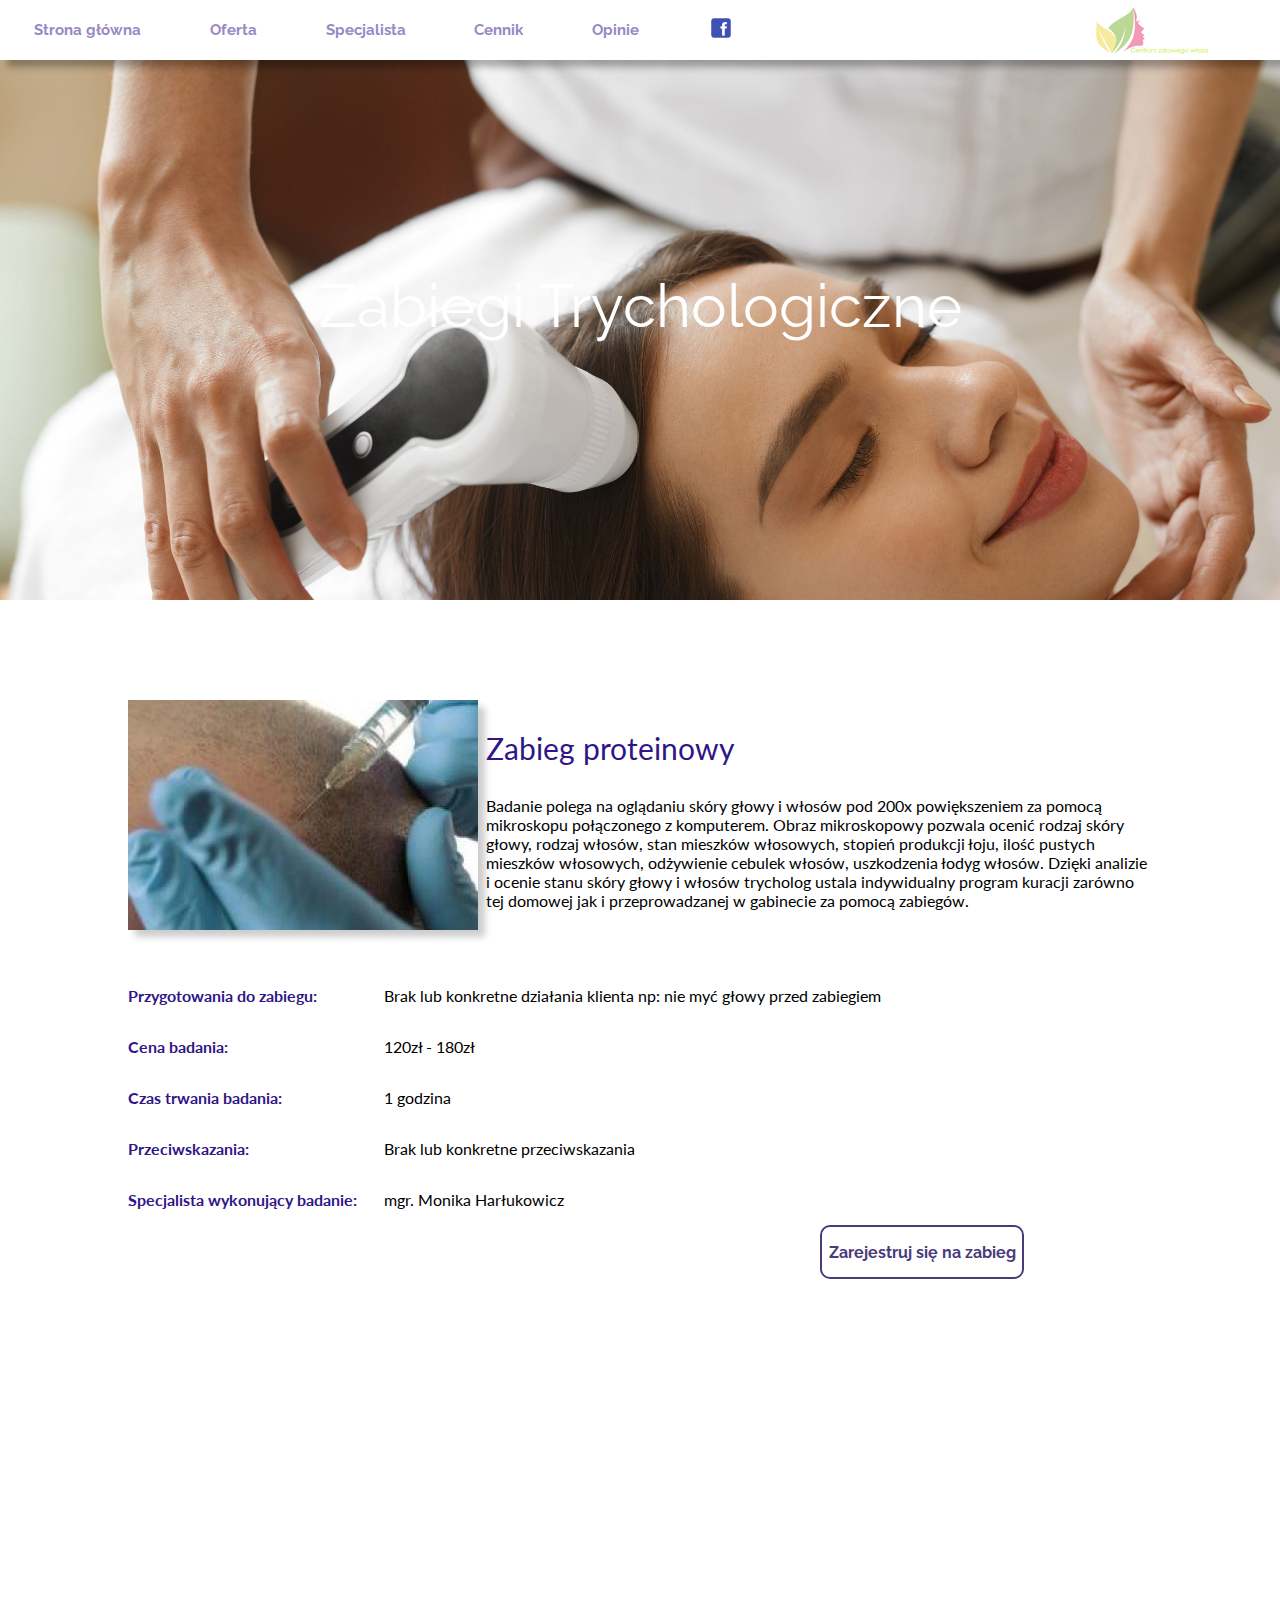
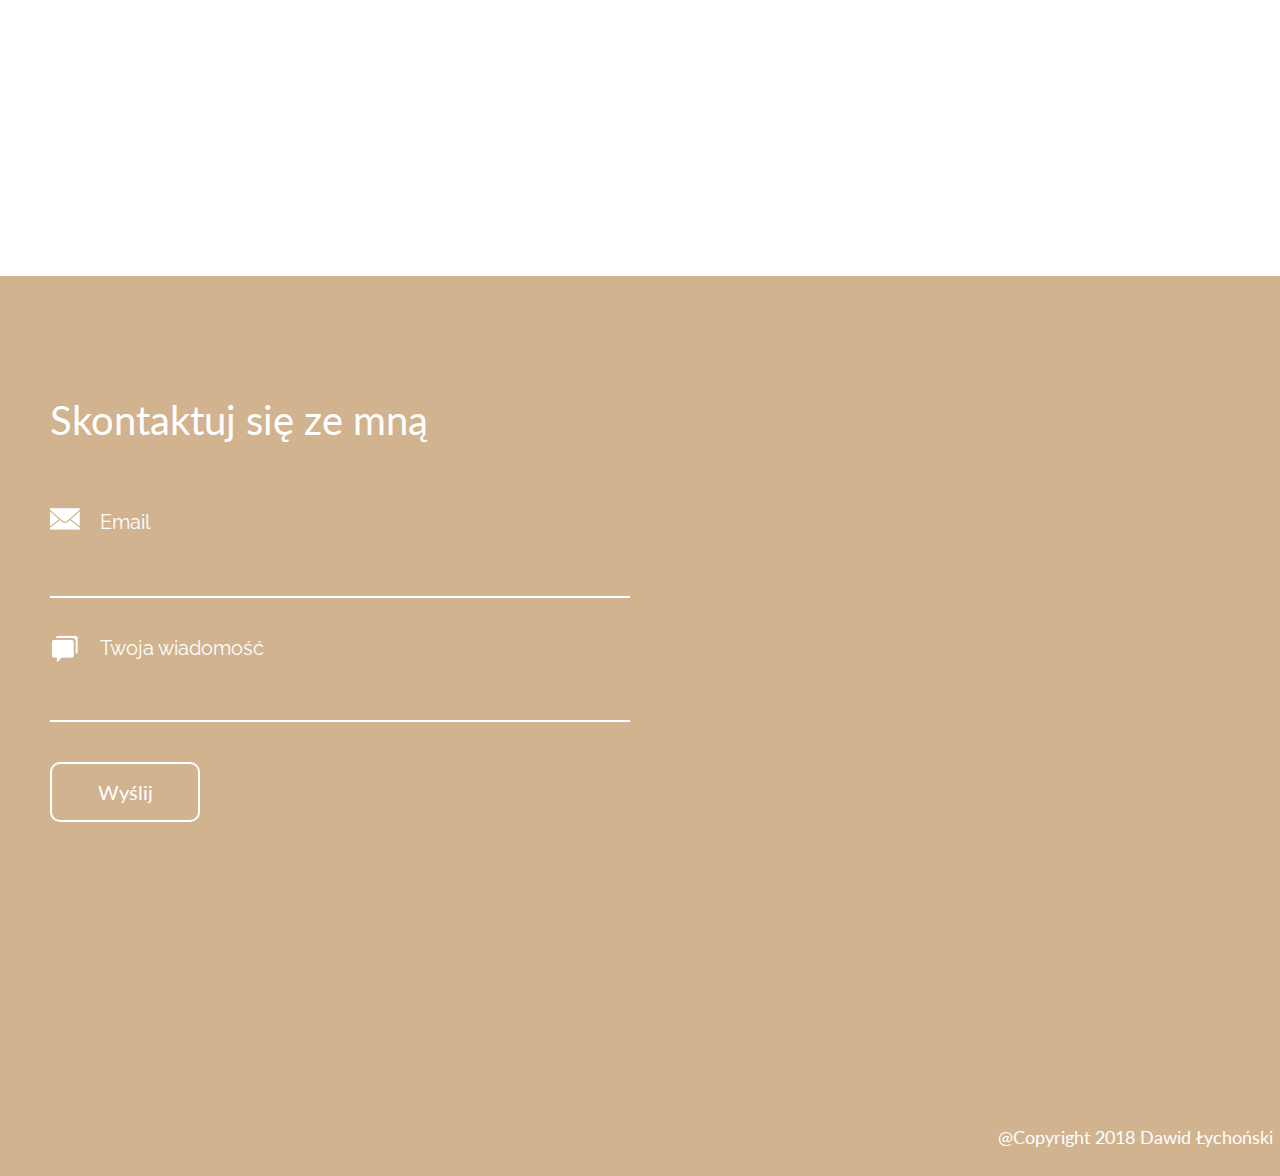
<file: html/zabieg-proteinowy.html>
<!DOCTYPE html>
<html lang ="pl-PL">
	<head>
		<meta charset="UTF-8">
		<meta name="viewport" content="width=device-width, initial-scale=1, shrink-to-fit=no">
		<link rel="stylesheet" type="text/css" href="../css/zabiegi.css">
		<link href="https://fonts.googleapis.com/css?family=Dancing+Script|Lato|Raleway|Montserrat" rel="stylesheet"> 
		<title>Zabieg proteinowy - Trycholog Lębork - Gabinet Trychologiczny Centrum Zdrowego Włosa</title>
		<meta name="description" content="Gabinet trychologiczny Centrum Zdrowego Włosa Lębork. Leczenie schorzeń skóry głowy oraz włosów. Kompleksowa konsultacja profesjonalnym sprzętem trychologicznym. Trycholog Lębork">
  		<meta name="keywords" content="trycholog,centrum zdrowego włosa, lębork, trycholog lebork, zdrowe włosy, gabinet trychologiczny, zdrowie i medycyna">
	</head>
	<body>
		<div class="container">
			<header class="page-head">
				<nav class="page-head__navbar">
					<div class="navbar__links">
						<a href="../index.html">
							Strona główna
						</a>
						<a href="#page-head__offer-menu">
							Oferta
						</a>
						<a href="specjalista.html">
							Specjalista
						</a>
						<a href="cennik.html">
							Cennik
						</a>
						<a target="_blank" href="https://www.facebook.com/pg/CentrumZdrowegoWlosa/reviews/">
							Opinie
						</a>
						<a href="https://www.facebook.com/CentrumZdrowegoWlosa/">
							<img src="../images/fb-logo.png" alt="facebook-logo">
						</a>
					</div>
					<div class="hamburger-menu">
						<a class="open-button" href="#overlay">
							<img src="../images/menu-options.png" class="menu"  alt="menu">
						</a>
						<div class="overlay">
							<div class="overlay-content">
								<a href="../index.html">
									Strona główna
								</a>
								<a class="overlay-content__offer-header" href="#overlay-content__offer-panel">
									Oferta 
								</a>
								<div class="overlay-content__offer-panel">
									<a href="zabieg-na-wypadanie-wlosow.html">
										Zabieg na wypadanie włosów 
									</a>
									<a href="zabieg-na-lupiez-luszczyce.html">
										Zabieg na łupież, łuszczycę 
									</a>
									<a href="zabieg-na-wlosy-suche-i-zniszczone.html">
										Zabieg na włosy suche i zniszczone 
									</a>
									<a href="zabieg-na-zapalenie-skory-glowy.html">
										Zabieg na zapalenie skóry głowy 
									</a>
									<a href="zabieg-na-skore-i-wlosy-tluste.html">
										Zabieg na skórę i włosy tłuste 
									</a>
									<a href="zabieg-rewitalizacji.html">
										Zabieg rewitalizacji
									</a>
									<a href="zabieg-na-komorkach-macierzystych.html"> 
										Zabieg na komórkach macierzystych
									</a>
									<a href="zabieg-proteinowy.html"> 
										Zabieg proteinowy
									</a>
									<a href="mizoterapia-iglowa.html"> 
										Mizoterapia igłowa
									</a>
								</div>
								<a href="specjalista.html">
									Specjalista
								</a>
								<a href="cennik.html">
									Cennik
								</a>
								<a target="_blank" href="https://www.facebook.com/pg/CentrumZdrowegoWlosa/reviews/">
									Opinie
								</a>
								<a href="https://www.facebook.com/CentrumZdrowegoWlosa/">
									Odwiedź mnie na Facebook
								</a>
							</div>
						</div>
					</div>
					<div class="navbar__logo">
						<img src="../images/rsz_logo3.png" alt="logo">
					</div>
					<div class="page-head__offer-menu">
						<a href="zabieg-na-wypadanie-wlosow.html">
							Zabieg na wypadanie włosów 
						</a>
						<a href="zabieg-na-lupiez-luszczyce.html">
							Zabieg na łupież, łuszczycę 
						</a>
						<a href="zabieg-na-wlosy-suche-i-zniszczone.html">
							Zabieg na włosy suche i zniszczone 
						</a>
						<a href="zabieg-na-zapalenie-skory-glowy.html">
							Zabieg na zapalenie skóry głowy 
						</a>
						<a href="zabieg-na-skore-i-wlosy-tluste.html">
							Zabieg na skórę i włosy tłuste 
						</a>
						<a href="zabieg-rewitalizacji.html">
							Zabieg rewitalizacji
						</a>
						<a href="zabieg-na-komorkach-macierzystych.html"> 
							Zabieg na komórkach macierzystych
						</a>
						<a href="zabieg-proteinowy.html"> 
							Zabieg proteinowy
						</a>
						<a href="mizoterapia-iglowa.html"> 
							Mizoterapia igłowa
						</a>
					</div>
				</nav>
				<h1>Zabiegi Trychologiczne</h1>
			</header>
			<div class="container__therapy">
				<div class="therapy__headline">
					<div class="therapy__img">
						<img src="../images/8.jpg" alt="Zabieg proteinowy">
					</div>
					<div class="therapy__description">
						<p class="description__title">
							Zabieg proteinowy
						</p>
						<p class="description__about">
							Badanie polega na oglądaniu skóry głowy i włosów pod 200x powiększeniem za pomocą mikroskopu połączonego z komputerem. Obraz mikroskopowy pozwala ocenić rodzaj skóry głowy, rodzaj włosów, stan mieszków włosowych, stopień produkcji łoju, ilość pustych mieszków włosowych, odżywienie cebulek włosów, uszkodzenia łodyg włosów. Dzięki analizie i ocenie stanu skóry głowy i włosów trycholog ustala indywidualny program kuracji zarówno tej domowej jak i przeprowadzanej w gabinecie za pomocą zabiegów.
						</p>
					</div>
				</div>
				<div class="therapy__information">
					<div class="information__wrapper">
						<div class="wrapper__column">
							<p class="column__headline">
								Przygotowania do zabiegu:
							</p>
							<p class="column__description">
								Brak lub konkretne działania klienta np: nie myć głowy przed zabiegiem
							</p>
						</div>
						<div class="wrapper__column">
							<p class="column__headline">
								Cena badania:
							</p>
							<p class="column__description">
								120zł - 180zł
							</p>
						</div>
						<div class="wrapper__column">
							<p class="column__headline">
								Czas trwania badania:
							</p>
							<p class="column__description">
								1 godzina
							</p>
						</div>
						<div class="wrapper__column">
							<p class="column__headline">
								Przeciwskazania:
							</p>
							<p class="column__description">
								Brak lub konkretne przeciwskazania
							</p>
						</div>
						<div class="wrapper__column">
							<p class="column__headline">
								Specjalista wykonujący badanie:
							</p>
							<p class="column__description">
								mgr. Monika Harłukowicz
							</p>
						</div>	
					</div> 
					<div class="wrapper-button">
					<a class="button" href="">
						Zarejestruj się na zabieg 
					</a>
				</div>				
				</div>			
			</div>						
			<iframe class="google-map" src="https://www.google.com/maps/embed?pb=!1m18!1m12!1m3!1d2314.7172600280473!2d17.748141515883724!3d54.538480480246164!2m3!1f0!2f0!3f0!3m2!1i1024!2i768!4f13.1!3m3!1m2!1s0x46fddd559f6113c3%3A0xaa34cf0becc361ec!2sW%C4%99grzynowicza+1%2C+84-351+L%C4%99bork!5e0!3m2!1spl!2spl!4v1514303490171" frameborder="0" style="border:0" allowfullscreen></iframe>
			<footer>
				<div class="contact-container">
					<h3>Skontaktuj się ze mną</h3>
					<form class="form">
						<div class="form__person-data"> 
							<img src="../images/letter.png" alt="ikona"> Email
						</div>
						<input class="person-data__input" type="email" name="Email" required>
  						<div class="form__message">	
							<img src="../images/message.png" alt="ikona"> Twoja wiadomość
  						</div>
  						<input class="message__input" type="text" name="Wiadomość" required>
  						<button class="send-button" type="submit">
							Wyślij
						</button>
					</form>
				</div>
				<div class="copyright">
					@Copyright 2018 Dawid Łychoński
				</div>
			</footer>
		</div>
		<script src="../scripts/fullscreen-menu.js"></script>
		<script src="../scripts/smooth-scrolling.js"></script>
		<script src="../scripts/offer-menu.js"></script>
	</body>
</html>
</file>
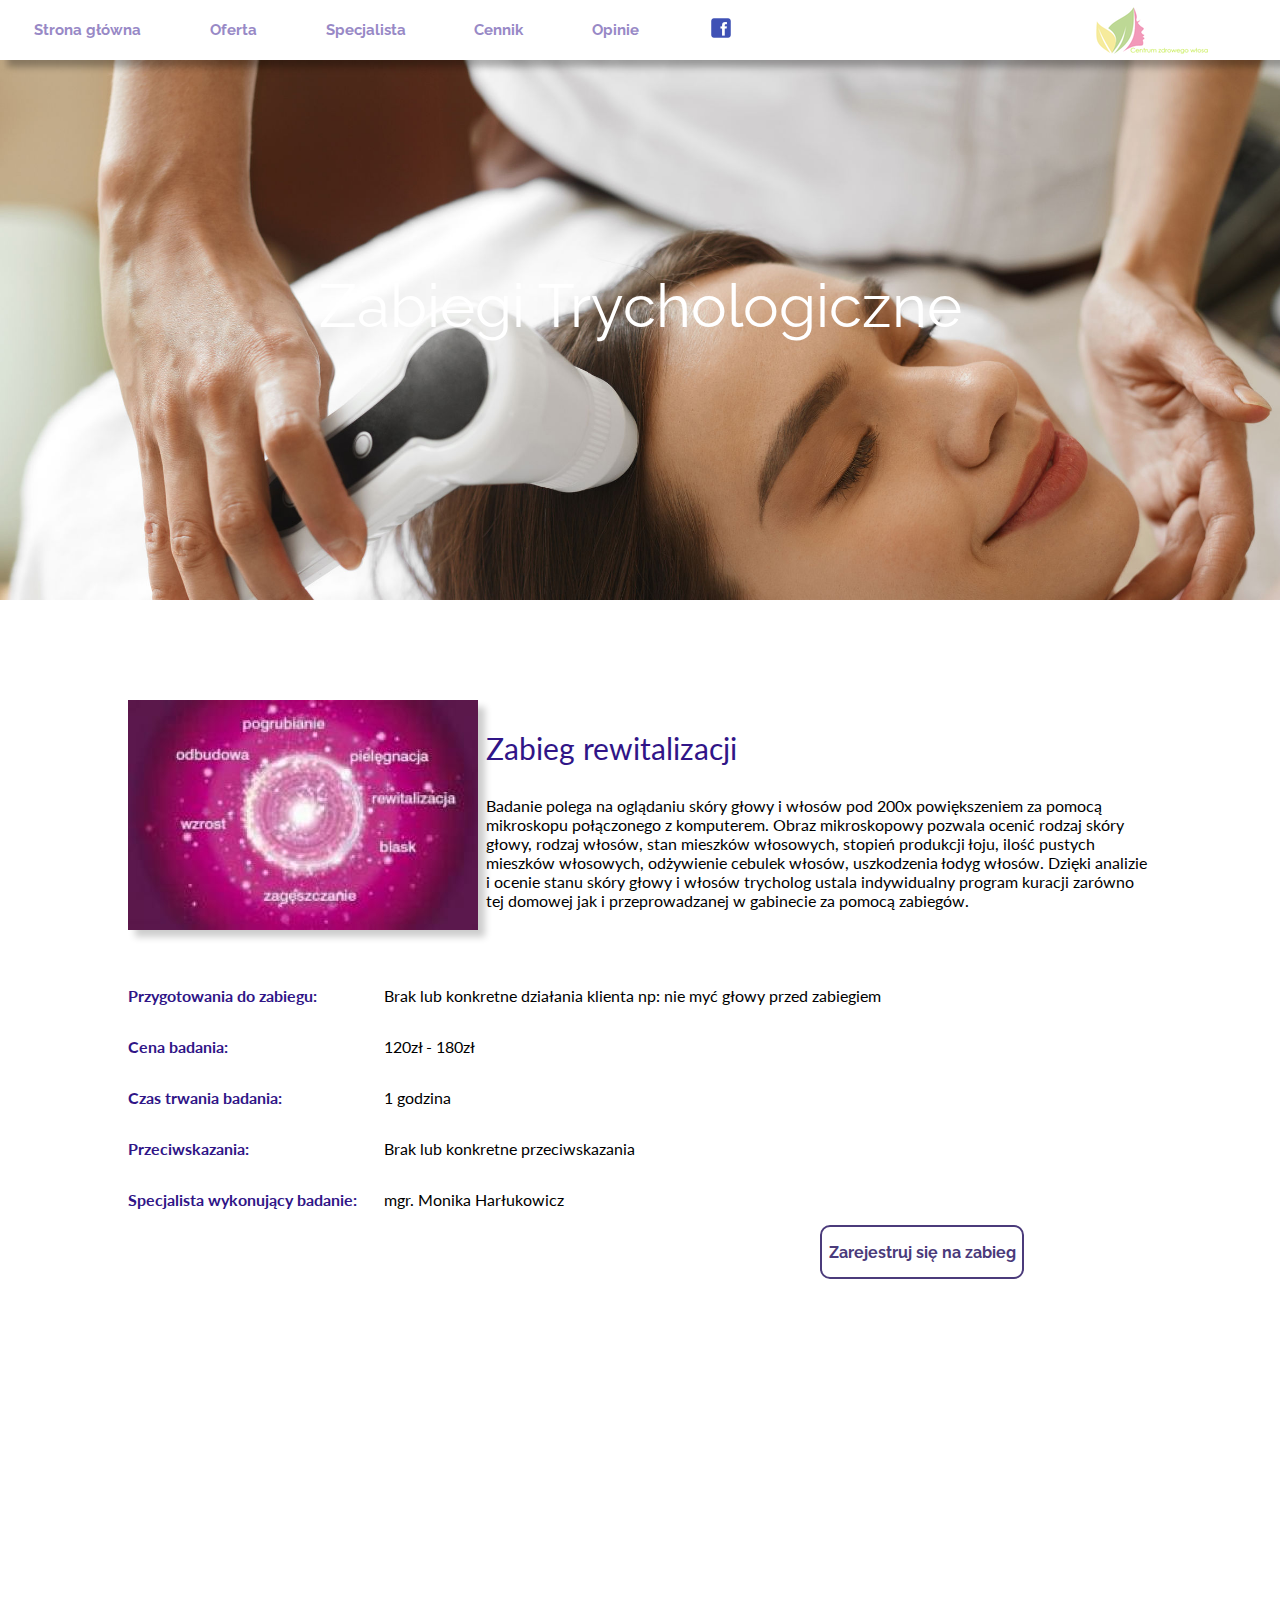
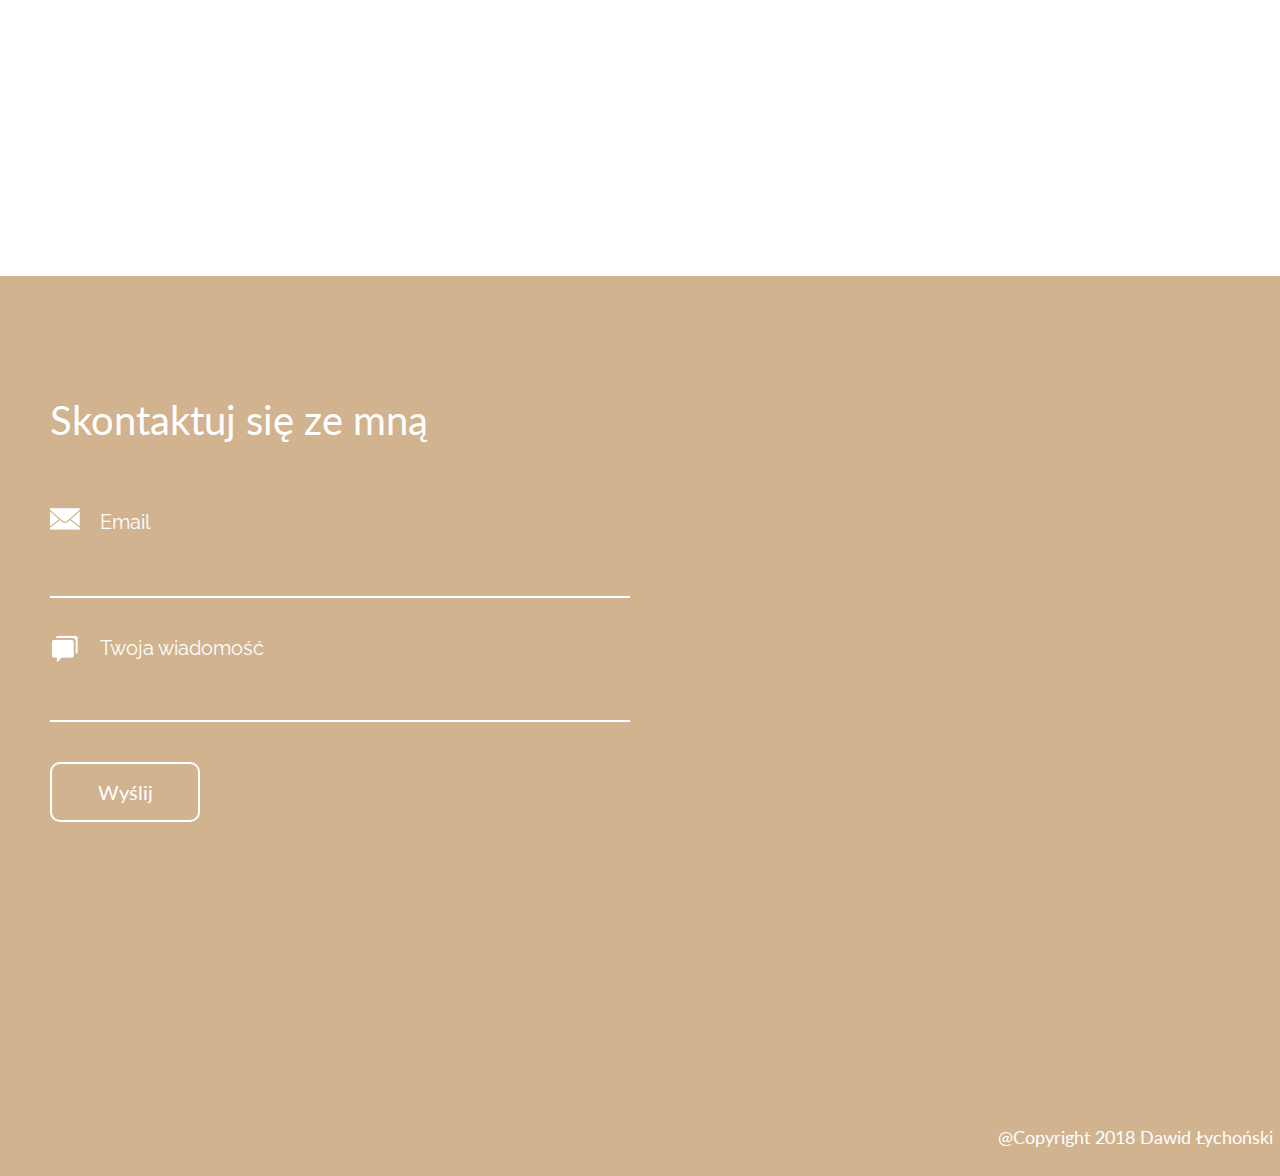
<file: html/zabieg-rewitalizacji.html>
<!DOCTYPE html>
<html lang ="pl-PL">
	<head>
		<meta charset="UTF-8">
		<meta name="viewport" content="width=device-width, initial-scale=1, shrink-to-fit=no">
		<link rel="stylesheet" type="text/css" href="../css/zabiegi.css">
		<link href="https://fonts.googleapis.com/css?family=Dancing+Script|Lato|Raleway|Montserrat" rel="stylesheet"> 
		<title>Zabieg rewitalizacji - Trycholog Lębork - Gabinet Trychologiczny Centrum Zdrowego Włosa</title>
		<meta name="description" content="Gabinet trychologiczny Centrum Zdrowego Włosa Lębork. Leczenie schorzeń skóry głowy oraz włosów. Kompleksowa konsultacja profesjonalnym sprzętem trychologicznym. Trycholog Lębork">
  		<meta name="keywords" content="trycholog,centrum zdrowego włosa, lębork, trycholog lebork, zdrowe włosy, gabinet trychologiczny, zdrowie i medycyna">
	</head>
	<body>
		<div class="container">
			<header class="page-head">
				<nav class="page-head__navbar">
					<div class="navbar__links">
						<a href="../index.html">
							Strona główna
						</a>
						<a href="#page-head__offer-menu">
							Oferta
						</a>
						<a href="specjalista.html">
							Specjalista
						</a>
						<a href="cennik.html">
							Cennik
						</a>
						<a target="_blank" href="https://www.facebook.com/pg/CentrumZdrowegoWlosa/reviews/">
							Opinie
						</a>
						<a href="https://www.facebook.com/CentrumZdrowegoWlosa/">
							<img src="../images/fb-logo.png" alt="facebook-logo">
						</a>
					</div>
					<div class="hamburger-menu">
						<a class="open-button" href="#overlay">
							<img src="../images/menu-options.png" class="menu" alt="menu">
						</a>
						<div class="overlay">
							<div class="overlay-content">
								<a href="../index.html">
									Strona główna
								</a>
								<a class="overlay-content__offer-header" href="#overlay-content__offer-panel">
									Oferta 
								</a>
								<div class="overlay-content__offer-panel">
									<a href="zabieg-na-wypadanie-wlosow.html">
										Zabieg na wypadanie włosów 
									</a>
									<a href="zabieg-na-lupiez-luszczyce.html">
										Zabieg na łupież, łuszczycę 
									</a>
									<a href="zabieg-na-wlosy-suche-i-zniszczone.html">
										Zabieg na włosy suche i zniszczone 
									</a>
									<a href="zabieg-na-zapalenie-skory-glowy.html">
										Zabieg na zapalenie skóry głowy 
									</a>
									<a href="zabieg-na-skore-i-wlosy-tluste.html">
										Zabieg na skórę i włosy tłuste 
									</a>
									<a href="zabieg-rewitalizacji.html">
										Zabieg rewitalizacji
									</a>
									<a href="zabieg-na-komorkach-macierzystych.html"> 
										Zabieg na komórkach macierzystych
									</a>
									<a href="zabieg-proteinowy.html"> 
										Zabieg proteinowy
									</a>
									<a href="mizoterapia-iglowa.html"> 
										Mizoterapia igłowa
									</a>
								</div>
								<a href="specjalista.html">
									Specjalista
								</a>
								<a href="cennik.html">
									Cennik
								</a>
								<a target="_blank" href="https://www.facebook.com/pg/CentrumZdrowegoWlosa/reviews/">
									Opinie
								</a>	
								<a href="https://www.facebook.com/CentrumZdrowegoWlosa/">
									Odwiedź mnie na Facebook
								</a>
							</div>
						</div>
					</div>
					<div class="navbar__logo">
						<img src="../images/rsz_logo3.png" alt="logo">
					</div>
					<div class="page-head__offer-menu">
						<a href="zabieg-na-wypadanie-wlosow.html">
							Zabieg na wypadanie włosów 
						</a>
						<a href="zabieg-na-lupiez-luszczyce.html">
							Zabieg na łupież, łuszczycę 
						</a>
						<a href="zabieg-na-wlosy-suche-i-zniszczone.html">
							Zabieg na włosy suche i zniszczone 
						</a>
						<a href="zabieg-na-zapalenie-skory-glowy.html">
							Zabieg na zapalenie skóry głowy 
						</a>
						<a href="zabieg-na-skore-i-wlosy-tluste.html">
							Zabieg na skórę i włosy tłuste 
						</a>
						<a href="zabieg-rewitalizacji.html">
							Zabieg rewitalizacji
						</a>
						<a href="zabieg-na-komorkach-macierzystych.html"> 
							Zabieg na komórkach macierzystych
						</a>
						<a href="zabieg-proteinowy.html"> 
							Zabieg proteinowy
						</a>
						<a href="mizoterapia-iglowa.html"> 
							Mizoterapia igłowa
						</a>
					</div>
				</nav>
				<h1>Zabiegi Trychologiczne</h1>
			</header>
			<div class="container__therapy">
				<div class="therapy__headline">
					<div class="therapy__img">
						<img src="../images/6.jpg" alt="Zabieg rewitalizacji">
					</div>
					<div class="therapy__description">
						<p class="description__title">
							Zabieg rewitalizacji
						</p>
						<p class="description__about">
							Badanie polega na oglądaniu skóry głowy i włosów pod 200x powiększeniem za pomocą mikroskopu połączonego z komputerem. Obraz mikroskopowy pozwala ocenić rodzaj skóry głowy, rodzaj włosów, stan mieszków włosowych, stopień produkcji łoju, ilość pustych mieszków włosowych, odżywienie cebulek włosów, uszkodzenia łodyg włosów. Dzięki analizie i ocenie stanu skóry głowy i włosów trycholog ustala indywidualny program kuracji zarówno tej domowej jak i przeprowadzanej w gabinecie za pomocą zabiegów.
						</p>
					</div>
				</div>
				<div class="therapy__information">
					<div class="information__wrapper">
						<div class="wrapper__column">
							<p class="column__headline">
								Przygotowania do zabiegu:
							</p>
							<p class="column__description">
								Brak lub konkretne działania klienta np: nie myć głowy przed zabiegiem
							</p>
						</div>
						<div class="wrapper__column">
							<p class="column__headline">
								Cena badania:
							</p>
							<p class="column__description">
								120zł - 180zł
							</p>
						</div>
						<div class="wrapper__column">
							<p class="column__headline">
								Czas trwania badania:
							</p>
							<p class="column__description">
								1 godzina
							</p>
						</div>
						<div class="wrapper__column">
							<p class="column__headline">
								Przeciwskazania:
							</p>
							<p class="column__description">
								Brak lub konkretne przeciwskazania
							</p>
						</div>
						<div class="wrapper__column">
							<p class="column__headline">
								Specjalista wykonujący badanie:
							</p>
							<p class="column__description">
								mgr. Monika Harłukowicz
							</p>
						</div>	
					</div> 
					<div class="wrapper-button">
					<a class="button" href="">
						Zarejestruj się na zabieg 
					</a>
				</div>				
				</div>			
			</div>						
			<iframe class="google-map" src="https://www.google.com/maps/embed?pb=!1m18!1m12!1m3!1d2314.7172600280473!2d17.748141515883724!3d54.538480480246164!2m3!1f0!2f0!3f0!3m2!1i1024!2i768!4f13.1!3m3!1m2!1s0x46fddd559f6113c3%3A0xaa34cf0becc361ec!2sW%C4%99grzynowicza+1%2C+84-351+L%C4%99bork!5e0!3m2!1spl!2spl!4v1514303490171" frameborder="0" style="border:0" allowfullscreen></iframe>
			<footer>
				<div class="contact-container">
					<h3>Skontaktuj się ze mną</h3>
					<form class="form">
						<div class="form__person-data"> 
							<img src="../images/letter.png" alt="ikona"> Email
						</div>
						<input class="person-data__input" type="email" name="Email" required>
  						<div class="form__message">	
							<img src="../images/message.png" alt="ikona"> Twoja wiadomość
  						</div>
  						<input class="message__input" type="text" name="Wiadomość" required>
  						<button class="send-button" type="submit">
							Wyślij
						</button>
					</form>
				</div>
				<div class="copyright">
					@Copyright 2018 Dawid Łychoński
				</div>
			</footer>
		</div>
		<script src="../scripts/fullscreen-menu.js"></script>
		<script src="../scripts/smooth-scrolling.js"></script>
		<script src="../scripts/offer-menu.js"></script>
	</body>
</html>
</file>
<file: css/zabiegi.css>
body {
  margin: 0;
  padding: 0; }

h1 {
  width: 100%;
  padding-top: 18%;
  font-family: 'Raleway', 'Dancing Script';
  font-weight: normal;
  font-size: 60px;
  text-align: center;
  color: white; }
  @media screen and (max-width: 846px) {
    h1 {
      padding-top: 30%; } }
  @media screen and (max-width: 599px) {
    h1 {
      padding-top: 35%; } }
  @media screen and (max-width: 430px) {
    h1 {
      padding-top: 40%; } }
  @media screen and (max-width: 419px) {
    h1 {
      padding-top: 45%;
      font-size: 50px; } }
  @media screen and (max-width: 360px) {
    h1 {
      padding-top: 60%;
      font-size: 45px; } }
  @media screen and (max-width: 359px) {
    h1 {
      padding-top: 60%;
      font-size: 40px; } }

h2 {
  margin: 0;
  padding-top: 60px;
  font-weight: normal;
  font-family: 'Lato', 'Dancing Script';
  font-size: 50px;
  color: white; }
  @media screen and (max-width: 552px) {
    h2 {
      font-size: 30px; } }
  @media screen and (max-width: 450px) {
    h2 {
      padding-top: 40px;
      padding-bottom: 40px;
      font-size: 30px; } }

h3 {
  margin: 0;
  padding-top: 60px;
  font-weight: normal;
  font-family: 'Lato', 'Dancing Script';
  font-size: 40px;
  color: white; }
  @media screen and (max-width: 552px) {
    h3 {
      font-size: 30px; } }
  @media screen and (max-width: 450px) {
    h3 {
      padding-top: 40px;
      padding-bottom: 40px;
      font-size: 30px; } }

button {
  outline: none; }

a {
  text-decoration: none;
  color: #9889c6; }

::-webkit-scrollbar {
  width: 5px; }

/* Track */
::-webkit-scrollbar-track {
  background: #f1f1f1; }

/* Handle */
::-webkit-scrollbar-thumb {
  background-color: #4b3b7b; }

.container {
  width: 100%;
  height: 100%;
  background-color: white; }

.page-head {
  width: 100%;
  height: 600px;
  background-image: url("../images/tlo.jpg");
  object-fit: cover;
  background-attachment: fixed;
  background-position: center;
  background-repeat: no-repeat;
  background-size: cover;
  display: flex;
  flex-direction: column;
  align-items: center;
  justify-content: space-between;
  /*
  @media screen and (max-width: 699px) {
  	background-image: url("../images/i3sm.jpg");
  	height: 460px;
  } */ }

.page-head__navbar {
  width: 100%;
  height: 60px;
  background-color: white;
  position: fixed;
  z-index: 10;
  box-shadow: 7px 7px 7px 0 rgba(0, 0, 0, 0.3);
  display: flex;
  justify-content: space-between;
  flex-wrap: wrap; }

.navbar__links {
  width: 60%;
  height: 60px;
  background-color: white;
  font-family: 'Raleway';
  font-size: 15px;
  font-weight: bold;
  position: fixed;
  display: flex;
  justify-content: space-around;
  align-items: center; }
  .navbar__links a:hover {
    color: #301587; }
  @media screen and (max-width: 1199px) {
    .navbar__links {
      display: none; } }

.open-button {
  display: none; }
  @media screen and (max-width: 1199px) {
    .open-button {
      margin-top: 15px;
      margin-left: 40px;
      display: block; } }

.overlay {
  display: none; }
  @media screen and (max-width: 1199px) {
    .overlay {
      width: 90%;
      max-height: 0;
      top: 60px;
      left: 0;
      padding-top: 20px;
      position: fixed;
      opacity: 0;
      z-index: 10;
      transition: 0.5s;
      overflow: hidden;
      overflow-y: auto;
      background-color: white;
      display: block;
      box-shadow: 7px 7px 7px 0 rgba(0, 0, 0, 0.3); } }

.overlay-content {
  display: none; }
  @media screen and (max-width: 1199px) {
    .overlay-content {
      width: 100%;
      height: 600px;
      display: block; } }
  .overlay-content a {
    width: 100%;
    height: 60px;
    line-height: 60px;
    display: block;
    padding-left: 30px;
    color: #301587;
    font-size: 16px;
    font-weight: bold;
    font-family: "Lato"; }

.overlay-content__offer-panel {
  display: none; }
  @media screen and (max-width: 1199px) {
    .overlay-content__offer-panel {
      width: 100%;
      max-height: 0px;
      opacity: 0;
      overflow: hidden;
      transition: 1s;
      border-bottom: 1px solid silver;
      display: flex;
      flex-direction: column;
      justify-content: space-around;
      align-items: flex-start;
      flex-wrap: wrap; }
      .overlay-content__offer-panel a {
        height: 40px;
        line-height: 40px;
        font-family: "Raleway"; } }

.open-menu {
  opacity: 1;
  max-height: 800px; }

.open-overlay {
  opacity: 1;
  max-height: 700px; }

.offer-background {
  background-color: #f3f3f3; }

.navbar__logo {
  width: 20%;
  height: 100%;
  overflow-x: auto;
  display: flex;
  justify-content: center;
  align-items: center; }
  @media screen and (max-widtH: 1199px) {
    .navbar__logo {
      width: 80%; } }
  @media screen and (max-width: 359px) {
    .navbar__logo {
      width: 70%; } }

.page-head__offer-menu {
  width: 100%;
  height: 150px;
  padding: 20px 20px 20px 30px;
  z-index: 10;
  background-color: white;
  box-shadow: 7px 7px 7px 0 rgba(0, 0, 0, 0.3);
  transition: 0.5s;
  display: flex;
  flex-direction: column;
  justify-content: space-around;
  align-items: space-around;
  flex-wrap: wrap;
  display: none; }
  @media screen and (max-width: 1199px) {
    .page-head__offer-menu {
      display: none; } }
  .page-head__offer-menu a {
    padding: 15px 0 15px 0;
    font-family: "Raleway";
    font-size: 16px;
    font-weight: bold; }
    .page-head__offer-menu a:hover {
      color: #301587; }

.container__therapy {
  width: 100%;
  height: 100%;
  display: flex;
  flex-direction: column;
  align-items: center;
  justify-content: space-around; }

  @media screen and (min-height: 900px) {
    .container__therapy {
      padding: 60px 0;
    }
  }

.therapy__headline {
  width: 80%;
  height: 100%;
  padding-top: 40px;
  display: flex;
  justify-content: space-between;
  align-items: flex-start;
  flex-wrap: wrap; }

.therapy__img {
  width: 350px;
  height: 230px;
  overflow: hidden;
  box-shadow: 7px 7px 7px 0 rgba(0, 0, 0, 0.2); }

.therapy__description {
  width: 65%;
  height: 100%;
  padding: 0;
  font-size: 30px;
  font-family: "Lato"; }
  @media screen and (max-width: 1250px) {
    .therapy__description {
      width: 100%; } }

.description__title {
  color: #301587; }

.description__about {
  font-size: 16px; }

.therapy__information {
  width: 100%;
  height: 100%;
  margin-bottom: 20px;
  padding-top: 40px;
  border-bottom: 1px solid white;
  display: flex;
  align-items: center;
  justify-content: center;
  flex-wrap: wrap; }

.information__wrapper {
  width: 80%; }

.wrapper__column {
  width: 100%;
  display: flex;
  align-items: center; }
  @media screen and (max-width: 900px) {
    .wrapper__column {
      align-items: flex-start; } }
  @media screen and (max-width: 450px) {
    .wrapper__column {
      flex-wrap: wrap; } }

.column__headline {
  width: 25%;
  font-size: 16px;
  color: #301587;
  font-family: "Lato";
  font-weight: bold; }
  @media screen and (max-width: 600px) {
    .column__headline {
      width: 50%; } }
  @media screen and (max-width: 500px) {
    .column__headline {
      width: 100%; } }

.column__description {
  width: 70%;
  font-size: 16px;
  color: black;
  font-family: "Lato"; }
  @media screen and (max-width: 500px) {
    .column__description {
      width: 100%; } }

.wrapper-button {
  width: 60%;
  height: 70px;
  display: flex;
  justify-content: flex-end; }

.button {
  width: 200px;
  height: 50px;
  border: 2px solid #4b3b7b;
  color: #4b3b7b;
  font-family: "Raleway";
  font-weight: bold;
  border-radius: 10px;
  transition: 0.5s;
  display: flex;
  justify-content: center;
  align-items: center; }
  @media screen and (max-width: 500px) {
    .button {
      margin-top: 10px; } }
  .button:hover {
    background-color: #4b3b7b;
    color: white;
    transition: 0.5s; }

.google-map {
  width: 100%;
  height: 500px;
  display: block; }

  footer {
    width: 100%;
    height: 100vh;
    background-image: url("../images/s0.jpg");
    background-color: #d2b38f;
    object-fit: cover;
    background-attachment: fixed;
    background-position: center;
    background-repeat: no-repeat;
    background-size: cover;
    display: flex;
    flex-direction: column;
    justify-content: space-between;
    align-items: flex-start; }
    @media screen and (max-width: 450px) {
      footer {
        height: 550px; } }
  
  .contact-container {
    width: 90%;
    height: 50%;
    margin-top: 60px;
    margin-left: 50px;
    display: flex;
    flex-direction: column;
    justify-content: space-between;
    align-items: flex-start; }
    @media screen and (max-width: 500px) {
      .contact-container {
        margin-left: 20px; } }
  
  .form {
    width: 100%;
    height: 350px;
    margin-top: 60px; }
  
  .form__person-data {
    margin-bottom: 10px;
    font-size: 20px;
    font-family: "Raleway";
    color: white;
    display: flex;
    align-items: flex-end; }
    .form__person-data img {
      margin: 0 20px 0 0;
    }
  
  .person-data__input {
    width: 50%;
    height: 50px;
    font-size: 20px;
    background-color: transparent;
    color: white;
    border: none;
    border-bottom: 2px solid white; }
    .person-data__input:focus {
      outline: none;
      border-bottom: 2px solid white; }
    @media screen and (max-width: 1024px) {
      .person-data__input {
        width: 50%;
        height: 30px; } }
    @media screen and (max-width: 700px) {
      .person-data__input {
        width: 90%; } }
  
  .form__message {
    height: 40px;
    padding-top: 30px;
    font-size: 20px;
    font-family: "Raleway";
    color: white;
    display: flex;
    align-items: center; }
  
  
        .form__message img {
          margin: 0 20px 0 0;
        }
  
  .message__input {
    width: 50%;
    height: 50px;
    font-size: 20px;
    background-color: transparent;
    color: white;
    border: none;
    border-bottom: 2px solid white; }
    .message__input:focus {
      outline: none;
      border-bottom: 2px solid white; }
    @media screen and (max-width: 700px) {
      .message__input {
        width: 90%; } }
  
  .send-button {
    width: 150px;
    height: 60px;
    margin-top: 40px;
    border: 2px solid white;
    border-radius: 10px;
    background-color: transparent;
    color: white;
    font-family: "Lato";
    font-size: 20px;
    transition: 0.5s;
    display: flex;
    justify-content: center;
    align-items: center; }
    .send-button:hover {
      color: black;
      background-color: white;
      transition: 0.5s; }
  
  .copyright {
    width: 22%;
    height: 30px;
    padding-top: 20px;
    padding-bottom: 20px;
    margin-left: auto;
    font-size: 18px;
    font-family: "Lato";
    color: white;
    background-color: transparent; }
    @media screen and (max-width: 1279px) {
      .copyright {
        width: 40%; } }
    @media screen and (max-width: 700px) {
      .copyright {
        margin: 0;
        margin-top: 40px;
        padding-left: 50px;
        width: 70%; } }
    @media screen and (max-width: 450px) {
      .copyright {
        width: 90%;
        padding-top: 30px;
        padding-bottom: 10px;
        padding-left: 20px; } }
  
  @supports (-moz-appearance: none) {
    footer {
      height: 100%; } }
  

/*# sourceMappingURL=zabiegi.css.map */
</file>
<file: css/specjalista.css>
body {
  margin: 0;
  padding: 0; }

a {
  text-decoration: none;
  color: #9889c6; }

h1 {
  width: 60%;
  margin-top: 40px;
  font-family: 'Raleway', 'Dancing Script';
  font-weight: normal;
  font-size: 40px;
  text-align: center;
  color: #301587; }
  @media screen and (max-width: 900px) {
    h1 {
      font-size: 30px; } }
  @media screen and (max-width: 800px) {
    h1 {
      width: 90%; } }
  @media screen and (max-width: 379px) {
    h1 {
      font-size: 25px; } }

h2 {
  margin: 0;
  padding-top: 60px;
  font-weight: normal;
  font-family: 'Lato', 'Dancing Script';
  font-size: 50px;
  color: white; }
  @media screen and (max-width: 552px) {
    h2 {
      font-size: 30px; } }
  @media screen and (max-width: 450px) {
    h2 {
      padding-top: 40px;
      padding-bottom: 40px;
      font-size: 30px; } }

h3 {
    margin: 0;
    padding-top: 60px;
    font-weight: normal;
    font-family: 'Lato', 'Dancing Script';
    font-size: 40px;
    color: white; }
    @media screen and (max-width: 552px) {
      h3 {
        font-size: 30px;
    } }
    @media screen and (max-width: 450px) {
      h3 {
      padding-top: 40px;
      padding-bottom: 40px;
      font-size: 30px;
    } }
}

button {
  outline: none;
}

::-webkit-scrollbar {
  width: 5px; }

/* Track */
::-webkit-scrollbar-track {
  background: #f1f1f1; }

/* Handle */
::-webkit-scrollbar-thumb {
  background-color: #4b3b7b; }

.container {
  width: 100%;
  height: 100%;
  background-color: white; }

.page-head {
  width: 100%;
  height: 50px; }

.page-head__navbar {
  width: 100%;
  height: 60px;
  background-color: white;
  position: fixed;
  z-index: 10;
  box-shadow: 7px 7px 7px 0 rgba(0, 0, 0, 0.3);
  display: flex;
  justify-content: space-between; 
  flex-wrap: wrap;}

.navbar__links {
  width: 60%;
  height: 60px;
  background-color: white;
  font-family: 'Raleway';
  font-size: 15px;
  font-weight: bold;
  position: fixed;
  display: flex;
  justify-content: space-around;
  align-items: center; }
  .navbar__links a:hover {
    color: #301587; }
  @media screen and (max-width: 1199px) {
    .navbar__links {
      display: none; } }

.open-button {
  display: none; }
  @media screen and (max-width: 1199px) {
    .open-button {
      margin-top: 15px;
      margin-left: 40px;
      display: block; } }

.overlay {
  display: none; }
  @media screen and (max-width: 1199px) {
    .overlay {
      width: 90%;
      max-height: 0;
      top: 60px;
      left: 0;
      padding-top: 20px;
      position: fixed;
      opacity: 0;
      z-index: 10;
      transition: 0.5s;
      overflow: hidden;
      overflow-y: auto;
      background-color: white;
      display: block;
      box-shadow: 7px 7px 7px 0 rgba(0,0,0,0.3); } }

.overlay-content {
  display: none; }
  @media screen and (max-width: 1199px) {
    .overlay-content {
      width: 100%;
      height: 600px;
      display: block;} }
  .overlay-content a {
    width: 100%;
    height: 60px;
    line-height: 60px;
    display: block;
    padding-left: 30px;
    color: #301587;
    font-size: 16px;
    font-weight: bold;
    font-family: "Lato"; }


.overlay-content__offer-panel {
  display: none; }
  @media screen and (max-width: 1199px) {
    .overlay-content__offer-panel {
    width: 100%;
    max-height: 0px;
    opacity: 0;
    overflow: hidden;
    transition: 1s;
    border-bottom: 1px solid silver;

    display: flex;
    flex-direction: column;
    justify-content: space-around;
    align-items: flex-start;
    flex-wrap: wrap; }}
    .overlay-content__offer-panel a {
      height: 40px;
      line-height: 40px;
      font-family: "Raleway";
    }

.open-menu {
    opacity: 1;
    max-height: 800px; 
}

.open-overlay {
  opacity: 1;
  max-height: 700px;
}

.offer-background {
  background-color: #f3f3f3;
}

.navbar__logo {
  width: 20%;
  height: 100%;
  overflow-x: auto;
  display: flex;
  justify-content: center;
  align-items: center; }
  @media screen and (max-widtH: 1199px) {
    .navbar__logo {
      width: 80%; } }
  @media screen and (max-width: 359px) {
    .navbar__logo {
    width: 70%; }}

.page-head__offer-menu {
  width: 100%;
  height: 150px;
  padding: 20px 20px 20px 30px;
  z-index: 10;
  background-color: white;
  box-shadow:  7px 7px 7px  0 rgba(0,0,0,0.3);
  transition: 0.5s;

  display: flex;
  flex-direction: column;
  justify-content: space-around;
  align-items: space-around;
  flex-wrap: wrap;

  display: none;
}
  
.page-head__offer-menu  a {
    padding: 15px 0 15px 0;
    font-family: "Raleway";
    font-size: 16px;
    font-weight: bold;
}

.page-head__offer-menu a:hover {
      color: #301587;
} 


.container__specialist {
  width: 100%;
  height: 100%;
  display: flex;
  flex-direction: column;
  justify-content: center;
  align-items: center; }
  @media screen and (min-height: 900px) {
    .container__specialist {
      padding: 80px 0;
    }
  }

.specialist__img {
  width: 300px;
  height: 300px;
  margin-top: 60px;
  border-radius: 50%; }

.specialist__description {
  width: 80%;
  padding-bottom: 40px;
  font-size: 20px;
  font-family: "Raleway"; }
  @media screen and (max-width: 900px) {
    .specialist__description {
      width: 90%;
      font-size: 16px; } }

.google-map {
  width: 100%;
  height: 500px; }

footer {
  width: 100%;
  height: 100%;
  background-image: url("../images/s0.jpg");
  background-color: #d2b38f;
  object-fit: cover;
  background-attachment: fixed;
  background-position: center;
  background-repeat: no-repeat;
  background-size: cover;
  display: flex;
  flex-direction: column;
  justify-content: space-between;
  align-items: flex-start; }
  @media screen and (max-width: 450px) {
    footer {
      height: 550px; } }

.contact-container {
  width: 90%;
  height: 100%;
  margin-left: 50px;

  display: flex;
  flex-direction: column;
  justify-content: space-between;
  align-items: flex-start; }

  @media screen and (max-width: 500px) {
    .contact-container {
      margin-left: 20px;
  } }


  footer {
    width: 100%;
    height: 100vh;
    background-image: url("../images/s0.jpg");
    background-color: #d2b38f;
    object-fit: cover;
    background-attachment: fixed;
    background-position: center;
    background-repeat: no-repeat;
    background-size: cover;
    display: flex;
    flex-direction: column;
    justify-content: space-between;
    align-items: flex-start; }
    @media screen and (max-width: 450px) {
      footer {
        height: 550px; } }
  
  .contact-container {
    width: 90%;
    height: 50%;
    margin-top: 60px;
    margin-left: 50px;
    display: flex;
    flex-direction: column;
    justify-content: space-between;
    align-items: flex-start; }
    @media screen and (max-width: 500px) {
      .contact-container {
        margin-left: 20px; } }
  
  .form {
    width: 100%;
    height: 350px;
    margin-top: 60px; }
  
  .form__person-data {
    margin-bottom: 10px;
    font-size: 20px;
    font-family: "Raleway";
    color: white;
    display: flex;
    align-items: flex-end; }
    .form__person-data img {
      margin: 0 20px 0 0;
    }
  
  .person-data__input {
    width: 50%;
    height: 50px;
    font-size: 20px;
    background-color: transparent;
    color: white;
    border: none;
    border-bottom: 2px solid white; }
    .person-data__input:focus {
      outline: none;
      border-bottom: 2px solid white; }
    @media screen and (max-width: 1024px) {
      .person-data__input {
        width: 50%;
        height: 30px; } }
    @media screen and (max-width: 700px) {
      .person-data__input {
        width: 90%; } }
  
  .form__message {
    height: 40px;
    padding-top: 30px;
    font-size: 20px;
    font-family: "Raleway";
    color: white;
    display: flex;
    align-items: center; }
  
  
        .form__message img {
          margin: 0 20px 0 0;
        }
  
  .message__input {
    width: 50%;
    height: 50px;
    font-size: 20px;
    background-color: transparent;
    color: white;
    border: none;
    border-bottom: 2px solid white; }
    .message__input:focus {
      outline: none;
      border-bottom: 2px solid white; }
    @media screen and (max-width: 700px) {
      .message__input {
        width: 90%; } }
  
  .send-button {
    width: 150px;
    height: 60px;
    margin-top: 40px;
    border: 2px solid white;
    border-radius: 10px;
    background-color: transparent;
    color: white;
    font-family: "Lato";
    font-size: 20px;
    transition: 0.5s;
    display: flex;
    justify-content: center;
    align-items: center; }
    .send-button:hover {
      color: black;
      background-color: white;
      transition: 0.5s; }
  
  .copyright {
    width: 22%;
    height: 30px;
    padding-top: 20px;
    padding-bottom: 20px;
    margin-left: auto;
    font-size: 18px;
    font-family: "Lato";
    color: white;
    background-color: transparent; }
    @media screen and (max-width: 1279px) {
      .copyright {
        width: 40%; } }
    @media screen and (max-width: 700px) {
      .copyright {
        margin: 0;
        margin-top: 40px;
        padding-left: 50px;
        width: 70%; } }
    @media screen and (max-width: 450px) {
      .copyright {
        width: 90%;
        padding-top: 30px;
        padding-bottom: 10px;
        padding-left: 20px; } }
  
  @supports (-moz-appearance: none) {
    footer {
      height: 100%; } }
  
/*# sourceMappingURL=specjalista.css.map */
</file>
